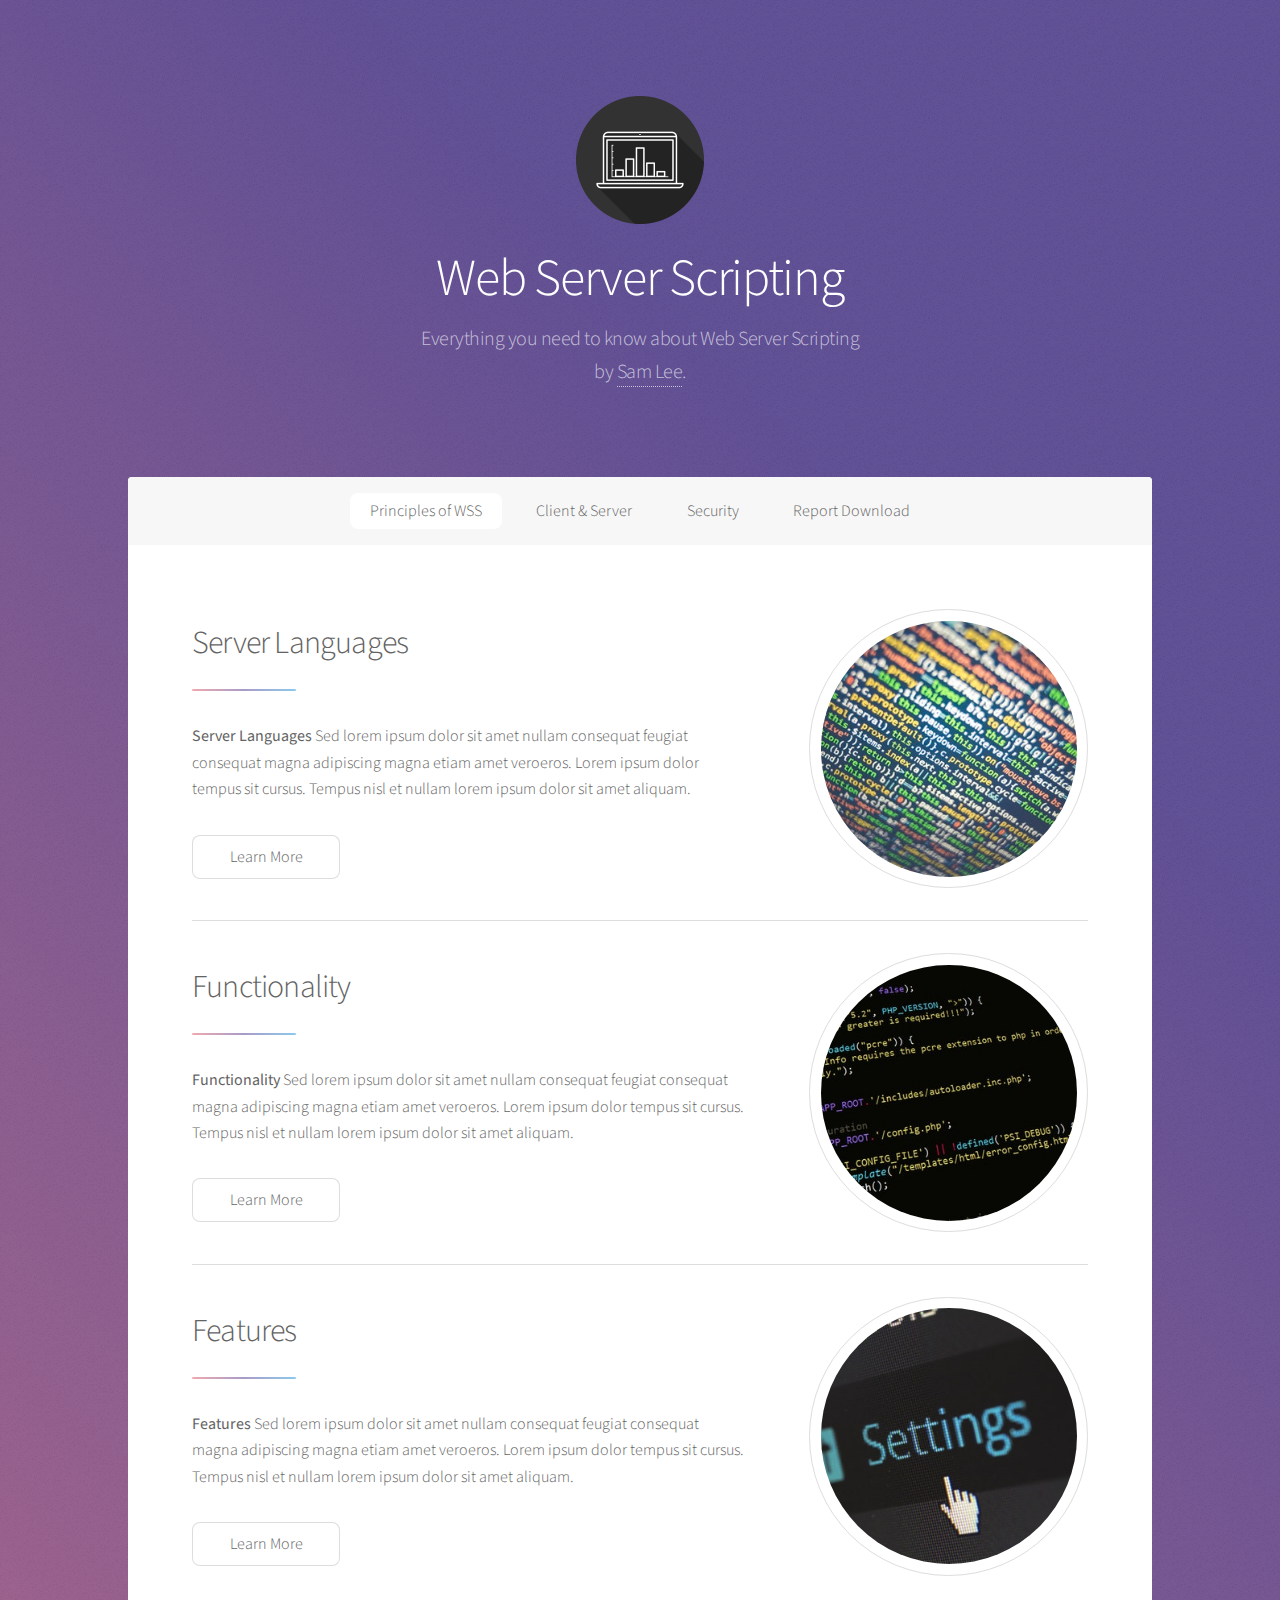
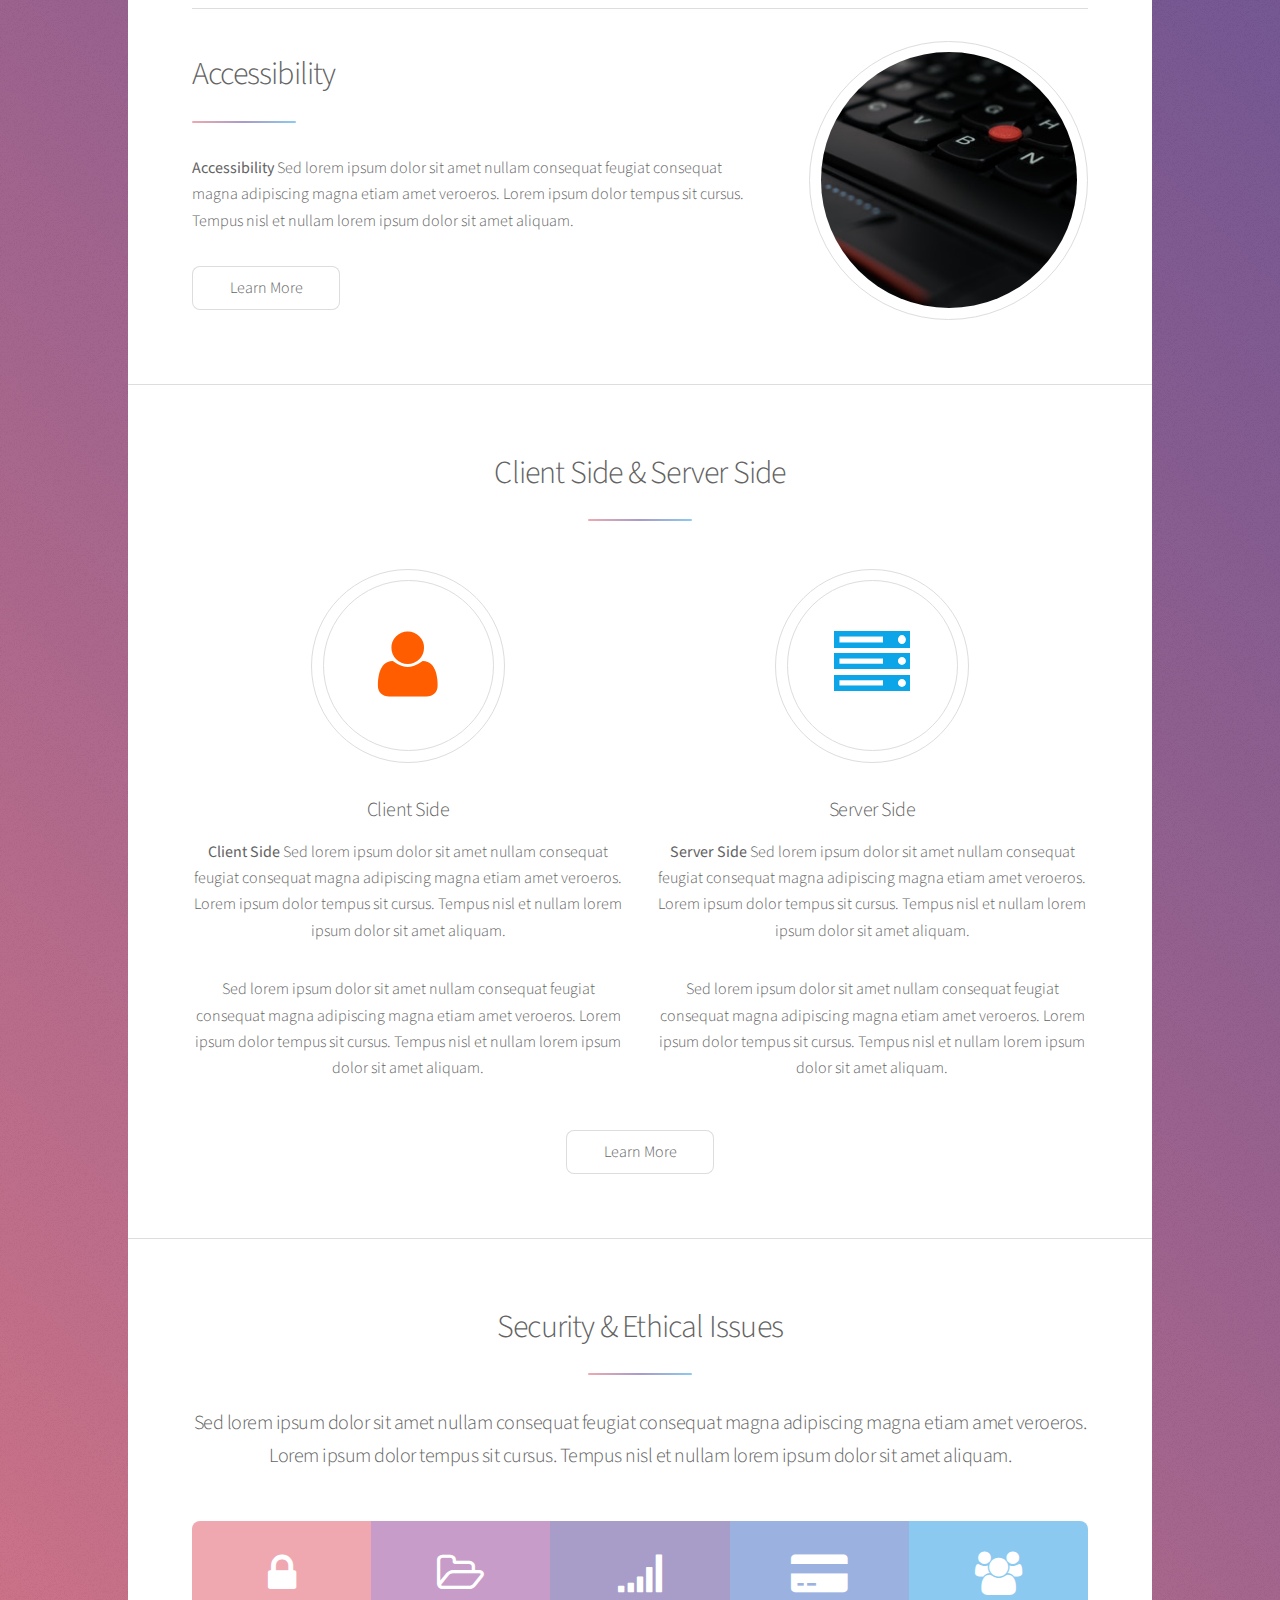
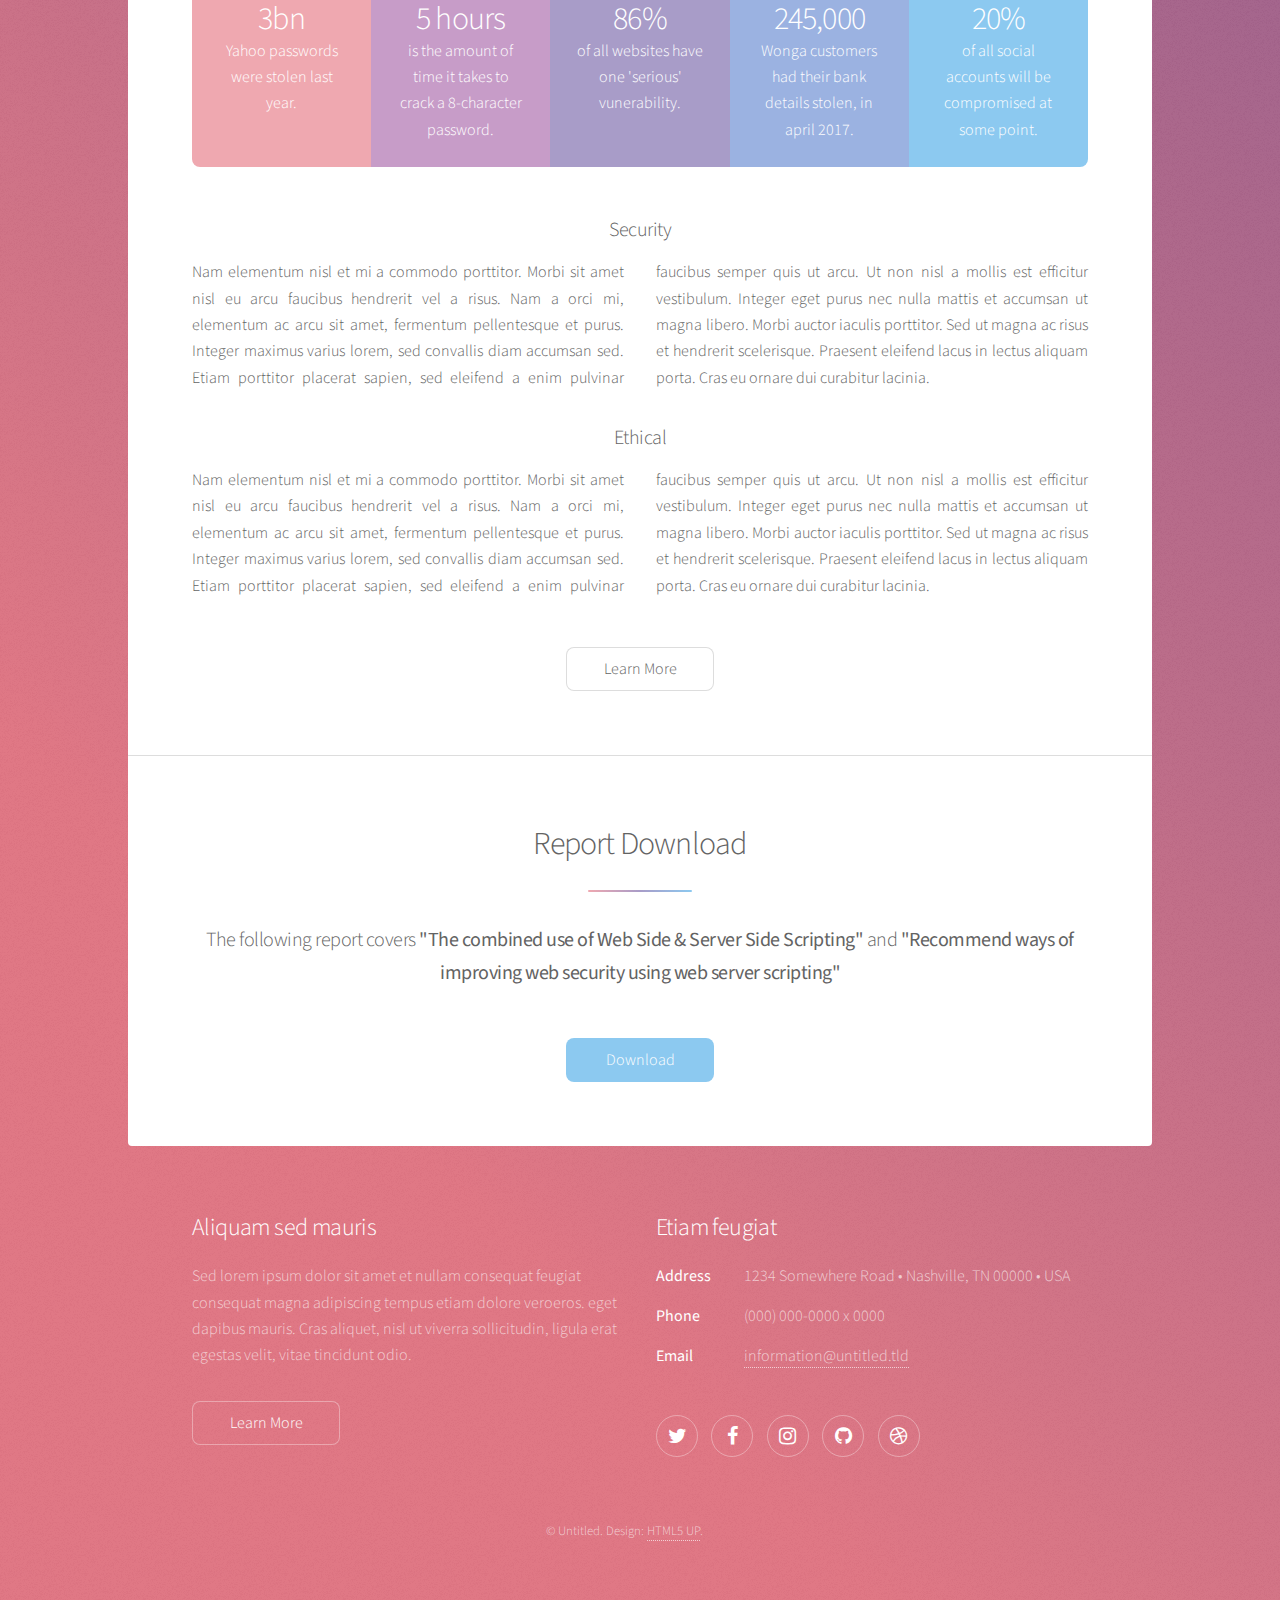
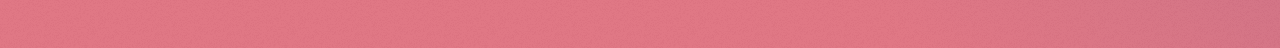
<file: index.html>
<!DOCTYPE HTML>
<!--
	Stellar by HTML5 UP
	html5up.net | @ajlkn
	Free for personal and commercial use under the CCA 3.0 license (html5up.net/license)
-->
<html>
	<head>
		<title>WSS Demo Site</title>
		<meta charset="utf-8" />
		<meta name="viewport" content="width=device-width, initial-scale=1" />
		<!--[if lte IE 8]><script src="assets/js/ie/html5shiv.js"></script><![endif]-->
		<link rel="stylesheet" href="assets/css/main.css" />
		<!--[if lte IE 9]><link rel="stylesheet" href="assets/css/ie9.css" /><![endif]-->
		<!--[if lte IE 8]><link rel="stylesheet" href="assets/css/ie8.css" /><![endif]-->
	</head>
	<body>

		<!-- Wrapper -->
			<div id="wrapper">

				<!-- Header -->
					<header id="header" class="alt">
						<span class="logo"><img src="images/logo.png" alt="" /></span>
						<h1>Web Server Scripting</h1>
						<p>Everything you need to know about Web Server Scripting<br />
						by <a href="https://twitter.com/_LamSee" target="_blank"> Sam Lee</a>.</p>
					</header>

				<!-- Nav -->
					<nav id="nav">
						<ul>
							<li><a href="#intro" class="active">Principles of WSS</a></li>
							<li><a href="#first">Client &amp; Server</a></li>
							<li><a href="#second">Security</a></li>
							<li><a href="#cta">Report Download</a></li>
						</ul>
					</nav>

				<!-- Main -->
					<div id="main">

						<!-- Introduction -->
							<section id="intro" class="main">
								<!-- server languages spotlight -->
								<div class="spotlight">
									<div class="content">
										<header class="major">
											<h2>Server Languages</h2>
										</header>
										<p><b>Server Languages</b> Sed lorem ipsum dolor sit amet nullam consequat feugiat consequat magna
										adipiscing magna etiam amet veroeros. Lorem ipsum dolor tempus sit cursus.
										Tempus nisl et nullam lorem ipsum dolor sit amet aliquam.</p>
										<ul class="actions">
											<li><a href="generic.html" class="button">Learn More</a></li>
										</ul>
									</div>
									<span class="image"><img src="images/pic01.jpeg" alt="" /></span>
								</div>

							<!-- functionality spotlight -->
							<hr>
							<div class="spotlight">
								<div class="content">
									<header class="major">
										<h2>Functionality</h2>
									</header>
									<p><b>Functionality</b> Sed lorem ipsum dolor sit amet nullam consequat feugiat consequat magna
									adipiscing magna etiam amet veroeros. Lorem ipsum dolor tempus sit cursus.
									Tempus nisl et nullam lorem ipsum dolor sit amet aliquam.</p>
									<ul class="actions">
										<li><a href="generic.html" class="button">Learn More</a></li>
									</ul>
								</div>
								<span class="image"><img src="images/pic02.jpeg" alt="" /></span>
							</div>
							<!-- features spotlight -->
							<hr>
							<div class="spotlight">
								<div class="content">
									<header class="major">
										<h2>Features</h2>
									</header>
									<p><b>Features</b> Sed lorem ipsum dolor sit amet nullam consequat feugiat consequat magna
									adipiscing magna etiam amet veroeros. Lorem ipsum dolor tempus sit cursus.
									Tempus nisl et nullam lorem ipsum dolor sit amet aliquam.</p>
									<ul class="actions">
										<li><a href="generic.html" class="button">Learn More</a></li>
									</ul>
								</div>
								<span class="image"><img src="images/pic03.jpeg" alt="" /></span>
							</div>
							<!-- accessibility spotlight -->
							<hr>
							<div class="spotlight">
								<div class="content">
									<header class="major">
										<h2>Accessibility</h2>
									</header>
									<p><b>Accessibility</b> Sed lorem ipsum dolor sit amet nullam consequat feugiat consequat magna
									adipiscing magna etiam amet veroeros. Lorem ipsum dolor tempus sit cursus.
									Tempus nisl et nullam lorem ipsum dolor sit amet aliquam.</p>
									<ul class="actions">
										<li><a href="generic.html" class="button">Learn More</a></li>
									</ul>
								</div>
								<span class="image"><img src="images/pic04.jpeg" alt="" /></span>
							</div>
						</section>

						<!-- First Section -->
							<section id="first" class="main special">
								<header class="major">
									<h2>Client Side &amp; Server Side</h2>
								</header>
								<ul class="features">
									<li>
										<span class="icon major style3 fa-user"></span>
										<h3>Client Side</h3>
										<p><b>Client Side</b> Sed lorem ipsum dolor sit amet nullam consequat feugiat consequat magna
										adipiscing magna etiam amet veroeros. Lorem ipsum dolor tempus sit cursus.
										Tempus nisl et nullam lorem ipsum dolor sit amet aliquam.</p>
										<p> Sed lorem ipsum dolor sit amet nullam consequat feugiat consequat magna
										adipiscing magna etiam amet veroeros. Lorem ipsum dolor tempus sit cursus.
										Tempus nisl et nullam lorem ipsum dolor sit amet aliquam.</p>
									</li>
									<!--<li>
										<span class="icon major style3 fa-copy"></span>
										<h3>Amed sed feugiat</h3>
										<p>Sed lorem amet ipsum dolor et amet nullam consequat a feugiat consequat tempus veroeros sed consequat.</p>
									</li> -->
									<li>
										<span class="icon major style4 fa-server"></span>
										<h3>Server Side</h3>
										<p><b>Server Side</b> Sed lorem ipsum dolor sit amet nullam consequat feugiat consequat magna
										adipiscing magna etiam amet veroeros. Lorem ipsum dolor tempus sit cursus.
										Tempus nisl et nullam lorem ipsum dolor sit amet aliquam.</p>
										<p> Sed lorem ipsum dolor sit amet nullam consequat feugiat consequat magna
										adipiscing magna etiam amet veroeros. Lorem ipsum dolor tempus sit cursus.
										Tempus nisl et nullam lorem ipsum dolor sit amet aliquam.</p>
									</li>
								</ul>
								<footer class="major">
									<ul class="actions">
										<li><a href="generic.html" class="button">Learn More</a></li>
									</ul>
								</footer>
							</section>

						<!-- Second Section -->
							<section id="second" class="main special">
								<header class="major">
									<h2>Security &amp; Ethical Issues</h2>
									<p>Sed lorem ipsum dolor sit amet nullam consequat feugiat consequat magna
									adipiscing magna etiam amet veroeros. Lorem ipsum dolor tempus sit cursus.
									Tempus nisl et nullam lorem ipsum dolor sit amet aliquam.</p>
								</header>
								<ul class="statistics">
									<li class="style1">
										<span class="icon fa-lock"></span>
										<strong>3bn</strong> Yahoo passwords were stolen last year.
									</li>
									<li class="style2">
										<span class="icon fa-folder-open-o"></span>
										<strong>5 hours</strong> is the amount of time it takes to crack a 8-character password.
									</li>
									<li class="style3">
										<span class="icon fa-signal"></span>
										<strong>86%</strong> of all websites have one 'serious' vunerability.
									</li>
									<li class="style4">
										<span class="icon fa-credit-card-alt"></span>
										<strong>245,000</strong> Wonga customers had their bank details stolen, in april 2017.
									</li>
									<li class="style5">
										<span class="icon fa-users"></span>
										<strong>20%</strong> of all social accounts will be compromised at some point.
									</li>
								</ul>
								<h3>Security</h3>
								<p class="content">Nam elementum nisl et mi a commodo porttitor. Morbi sit amet nisl eu arcu faucibus hendrerit vel a risus. Nam a orci mi, elementum ac arcu sit amet, fermentum pellentesque et purus. Integer maximus varius lorem, sed convallis diam accumsan sed. Etiam porttitor placerat sapien, sed eleifend a enim pulvinar faucibus semper quis ut arcu. Ut non nisl a mollis est efficitur vestibulum. Integer eget purus nec nulla mattis et accumsan ut magna libero. Morbi auctor iaculis porttitor. Sed ut magna ac risus et hendrerit scelerisque. Praesent eleifend lacus in lectus aliquam porta. Cras eu ornare dui curabitur lacinia.</p>
								<h3>Ethical</h3>
								<p class="content">Nam elementum nisl et mi a commodo porttitor. Morbi sit amet nisl eu arcu faucibus hendrerit vel a risus. Nam a orci mi, elementum ac arcu sit amet, fermentum pellentesque et purus. Integer maximus varius lorem, sed convallis diam accumsan sed. Etiam porttitor placerat sapien, sed eleifend a enim pulvinar faucibus semper quis ut arcu. Ut non nisl a mollis est efficitur vestibulum. Integer eget purus nec nulla mattis et accumsan ut magna libero. Morbi auctor iaculis porttitor. Sed ut magna ac risus et hendrerit scelerisque. Praesent eleifend lacus in lectus aliquam porta. Cras eu ornare dui curabitur lacinia.</p>
								<footer class="major">
									<ul class="actions">
										<li><a href="generic.html" class="button">Learn More</a></li>
									</ul>
								</footer>
							</section>

						<!-- Get Started -->
							<section id="cta" class="main special">
								<header class="major">
									<h2>Report Download</h2>
									<p>The following report covers <b>"The combined use of Web Side &amp; Server Side Scripting" </b> and <b>"Recommend ways of improving web security using web server scripting"</b></p>
								</header>
								<footer class="major">
									<ul class="actions">
										<li><a href="generic.html" class="button special">Download</a></li>
										<!-- <li><a href="generic.html" class="button">Learn More</a></li> -->
									</ul>
								</footer>
							</section>

					</div>

				<!-- Footer -->
					<footer id="footer">
						<section>
							<h2>Aliquam sed mauris</h2>
							<p>Sed lorem ipsum dolor sit amet et nullam consequat feugiat consequat magna adipiscing tempus etiam dolore veroeros. eget dapibus mauris. Cras aliquet, nisl ut viverra sollicitudin, ligula erat egestas velit, vitae tincidunt odio.</p>
							<ul class="actions">
								<li><a href="generic.html" class="button">Learn More</a></li>
							</ul>
						</section>
						<section>
							<h2>Etiam feugiat</h2>
							<dl class="alt">
								<dt>Address</dt>
								<dd>1234 Somewhere Road &bull; Nashville, TN 00000 &bull; USA</dd>
								<dt>Phone</dt>
								<dd>(000) 000-0000 x 0000</dd>
								<dt>Email</dt>
								<dd><a href="#">information@untitled.tld</a></dd>
							</dl>
							<ul class="icons">
								<li><a href="#" class="icon fa-twitter alt"><span class="label">Twitter</span></a></li>
								<li><a href="#" class="icon fa-facebook alt"><span class="label">Facebook</span></a></li>
								<li><a href="#" class="icon fa-instagram alt"><span class="label">Instagram</span></a></li>
								<li><a href="#" class="icon fa-github alt"><span class="label">GitHub</span></a></li>
								<li><a href="#" class="icon fa-dribbble alt"><span class="label">Dribbble</span></a></li>
							</ul>
						</section>
						<p class="copyright">&copy; Untitled. Design: <a href="https://html5up.net">HTML5 UP</a>.</p>
					</footer>

			</div>

		<!-- Scripts -->
			<script src="assets/js/jquery.min.js"></script>
			<script src="assets/js/jquery.scrollex.min.js"></script>
			<script src="assets/js/jquery.scrolly.min.js"></script>
			<script src="assets/js/skel.min.js"></script>
			<script src="assets/js/util.js"></script>
			<!--[if lte IE 8]><script src="assets/js/ie/respond.min.js"></script><![endif]-->
			<script src="assets/js/main.js"></script>

	</body>
</html>
</file>
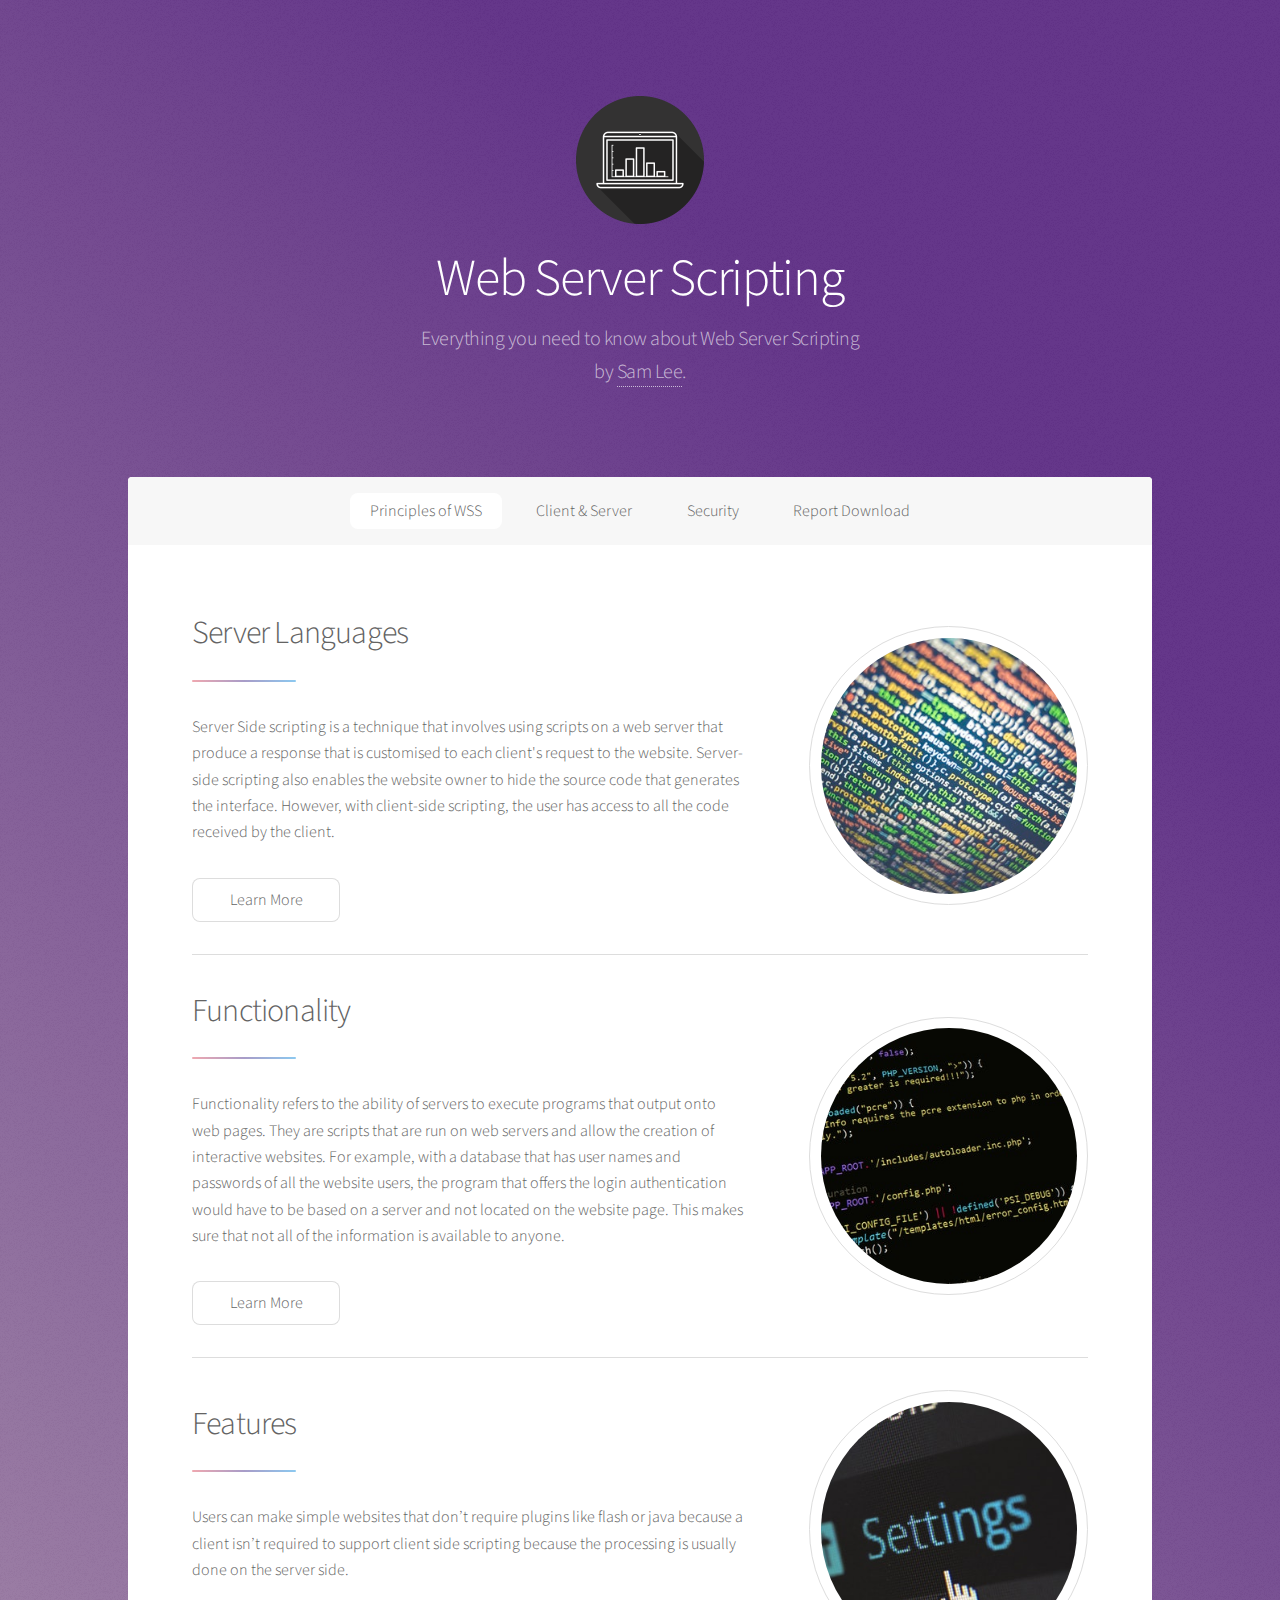
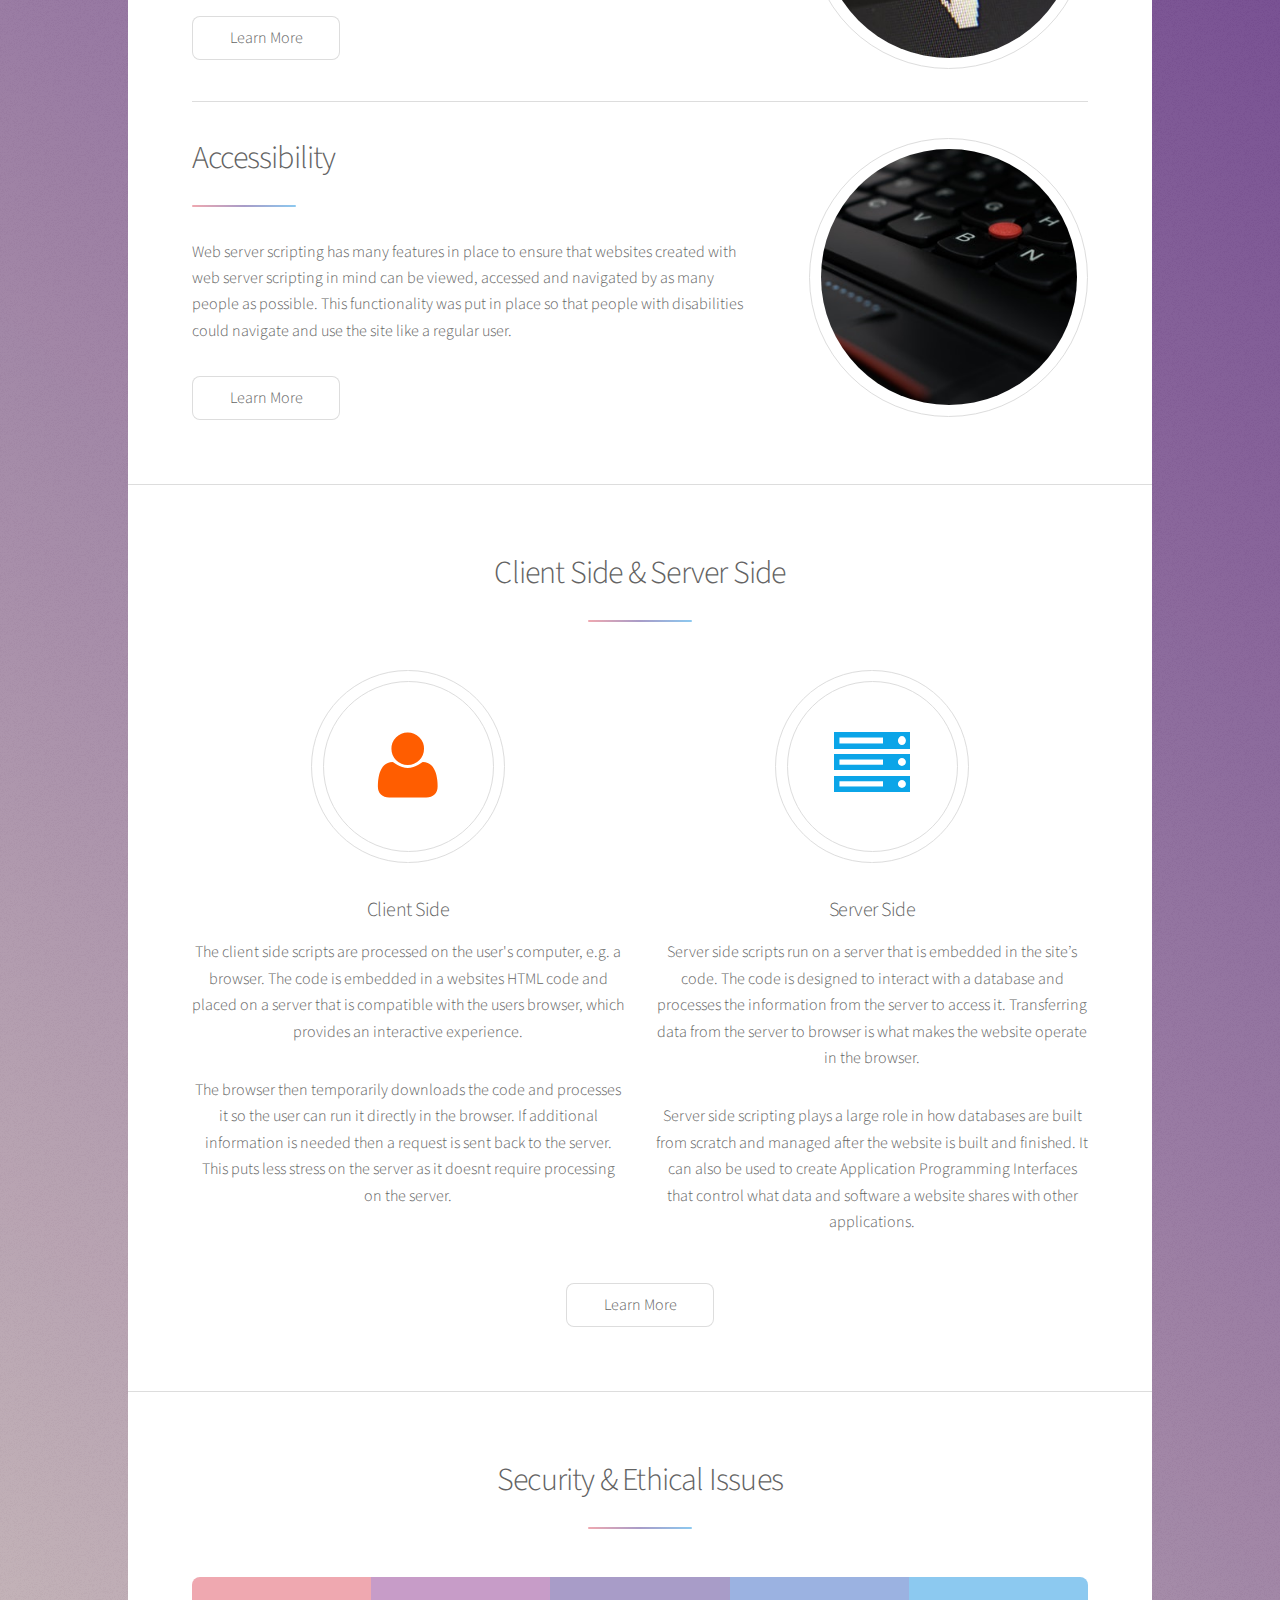
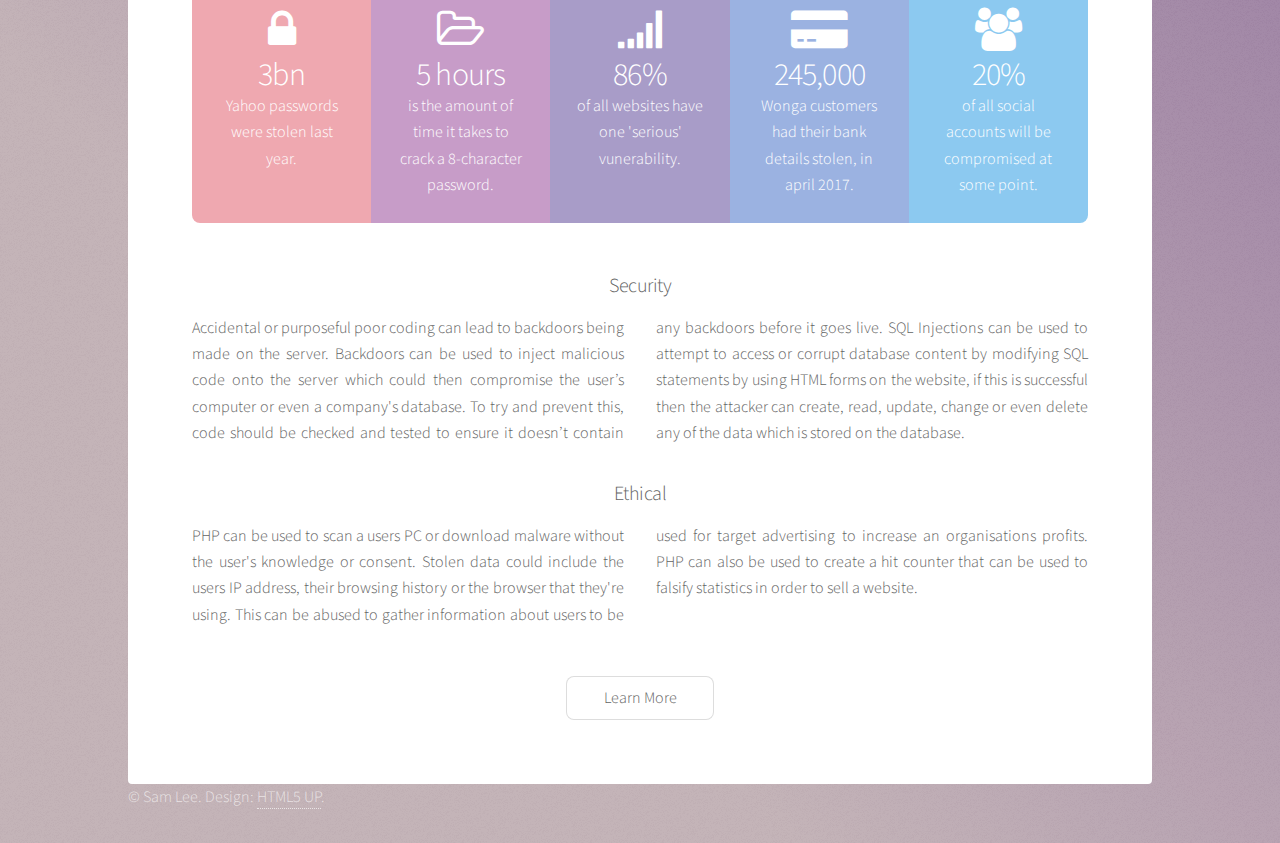
<file: wss-stellar-master/index.html>
<!DOCTYPE HTML>
<!--
	Stellar by HTML5 UP
	html5up.net | @ajlkn
	Free for personal and commercial use under the CCA 3.0 license (html5up.net/license)
-->
<html>
	<head>
		<title>WSS Demo Site</title>
		<meta charset="utf-8" />
		<meta name="viewport" content="width=device-width, initial-scale=1" />
		<!--[if lte IE 8]><script src="assets/js/ie/html5shiv.js"></script><![endif]-->
		<link rel="stylesheet" href="assets/css/main.css" />
		<!--[if lte IE 9]><link rel="stylesheet" href="assets/css/ie9.css" /><![endif]-->
		<!--[if lte IE 8]><link rel="stylesheet" href="assets/css/ie8.css" /><![endif]-->
	</head>
	<body>

		<!-- Wrapper -->
			<div id="wrapper">

				<!-- Header -->
					<header id="header" class="alt">
						<span class="logo"><img src="images/logo.png" alt="" /></span>
						<h1>Web Server Scripting</h1>
						<p>Everything you need to know about Web Server Scripting<br />
						by <a href="https://twitter.com/_LamSee" target="_blank"> Sam Lee</a>.</p>
					</header>

				<!-- Nav -->
					<nav id="nav">
						<ul>
							<li><a href="#intro" class="active">Principles of WSS</a></li>
							<li><a href="#first">Client &amp; Server</a></li>
							<li><a href="#second">Security</a></li>
							<li><a href="#cta">Report Download</a></li>
						</ul>
					</nav>

				<!-- Main -->
					<div id="main">

						<!-- Introduction -->
							<section id="intro" class="main">
								<!-- server languages spotlight -->
								<div class="spotlight">
									<div class="content">
										<header class="major">
											<h2>Server Languages</h2>
										</header>
										<p>Server Side scripting is a technique that involves using scripts on a web server that produce a response that is customised to each client's request to the website. Server-side scripting also enables the website owner to hide the source code that generates the interface. However, with client-side scripting, the user has access to all the code received by the client.</p>
										<ul class="actions">
											<li><a href="https://www.codeschool.com/beginners-guide-to-web-development/server-side-languages" class="button">Learn More</a></li>
										</ul>
									</div>
									<span class="image"><img src="images/pic01.jpeg" alt="" /></span>
								</div>

							<!-- functionality spotlight -->
							<hr>
							<div class="spotlight">
								<div class="content">
									<header class="major">
										<h2>Functionality</h2>
									</header>
									<p>Functionality refers to the ability of servers to execute programs that output onto web pages. They are scripts that are run on web servers and allow the creation of interactive websites. For example, with a database that has user names and passwords of all the website users, the program that offers the login authentication would have to be based on a server and not located on the website page. This makes sure that not all of the information is available to anyone.</p>
									<ul class="actions">
										<li><a href="https://hostblitz.com/2013/07/30/server-side-functionality-web-hosting-resources/" class="button">Learn More</a></li>
									</ul>
								</div>
								<span class="image"><img src="images/pic02.jpeg" alt="" /></span>
							</div>
							<!-- features spotlight -->
							<hr>
							<div class="spotlight">
								<div class="content">
									<header class="major">
										<h2>Features</h2>
									</header>
									<p> Users can make simple websites that don’t require plugins like flash or java because a client isn’t required to support client side scripting because the processing is usually done on the server side. </p>
									<ul class="actions">
										<li><a href="https://dankmemesesc.wordpress.com/topics/features/" class="button">Learn More</a></li>
									</ul>
								</div>
								<span class="image"><img src="images/pic03.jpeg" alt="" /></span>
							</div>
							<!-- accessibility spotlight -->
							<hr>
							<div class="spotlight">
								<div class="content">
									<header class="major">
										<h2>Accessibility</h2>
									</header>
									<p> Web server scripting has many features in place to ensure that websites created with web server scripting in mind can be viewed, accessed and navigated by as many people as possible. This functionality was put in place so that people with disabilities could navigate and use the site like a regular user.</p>
									<ul class="actions">
										<li><a href="http://stellaattoe.blogspot.co.uk/p/functionality-of-web-server-scripting.html" class="button">Learn More</a></li>
									</ul>
								</div>
								<span class="image"><img src="images/pic04.jpeg" alt="" /></span>
							</div>
						</section>

						<!-- First Section -->
							<section id="first" class="main special">
								<header class="major">
									<h2>Client Side &amp; Server Side</h2>
								</header>
								<ul class="features">
									<li>
										<span class="icon major style3 fa-user"></span>
										<h3>Client Side</h3>
										<p> The client side scripts are processed on the user's computer, e.g. a browser. The code is embedded in a websites HTML code and placed on a server that is compatible with the users browser, which provides an interactive experience.</p>
										<p> The browser then temporarily downloads the code and processes it so the user can run it directly in the browser. If additional information is needed then a request is sent back to the server. This puts less stress on the server as it doesnt require processing on the server.</p>
									</li>
									<!--<li>
										<span class="icon major style3 fa-copy"></span>
										<h3>Amed sed feugiat</h3>
										<p>Sed lorem amet ipsum dolor et amet nullam consequat a feugiat consequat tempus veroeros sed consequat.</p>
									</li> -->
									<li>
										<span class="icon major style4 fa-server"></span>
										<h3>Server Side</h3>
										<p> Server side scripts run on a server that is embedded in the site’s code. The code is designed to interact with a database and processes the information from the server to access it. Transferring data from the server to browser is what makes the website operate in the browser.</p>
										<p> Server side scripting plays a large role in how databases are built from scratch and managed after the website is built and finished. It can also be used to create Application Programming Interfaces that control what data and software a website shares with other applications. </p>
									</li>
								</ul>
								<footer class="major">
									<ul class="actions">
										<li><a href="https://www.sqa.org.uk/e-learning/ClientSide01CD/page_18.htm" class="button">Learn More</a></li>
									</ul>
								</footer>
							</section>

						<!-- Second Section -->
							<section id="second" class="main special">
								<header class="major">
									<h2>Security &amp; Ethical Issues</h2>

								</header>
								<ul class="statistics">
									<li class="style1">
										<span class="icon fa-lock"></span>
										<strong>3bn</strong> Yahoo passwords were stolen last year.
									</li>
									<li class="style2">
										<span class="icon fa-folder-open-o"></span>
										<strong>5 hours</strong> is the amount of time it takes to crack a 8-character password.
									</li>
									<li class="style3">
										<span class="icon fa-signal"></span>
										<strong>86%</strong> of all websites have one 'serious' vunerability.
									</li>
									<li class="style4">
										<span class="icon fa-credit-card-alt"></span>
										<strong>245,000</strong> Wonga customers had their bank details stolen, in april 2017.
									</li>
									<li class="style5">
										<span class="icon fa-users"></span>
										<strong>20%</strong> of all social accounts will be compromised at some point.
									</li>
								</ul>
								<h3>Security</h3>
								<p class="content">Accidental or purposeful poor coding can lead to backdoors being made on the server. Backdoors can be used to inject malicious code onto the server which could then compromise the user’s computer or even a company's database. To try and prevent this, code should be checked and tested to ensure it doesn’t contain any backdoors before it goes live. SQL Injections can be used to attempt to access or corrupt database content by modifying SQL statements by using HTML forms on the website, if this is successful then the attacker can create, read, update, change or even delete any of the data which is stored on the database. </p>
								<h3>Ethical</h3>
								<p class="content">  PHP can be used to scan a users PC or download malware without the user's knowledge or consent. Stolen data could include the users IP address, their browsing history or the browser that they're using. This can be abused to gather information about users to be used for target advertising to increase an organisations profits. PHP can also be used to create a hit counter that can be used to falsify statistics in order to sell a website.</p>
								<footer class="major">
									<ul class="actions">
										<li><a href="https://sites.google.com/site/principlesofwebserverscripting/security-and-ethical-issues-that-might-arise-from-the-use-of-web-server-scripting" class="button">Learn More</a></li>
									</ul>
								</footer>
							</section>

						<!-- Get Started
							<section id="cta" class="main special">
								<header class="major">
									<h2>Report Download</h2>
									<p>The following report covers <b>"The combined use of Web Side &amp; Server Side Scripting" </b> and <b>"Recommend ways of improving web security using web server scripting"</b></p>
								</header>
								<footer class="major">
									<ul class="actions">
										<li><a href="generic.html" class="button special">Download</a></li>
										 <li><a href="generic.html" class="button">Learn More</a></li>
									</ul>
								</footer>
							</section> -->

					</div>

				<!-- Footer
					<footer id="footer">
						<section>
							<h2>Aliquam sed mauris</h2>
							<p>Sed lorem ipsum dolor sit amet et nullam consequat feugiat consequat magna adipiscing tempus etiam dolore veroeros. eget dapibus mauris. Cras aliquet, nisl ut viverra sollicitudin, ligula erat egestas velit, vitae tincidunt odio.</p>
							<ul class="actions">
								<li><a href="generic.html" class="button">Learn More</a></li>
							</ul>
						</section>
						<section>
							<h2>Etiam feugiat</h2>
							<dl class="alt">
								<dt>Address</dt>
								<dd>1234 Somewhere Road &bull; Nashville, TN 00000 &bull; USA</dd>
								<dt>Phone</dt>
								<dd>(000) 000-0000 x 0000</dd>
								<dt>Email</dt>
								<dd><a href="#">information@untitled.tld</a></dd>
							</dl>
							<ul class="icons">
								<li><a href="#" class="icon fa-twitter alt"><span class="label">Twitter</span></a></li>
								<li><a href="#" class="icon fa-facebook alt"><span class="label">Facebook</span></a></li>
								<li><a href="#" class="icon fa-instagram alt"><span class="label">Instagram</span></a></li>
								<li><a href="#" class="icon fa-github alt"><span class="label">GitHub</span></a></li>
								<li><a href="#" class="icon fa-dribbble alt"><span class="label">Dribbble</span></a></li>
							</ul>
						</section> -->
						<p class="copyright">&copy; Sam Lee. Design: <a href="https://html5up.net">HTML5 UP</a>.</p>
					</footer>

			</div>

		<!-- Scripts -->
			<script src="assets/js/jquery.min.js"></script>
			<script src="assets/js/jquery.scrollex.min.js"></script>
			<script src="assets/js/jquery.scrolly.min.js"></script>
			<script src="assets/js/skel.min.js"></script>
			<script src="assets/js/util.js"></script>
			<!--[if lte IE 8]><script src="assets/js/ie/respond.min.js"></script><![endif]-->
			<script src="assets/js/main.js"></script>

	</body>
</html>
</file>
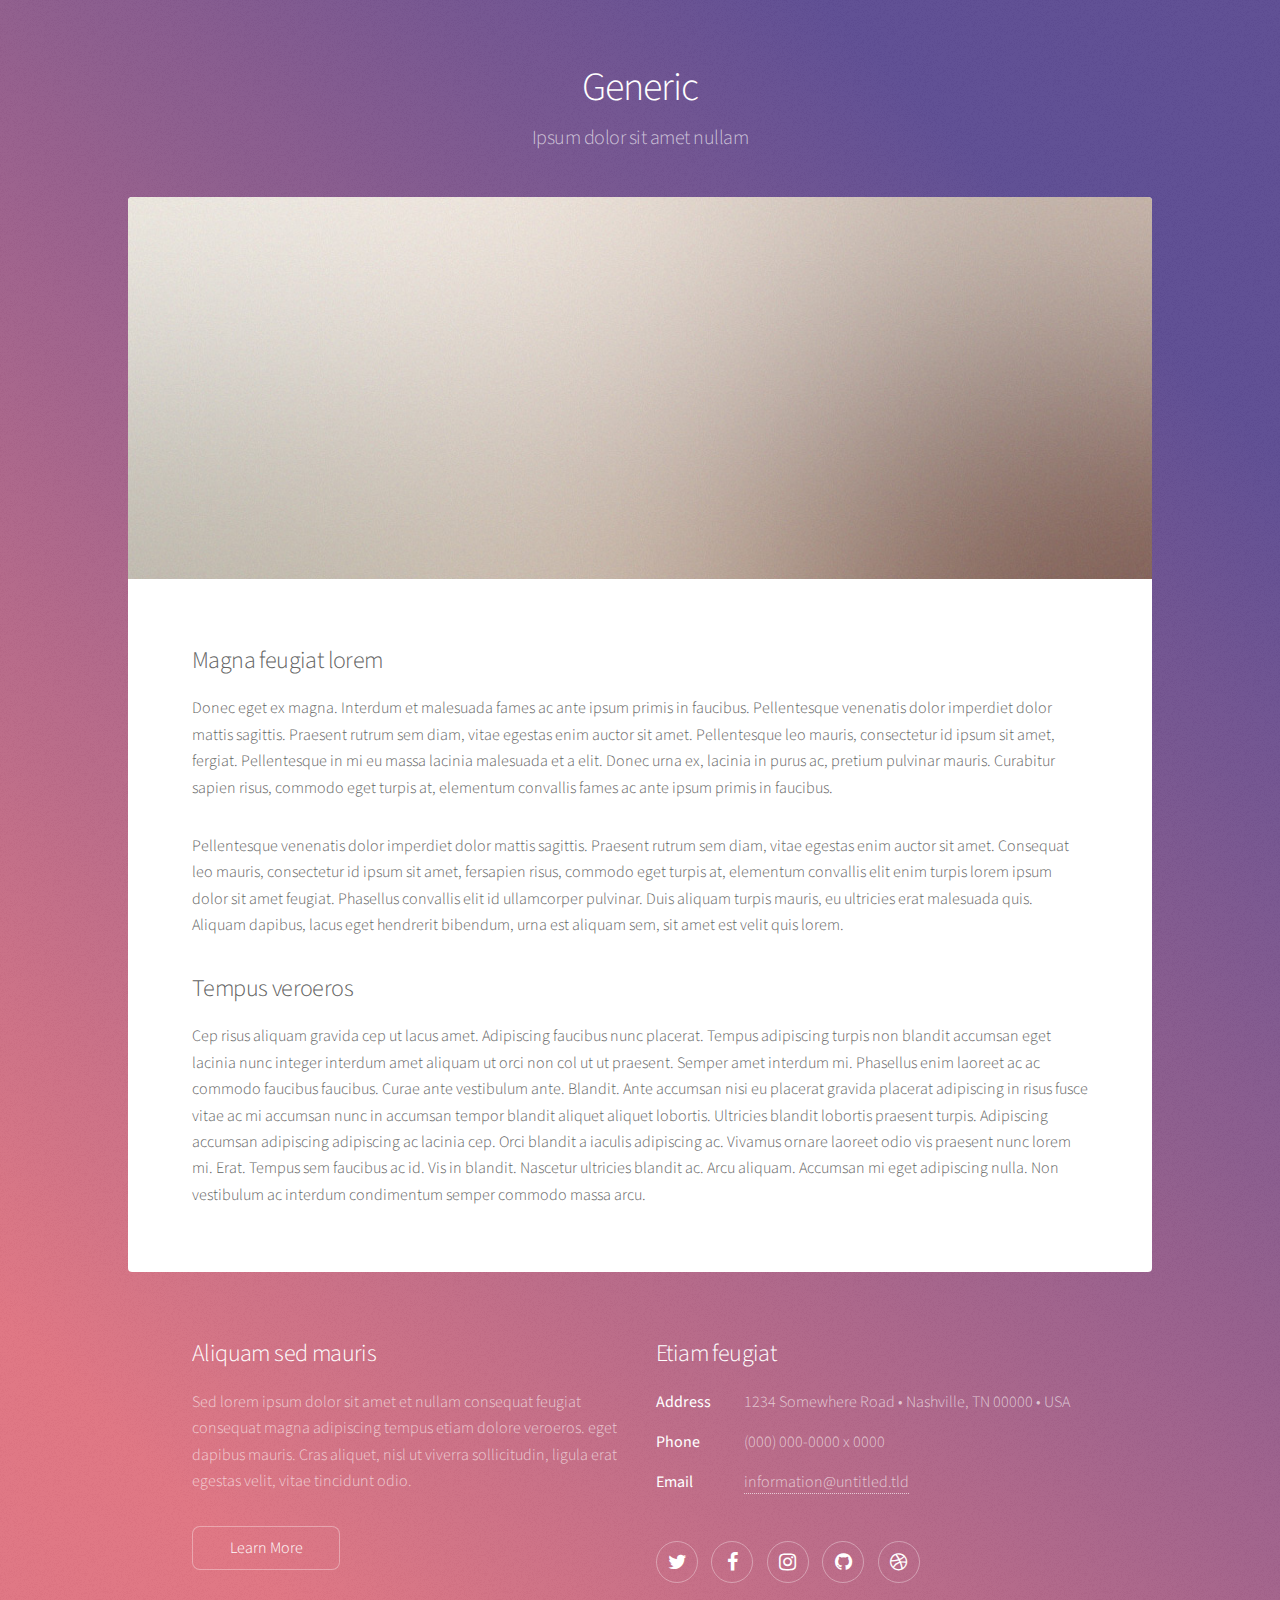
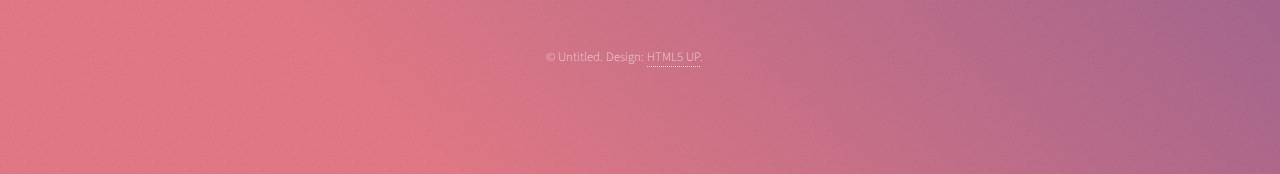
<file: generic.html>
<!DOCTYPE HTML>
<!--
	Stellar by HTML5 UP
	html5up.net | @ajlkn
	Free for personal and commercial use under the CCA 3.0 license (html5up.net/license)
-->
<html>
	<head>
		<title>Generic - Stellar by HTML5 UP</title>
		<meta charset="utf-8" />
		<meta name="viewport" content="width=device-width, initial-scale=1" />
		<!--[if lte IE 8]><script src="assets/js/ie/html5shiv.js"></script><![endif]-->
		<link rel="stylesheet" href="assets/css/main.css" />
		<!--[if lte IE 9]><link rel="stylesheet" href="assets/css/ie9.css" /><![endif]-->
		<!--[if lte IE 8]><link rel="stylesheet" href="assets/css/ie8.css" /><![endif]-->
	</head>
	<body>

		<!-- Wrapper -->
			<div id="wrapper">

				<!-- Header -->
					<header id="header">
						<h1>Generic</h1>
						<p>Ipsum dolor sit amet nullam</p>
					</header>

				<!-- Main -->
					<div id="main">

						<!-- Content -->
							<section id="content" class="main">
								<span class="image main"><img src="images/pic04.jpg" alt="" /></span>
								<h2>Magna feugiat lorem</h2>
								<p>Donec eget ex magna. Interdum et malesuada fames ac ante ipsum primis in faucibus. Pellentesque venenatis dolor imperdiet dolor mattis sagittis. Praesent rutrum sem diam, vitae egestas enim auctor sit amet. Pellentesque leo mauris, consectetur id ipsum sit amet, fergiat. Pellentesque in mi eu massa lacinia malesuada et a elit. Donec urna ex, lacinia in purus ac, pretium pulvinar mauris. Curabitur sapien risus, commodo eget turpis at, elementum convallis fames ac ante ipsum primis in faucibus.</p>
								<p>Pellentesque venenatis dolor imperdiet dolor mattis sagittis. Praesent rutrum sem diam, vitae egestas enim auctor sit amet. Consequat leo mauris, consectetur id ipsum sit amet, fersapien risus, commodo eget turpis at, elementum convallis elit enim turpis lorem ipsum dolor sit amet feugiat. Phasellus convallis elit id ullamcorper pulvinar. Duis aliquam turpis mauris, eu ultricies erat malesuada quis. Aliquam dapibus, lacus eget hendrerit bibendum, urna est aliquam sem, sit amet est velit quis lorem.</p>
								<h2>Tempus veroeros</h2>
								<p>Cep risus aliquam gravida cep ut lacus amet. Adipiscing faucibus nunc placerat. Tempus adipiscing turpis non blandit accumsan eget lacinia nunc integer interdum amet aliquam ut orci non col ut ut praesent. Semper amet interdum mi. Phasellus enim laoreet ac ac commodo faucibus faucibus. Curae ante vestibulum ante. Blandit. Ante accumsan nisi eu placerat gravida placerat adipiscing in risus fusce vitae ac mi accumsan nunc in accumsan tempor blandit aliquet aliquet lobortis. Ultricies blandit lobortis praesent turpis. Adipiscing accumsan adipiscing adipiscing ac lacinia cep. Orci blandit a iaculis adipiscing ac. Vivamus ornare laoreet odio vis praesent nunc lorem mi. Erat. Tempus sem faucibus ac id. Vis in blandit. Nascetur ultricies blandit ac. Arcu aliquam. Accumsan mi eget adipiscing nulla. Non vestibulum ac interdum condimentum semper commodo massa arcu.</p>
							</section>

					</div>

				<!-- Footer -->
					<footer id="footer">
						<section>
							<h2>Aliquam sed mauris</h2>
							<p>Sed lorem ipsum dolor sit amet et nullam consequat feugiat consequat magna adipiscing tempus etiam dolore veroeros. eget dapibus mauris. Cras aliquet, nisl ut viverra sollicitudin, ligula erat egestas velit, vitae tincidunt odio.</p>
							<ul class="actions">
								<li><a href="#" class="button">Learn More</a></li>
							</ul>
						</section>
						<section>
							<h2>Etiam feugiat</h2>
							<dl class="alt">
								<dt>Address</dt>
								<dd>1234 Somewhere Road &bull; Nashville, TN 00000 &bull; USA</dd>
								<dt>Phone</dt>
								<dd>(000) 000-0000 x 0000</dd>
								<dt>Email</dt>
								<dd><a href="#">information@untitled.tld</a></dd>
							</dl>
							<ul class="icons">
								<li><a href="#" class="icon fa-twitter alt"><span class="label">Twitter</span></a></li>
								<li><a href="#" class="icon fa-facebook alt"><span class="label">Facebook</span></a></li>
								<li><a href="#" class="icon fa-instagram alt"><span class="label">Instagram</span></a></li>
								<li><a href="#" class="icon fa-github alt"><span class="label">GitHub</span></a></li>
								<li><a href="#" class="icon fa-dribbble alt"><span class="label">Dribbble</span></a></li>
							</ul>
						</section>
						<p class="copyright">&copy; Untitled. Design: <a href="https://html5up.net">HTML5 UP</a>.</p>
					</footer>

			</div>

		<!-- Scripts -->
			<script src="assets/js/jquery.min.js"></script>
			<script src="assets/js/jquery.scrollex.min.js"></script>
			<script src="assets/js/jquery.scrolly.min.js"></script>
			<script src="assets/js/skel.min.js"></script>
			<script src="assets/js/util.js"></script>
			<!--[if lte IE 8]><script src="assets/js/ie/respond.min.js"></script><![endif]-->
			<script src="assets/js/main.js"></script>

	</body>
</html>
</file>
<file: assets/css/ie9.css>
/*
	Stellar by HTML5 UP
	html5up.net | @ajlkn
	Free for personal and commercial use under the CCA 3.0 license (html5up.net/license)
*/

/* Spotlight */

	.spotlight:after {
		content: '';
		display: block;
		clear: both;
	}

	.spotlight .content {
		float: left;
		width: 60%;
	}

	.spotlight .image {
		float: left;
	}

/* Features */

	.features:after {
		content: '';
		display: block;
		clear: both;
	}

	.features li {
		float: left;
	}

/* Statistics */

	.statistics {
		display: inline-block;
		width: auto;
	}

		.statistics:after {
			content: '';
			display: block;
			clear: both;
		}

		.statistics li {
			float: left;
			padding: 1.5em 2.5em;
		}

/* Footer */

	#footer > * {
		float: left;
	}

	#footer .copyright {
		clear: both;
	}
</file>
<file: assets/css/ie8.css>
/*
	Stellar by HTML5 UP
	html5up.net | @ajlkn
	Free for personal and commercial use under the CCA 3.0 license (html5up.net/license)
*/

/* Type */

	body {
		color: #ffffff;
	}

/* Button */

	.button {
		position: relative;
		border: solid 1px !important;
	}

		.button.special {
			border: none !important;
		}

/* Icon */

	.icon.major {
		-ms-behavior: url("assets/js/ie/PIE.htc");
	}

		.icon.major:before {
			font-size: 4em;
			border: 0;
		}

/* Spotlight */

	.spotlight .image {
		position: relative;
		-ms-behavior: url("assets/js/ie/PIE.htc");
	}

		.spotlight .image img {
			position: relative;
			-ms-behavior: url("assets/js/ie/PIE.htc");
		}

/* Features */

	.features li {
		width: 29%;
	}

/* Footer */

	#footer > * {
		width: 50%;
		margin-left: 0;
	}

/* Main */

	#main > .main > .image.main:first-child {
		margin-top: 0;
		margin-left: 0;
		width: 100%;
	}
</file>
<file: wss-stellar-master/assets/css/ie9.css>
/*
	Stellar by HTML5 UP
	html5up.net | @ajlkn
	Free for personal and commercial use under the CCA 3.0 license (html5up.net/license)
*/

/* Spotlight */

	.spotlight:after {
		content: '';
		display: block;
		clear: both;
	}

	.spotlight .content {
		float: left;
		width: 60%;
	}

	.spotlight .image {
		float: left;
	}

/* Features */

	.features:after {
		content: '';
		display: block;
		clear: both;
	}

	.features li {
		float: left;
	}

/* Statistics */

	.statistics {
		display: inline-block;
		width: auto;
	}

		.statistics:after {
			content: '';
			display: block;
			clear: both;
		}

		.statistics li {
			float: left;
			padding: 1.5em 2.5em;
		}

/* Footer */

	#footer > * {
		float: left;
	}

	#footer .copyright {
		clear: both;
	}
</file>
<file: wss-stellar-master/assets/css/ie8.css>
/*
	Stellar by HTML5 UP
	html5up.net | @ajlkn
	Free for personal and commercial use under the CCA 3.0 license (html5up.net/license)
*/

/* Type */

	body {
		color: #ffffff;
	}

/* Button */

	.button {
		position: relative;
		border: solid 1px !important;
	}

		.button.special {
			border: none !important;
		}

/* Icon */

	.icon.major {
		-ms-behavior: url("assets/js/ie/PIE.htc");
	}

		.icon.major:before {
			font-size: 4em;
			border: 0;
		}

/* Spotlight */

	.spotlight .image {
		position: relative;
		-ms-behavior: url("assets/js/ie/PIE.htc");
	}

		.spotlight .image img {
			position: relative;
			-ms-behavior: url("assets/js/ie/PIE.htc");
		}

/* Features */

	.features li {
		width: 29%;
	}

/* Footer */

	#footer > * {
		width: 50%;
		margin-left: 0;
	}

/* Main */

	#main > .main > .image.main:first-child {
		margin-top: 0;
		margin-left: 0;
		width: 100%;
	}
</file>
<file: assets/css/main.css>
@import url(font-awesome.min.css);
@import "https://fonts.googleapis.com/css?family=Source+Sans+Pro:300,400";

/*
	Stellar by HTML5 UP
	html5up.net | @ajlkn
	Free for personal and commercial use under the CCA 3.0 license (html5up.net/license)
*/

/* Reset */

	html, body, div, span, applet, object, iframe, h1, h2, h3, h4, h5, h6, p, blockquote, pre, a, abbr, acronym, address, big, cite, code, del, dfn, em, img, ins, kbd, q, s, samp, small, strike, strong, sub, sup, tt, var, b, u, i, center, dl, dt, dd, ol, ul, li, fieldset, form, label, legend, table, caption, tbody, tfoot, thead, tr, th, td, article, aside, canvas, details, embed, figure, figcaption, footer, header, hgroup, menu, nav, output, ruby, section, summary, time, mark, audio, video {
		margin: 0;
		padding: 0;
		border: 0;
		font-size: 100%;
		font: inherit;
		vertical-align: baseline;
	}

	article, aside, details, figcaption, figure, footer, header, hgroup, menu, nav, section {
		display: block;
	}

	body {
		line-height: 1;
	}

	ol, ul {
		list-style: none;
	}

	blockquote, q {
		quotes: none;
	}

	blockquote:before, blockquote:after, q:before, q:after {
		content: '';
		content: none;
	}

	table {
		border-collapse: collapse;
		border-spacing: 0;
	}

	body {
		-webkit-text-size-adjust: none;
	}

/* Box Model */

	*, *:before, *:after {
		-moz-box-sizing: border-box;
		-webkit-box-sizing: border-box;
		box-sizing: border-box;
	}

/* Grid */

	.row {
		border-bottom: solid 1px transparent;
		-moz-box-sizing: border-box;
		-webkit-box-sizing: border-box;
		box-sizing: border-box;
	}

	.row > * {
		float: left;
		-moz-box-sizing: border-box;
		-webkit-box-sizing: border-box;
		box-sizing: border-box;
	}

	.row:after, .row:before {
		content: '';
		display: block;
		clear: both;
		height: 0;
	}

	.row.uniform > * > :first-child {
		margin-top: 0;
	}

	.row.uniform > * > :last-child {
		margin-bottom: 0;
	}

	.row.\30 \25 > * {
		padding: 0 0 0 0em;
	}

	.row.\30 \25 {
		margin: 0 0 -1px 0em;
	}

	.row.uniform.\30 \25 > * {
		padding: 0em 0 0 0em;
	}

	.row.uniform.\30 \25 {
		margin: 0em 0 -1px 0em;
	}

	.row > * {
		padding: 0 0 0 1.5em;
	}

	.row {
		margin: 0 0 -1px -1.5em;
	}

	.row.uniform > * {
		padding: 1.5em 0 0 1.5em;
	}

	.row.uniform {
		margin: -1.5em 0 -1px -1.5em;
	}

	.row.\32 00\25 > * {
		padding: 0 0 0 3em;
	}

	.row.\32 00\25 {
		margin: 0 0 -1px -3em;
	}

	.row.uniform.\32 00\25 > * {
		padding: 3em 0 0 3em;
	}

	.row.uniform.\32 00\25 {
		margin: -3em 0 -1px -3em;
	}

	.row.\31 50\25 > * {
		padding: 0 0 0 2.25em;
	}

	.row.\31 50\25 {
		margin: 0 0 -1px -2.25em;
	}

	.row.uniform.\31 50\25 > * {
		padding: 2.25em 0 0 2.25em;
	}

	.row.uniform.\31 50\25 {
		margin: -2.25em 0 -1px -2.25em;
	}

	.row.\35 0\25 > * {
		padding: 0 0 0 0.75em;
	}

	.row.\35 0\25 {
		margin: 0 0 -1px -0.75em;
	}

	.row.uniform.\35 0\25 > * {
		padding: 0.75em 0 0 0.75em;
	}

	.row.uniform.\35 0\25 {
		margin: -0.75em 0 -1px -0.75em;
	}

	.row.\32 5\25 > * {
		padding: 0 0 0 0.375em;
	}

	.row.\32 5\25 {
		margin: 0 0 -1px -0.375em;
	}

	.row.uniform.\32 5\25 > * {
		padding: 0.375em 0 0 0.375em;
	}

	.row.uniform.\32 5\25 {
		margin: -0.375em 0 -1px -0.375em;
	}

	.\31 2u, .\31 2u\24 {
		width: 100%;
		clear: none;
		margin-left: 0;
	}

	.\31 1u, .\31 1u\24 {
		width: 91.6666666667%;
		clear: none;
		margin-left: 0;
	}

	.\31 0u, .\31 0u\24 {
		width: 83.3333333333%;
		clear: none;
		margin-left: 0;
	}

	.\39 u, .\39 u\24 {
		width: 75%;
		clear: none;
		margin-left: 0;
	}

	.\38 u, .\38 u\24 {
		width: 66.6666666667%;
		clear: none;
		margin-left: 0;
	}

	.\37 u, .\37 u\24 {
		width: 58.3333333333%;
		clear: none;
		margin-left: 0;
	}

	.\36 u, .\36 u\24 {
		width: 50%;
		clear: none;
		margin-left: 0;
	}

	.\35 u, .\35 u\24 {
		width: 41.6666666667%;
		clear: none;
		margin-left: 0;
	}

	.\34 u, .\34 u\24 {
		width: 33.3333333333%;
		clear: none;
		margin-left: 0;
	}

	.\33 u, .\33 u\24 {
		width: 25%;
		clear: none;
		margin-left: 0;
	}

	.\32 u, .\32 u\24 {
		width: 16.6666666667%;
		clear: none;
		margin-left: 0;
	}

	.\31 u, .\31 u\24 {
		width: 8.3333333333%;
		clear: none;
		margin-left: 0;
	}

	.\31 2u\24 + *,
	.\31 1u\24 + *,
	.\31 0u\24 + *,
	.\39 u\24 + *,
	.\38 u\24 + *,
	.\37 u\24 + *,
	.\36 u\24 + *,
	.\35 u\24 + *,
	.\34 u\24 + *,
	.\33 u\24 + *,
	.\32 u\24 + *,
	.\31 u\24 + * {
		clear: left;
	}

	.\-11u {
		margin-left: 91.66667%;
	}

	.\-10u {
		margin-left: 83.33333%;
	}

	.\-9u {
		margin-left: 75%;
	}

	.\-8u {
		margin-left: 66.66667%;
	}

	.\-7u {
		margin-left: 58.33333%;
	}

	.\-6u {
		margin-left: 50%;
	}

	.\-5u {
		margin-left: 41.66667%;
	}

	.\-4u {
		margin-left: 33.33333%;
	}

	.\-3u {
		margin-left: 25%;
	}

	.\-2u {
		margin-left: 16.66667%;
	}

	.\-1u {
		margin-left: 8.33333%;
	}

	@media screen and (max-width: 1680px) {

		.row > * {
			padding: 0 0 0 1.5em;
		}

		.row {
			margin: 0 0 -1px -1.5em;
		}

		.row.uniform > * {
			padding: 1.5em 0 0 1.5em;
		}

		.row.uniform {
			margin: -1.5em 0 -1px -1.5em;
		}

		.row.\32 00\25 > * {
			padding: 0 0 0 3em;
		}

		.row.\32 00\25 {
			margin: 0 0 -1px -3em;
		}

		.row.uniform.\32 00\25 > * {
			padding: 3em 0 0 3em;
		}

		.row.uniform.\32 00\25 {
			margin: -3em 0 -1px -3em;
		}

		.row.\31 50\25 > * {
			padding: 0 0 0 2.25em;
		}

		.row.\31 50\25 {
			margin: 0 0 -1px -2.25em;
		}

		.row.uniform.\31 50\25 > * {
			padding: 2.25em 0 0 2.25em;
		}

		.row.uniform.\31 50\25 {
			margin: -2.25em 0 -1px -2.25em;
		}

		.row.\35 0\25 > * {
			padding: 0 0 0 0.75em;
		}

		.row.\35 0\25 {
			margin: 0 0 -1px -0.75em;
		}

		.row.uniform.\35 0\25 > * {
			padding: 0.75em 0 0 0.75em;
		}

		.row.uniform.\35 0\25 {
			margin: -0.75em 0 -1px -0.75em;
		}

		.row.\32 5\25 > * {
			padding: 0 0 0 0.375em;
		}

		.row.\32 5\25 {
			margin: 0 0 -1px -0.375em;
		}

		.row.uniform.\32 5\25 > * {
			padding: 0.375em 0 0 0.375em;
		}

		.row.uniform.\32 5\25 {
			margin: -0.375em 0 -1px -0.375em;
		}

		.\31 2u\28xlarge\29, .\31 2u\24\28xlarge\29 {
			width: 100%;
			clear: none;
			margin-left: 0;
		}

		.\31 1u\28xlarge\29, .\31 1u\24\28xlarge\29 {
			width: 91.6666666667%;
			clear: none;
			margin-left: 0;
		}

		.\31 0u\28xlarge\29, .\31 0u\24\28xlarge\29 {
			width: 83.3333333333%;
			clear: none;
			margin-left: 0;
		}

		.\39 u\28xlarge\29, .\39 u\24\28xlarge\29 {
			width: 75%;
			clear: none;
			margin-left: 0;
		}

		.\38 u\28xlarge\29, .\38 u\24\28xlarge\29 {
			width: 66.6666666667%;
			clear: none;
			margin-left: 0;
		}

		.\37 u\28xlarge\29, .\37 u\24\28xlarge\29 {
			width: 58.3333333333%;
			clear: none;
			margin-left: 0;
		}

		.\36 u\28xlarge\29, .\36 u\24\28xlarge\29 {
			width: 50%;
			clear: none;
			margin-left: 0;
		}

		.\35 u\28xlarge\29, .\35 u\24\28xlarge\29 {
			width: 41.6666666667%;
			clear: none;
			margin-left: 0;
		}

		.\34 u\28xlarge\29, .\34 u\24\28xlarge\29 {
			width: 33.3333333333%;
			clear: none;
			margin-left: 0;
		}

		.\33 u\28xlarge\29, .\33 u\24\28xlarge\29 {
			width: 25%;
			clear: none;
			margin-left: 0;
		}

		.\32 u\28xlarge\29, .\32 u\24\28xlarge\29 {
			width: 16.6666666667%;
			clear: none;
			margin-left: 0;
		}

		.\31 u\28xlarge\29, .\31 u\24\28xlarge\29 {
			width: 8.3333333333%;
			clear: none;
			margin-left: 0;
		}

		.\31 2u\24\28xlarge\29 + *,
		.\31 1u\24\28xlarge\29 + *,
		.\31 0u\24\28xlarge\29 + *,
		.\39 u\24\28xlarge\29 + *,
		.\38 u\24\28xlarge\29 + *,
		.\37 u\24\28xlarge\29 + *,
		.\36 u\24\28xlarge\29 + *,
		.\35 u\24\28xlarge\29 + *,
		.\34 u\24\28xlarge\29 + *,
		.\33 u\24\28xlarge\29 + *,
		.\32 u\24\28xlarge\29 + *,
		.\31 u\24\28xlarge\29 + * {
			clear: left;
		}

		.\-11u\28xlarge\29 {
			margin-left: 91.66667%;
		}

		.\-10u\28xlarge\29 {
			margin-left: 83.33333%;
		}

		.\-9u\28xlarge\29 {
			margin-left: 75%;
		}

		.\-8u\28xlarge\29 {
			margin-left: 66.66667%;
		}

		.\-7u\28xlarge\29 {
			margin-left: 58.33333%;
		}

		.\-6u\28xlarge\29 {
			margin-left: 50%;
		}

		.\-5u\28xlarge\29 {
			margin-left: 41.66667%;
		}

		.\-4u\28xlarge\29 {
			margin-left: 33.33333%;
		}

		.\-3u\28xlarge\29 {
			margin-left: 25%;
		}

		.\-2u\28xlarge\29 {
			margin-left: 16.66667%;
		}

		.\-1u\28xlarge\29 {
			margin-left: 8.33333%;
		}

	}

	@media screen and (max-width: 1280px) {

		.row > * {
			padding: 0 0 0 1.5em;
		}

		.row {
			margin: 0 0 -1px -1.5em;
		}

		.row.uniform > * {
			padding: 1.5em 0 0 1.5em;
		}

		.row.uniform {
			margin: -1.5em 0 -1px -1.5em;
		}

		.row.\32 00\25 > * {
			padding: 0 0 0 3em;
		}

		.row.\32 00\25 {
			margin: 0 0 -1px -3em;
		}

		.row.uniform.\32 00\25 > * {
			padding: 3em 0 0 3em;
		}

		.row.uniform.\32 00\25 {
			margin: -3em 0 -1px -3em;
		}

		.row.\31 50\25 > * {
			padding: 0 0 0 2.25em;
		}

		.row.\31 50\25 {
			margin: 0 0 -1px -2.25em;
		}

		.row.uniform.\31 50\25 > * {
			padding: 2.25em 0 0 2.25em;
		}

		.row.uniform.\31 50\25 {
			margin: -2.25em 0 -1px -2.25em;
		}

		.row.\35 0\25 > * {
			padding: 0 0 0 0.75em;
		}

		.row.\35 0\25 {
			margin: 0 0 -1px -0.75em;
		}

		.row.uniform.\35 0\25 > * {
			padding: 0.75em 0 0 0.75em;
		}

		.row.uniform.\35 0\25 {
			margin: -0.75em 0 -1px -0.75em;
		}

		.row.\32 5\25 > * {
			padding: 0 0 0 0.375em;
		}

		.row.\32 5\25 {
			margin: 0 0 -1px -0.375em;
		}

		.row.uniform.\32 5\25 > * {
			padding: 0.375em 0 0 0.375em;
		}

		.row.uniform.\32 5\25 {
			margin: -0.375em 0 -1px -0.375em;
		}

		.\31 2u\28large\29, .\31 2u\24\28large\29 {
			width: 100%;
			clear: none;
			margin-left: 0;
		}

		.\31 1u\28large\29, .\31 1u\24\28large\29 {
			width: 91.6666666667%;
			clear: none;
			margin-left: 0;
		}

		.\31 0u\28large\29, .\31 0u\24\28large\29 {
			width: 83.3333333333%;
			clear: none;
			margin-left: 0;
		}

		.\39 u\28large\29, .\39 u\24\28large\29 {
			width: 75%;
			clear: none;
			margin-left: 0;
		}

		.\38 u\28large\29, .\38 u\24\28large\29 {
			width: 66.6666666667%;
			clear: none;
			margin-left: 0;
		}

		.\37 u\28large\29, .\37 u\24\28large\29 {
			width: 58.3333333333%;
			clear: none;
			margin-left: 0;
		}

		.\36 u\28large\29, .\36 u\24\28large\29 {
			width: 50%;
			clear: none;
			margin-left: 0;
		}

		.\35 u\28large\29, .\35 u\24\28large\29 {
			width: 41.6666666667%;
			clear: none;
			margin-left: 0;
		}

		.\34 u\28large\29, .\34 u\24\28large\29 {
			width: 33.3333333333%;
			clear: none;
			margin-left: 0;
		}

		.\33 u\28large\29, .\33 u\24\28large\29 {
			width: 25%;
			clear: none;
			margin-left: 0;
		}

		.\32 u\28large\29, .\32 u\24\28large\29 {
			width: 16.6666666667%;
			clear: none;
			margin-left: 0;
		}

		.\31 u\28large\29, .\31 u\24\28large\29 {
			width: 8.3333333333%;
			clear: none;
			margin-left: 0;
		}

		.\31 2u\24\28large\29 + *,
		.\31 1u\24\28large\29 + *,
		.\31 0u\24\28large\29 + *,
		.\39 u\24\28large\29 + *,
		.\38 u\24\28large\29 + *,
		.\37 u\24\28large\29 + *,
		.\36 u\24\28large\29 + *,
		.\35 u\24\28large\29 + *,
		.\34 u\24\28large\29 + *,
		.\33 u\24\28large\29 + *,
		.\32 u\24\28large\29 + *,
		.\31 u\24\28large\29 + * {
			clear: left;
		}

		.\-11u\28large\29 {
			margin-left: 91.66667%;
		}

		.\-10u\28large\29 {
			margin-left: 83.33333%;
		}

		.\-9u\28large\29 {
			margin-left: 75%;
		}

		.\-8u\28large\29 {
			margin-left: 66.66667%;
		}

		.\-7u\28large\29 {
			margin-left: 58.33333%;
		}

		.\-6u\28large\29 {
			margin-left: 50%;
		}

		.\-5u\28large\29 {
			margin-left: 41.66667%;
		}

		.\-4u\28large\29 {
			margin-left: 33.33333%;
		}

		.\-3u\28large\29 {
			margin-left: 25%;
		}

		.\-2u\28large\29 {
			margin-left: 16.66667%;
		}

		.\-1u\28large\29 {
			margin-left: 8.33333%;
		}

	}

	@media screen and (max-width: 980px) {

		.row > * {
			padding: 0 0 0 1.5em;
		}

		.row {
			margin: 0 0 -1px -1.5em;
		}

		.row.uniform > * {
			padding: 1.5em 0 0 1.5em;
		}

		.row.uniform {
			margin: -1.5em 0 -1px -1.5em;
		}

		.row.\32 00\25 > * {
			padding: 0 0 0 3em;
		}

		.row.\32 00\25 {
			margin: 0 0 -1px -3em;
		}

		.row.uniform.\32 00\25 > * {
			padding: 3em 0 0 3em;
		}

		.row.uniform.\32 00\25 {
			margin: -3em 0 -1px -3em;
		}

		.row.\31 50\25 > * {
			padding: 0 0 0 2.25em;
		}

		.row.\31 50\25 {
			margin: 0 0 -1px -2.25em;
		}

		.row.uniform.\31 50\25 > * {
			padding: 2.25em 0 0 2.25em;
		}

		.row.uniform.\31 50\25 {
			margin: -2.25em 0 -1px -2.25em;
		}

		.row.\35 0\25 > * {
			padding: 0 0 0 0.75em;
		}

		.row.\35 0\25 {
			margin: 0 0 -1px -0.75em;
		}

		.row.uniform.\35 0\25 > * {
			padding: 0.75em 0 0 0.75em;
		}

		.row.uniform.\35 0\25 {
			margin: -0.75em 0 -1px -0.75em;
		}

		.row.\32 5\25 > * {
			padding: 0 0 0 0.375em;
		}

		.row.\32 5\25 {
			margin: 0 0 -1px -0.375em;
		}

		.row.uniform.\32 5\25 > * {
			padding: 0.375em 0 0 0.375em;
		}

		.row.uniform.\32 5\25 {
			margin: -0.375em 0 -1px -0.375em;
		}

		.\31 2u\28medium\29, .\31 2u\24\28medium\29 {
			width: 100%;
			clear: none;
			margin-left: 0;
		}

		.\31 1u\28medium\29, .\31 1u\24\28medium\29 {
			width: 91.6666666667%;
			clear: none;
			margin-left: 0;
		}

		.\31 0u\28medium\29, .\31 0u\24\28medium\29 {
			width: 83.3333333333%;
			clear: none;
			margin-left: 0;
		}

		.\39 u\28medium\29, .\39 u\24\28medium\29 {
			width: 75%;
			clear: none;
			margin-left: 0;
		}

		.\38 u\28medium\29, .\38 u\24\28medium\29 {
			width: 66.6666666667%;
			clear: none;
			margin-left: 0;
		}

		.\37 u\28medium\29, .\37 u\24\28medium\29 {
			width: 58.3333333333%;
			clear: none;
			margin-left: 0;
		}

		.\36 u\28medium\29, .\36 u\24\28medium\29 {
			width: 50%;
			clear: none;
			margin-left: 0;
		}

		.\35 u\28medium\29, .\35 u\24\28medium\29 {
			width: 41.6666666667%;
			clear: none;
			margin-left: 0;
		}

		.\34 u\28medium\29, .\34 u\24\28medium\29 {
			width: 33.3333333333%;
			clear: none;
			margin-left: 0;
		}

		.\33 u\28medium\29, .\33 u\24\28medium\29 {
			width: 25%;
			clear: none;
			margin-left: 0;
		}

		.\32 u\28medium\29, .\32 u\24\28medium\29 {
			width: 16.6666666667%;
			clear: none;
			margin-left: 0;
		}

		.\31 u\28medium\29, .\31 u\24\28medium\29 {
			width: 8.3333333333%;
			clear: none;
			margin-left: 0;
		}

		.\31 2u\24\28medium\29 + *,
		.\31 1u\24\28medium\29 + *,
		.\31 0u\24\28medium\29 + *,
		.\39 u\24\28medium\29 + *,
		.\38 u\24\28medium\29 + *,
		.\37 u\24\28medium\29 + *,
		.\36 u\24\28medium\29 + *,
		.\35 u\24\28medium\29 + *,
		.\34 u\24\28medium\29 + *,
		.\33 u\24\28medium\29 + *,
		.\32 u\24\28medium\29 + *,
		.\31 u\24\28medium\29 + * {
			clear: left;
		}

		.\-11u\28medium\29 {
			margin-left: 91.66667%;
		}

		.\-10u\28medium\29 {
			margin-left: 83.33333%;
		}

		.\-9u\28medium\29 {
			margin-left: 75%;
		}

		.\-8u\28medium\29 {
			margin-left: 66.66667%;
		}

		.\-7u\28medium\29 {
			margin-left: 58.33333%;
		}

		.\-6u\28medium\29 {
			margin-left: 50%;
		}

		.\-5u\28medium\29 {
			margin-left: 41.66667%;
		}

		.\-4u\28medium\29 {
			margin-left: 33.33333%;
		}

		.\-3u\28medium\29 {
			margin-left: 25%;
		}

		.\-2u\28medium\29 {
			margin-left: 16.66667%;
		}

		.\-1u\28medium\29 {
			margin-left: 8.33333%;
		}

	}

	@media screen and (max-width: 736px) {

		.row > * {
			padding: 0 0 0 1em;
		}

		.row {
			margin: 0 0 -1px -1em;
		}

		.row.uniform > * {
			padding: 1em 0 0 1em;
		}

		.row.uniform {
			margin: -1em 0 -1px -1em;
		}

		.row.\32 00\25 > * {
			padding: 0 0 0 2em;
		}

		.row.\32 00\25 {
			margin: 0 0 -1px -2em;
		}

		.row.uniform.\32 00\25 > * {
			padding: 2em 0 0 2em;
		}

		.row.uniform.\32 00\25 {
			margin: -2em 0 -1px -2em;
		}

		.row.\31 50\25 > * {
			padding: 0 0 0 1.5em;
		}

		.row.\31 50\25 {
			margin: 0 0 -1px -1.5em;
		}

		.row.uniform.\31 50\25 > * {
			padding: 1.5em 0 0 1.5em;
		}

		.row.uniform.\31 50\25 {
			margin: -1.5em 0 -1px -1.5em;
		}

		.row.\35 0\25 > * {
			padding: 0 0 0 0.5em;
		}

		.row.\35 0\25 {
			margin: 0 0 -1px -0.5em;
		}

		.row.uniform.\35 0\25 > * {
			padding: 0.5em 0 0 0.5em;
		}

		.row.uniform.\35 0\25 {
			margin: -0.5em 0 -1px -0.5em;
		}

		.row.\32 5\25 > * {
			padding: 0 0 0 0.25em;
		}

		.row.\32 5\25 {
			margin: 0 0 -1px -0.25em;
		}

		.row.uniform.\32 5\25 > * {
			padding: 0.25em 0 0 0.25em;
		}

		.row.uniform.\32 5\25 {
			margin: -0.25em 0 -1px -0.25em;
		}

		.\31 2u\28small\29, .\31 2u\24\28small\29 {
			width: 100%;
			clear: none;
			margin-left: 0;
		}

		.\31 1u\28small\29, .\31 1u\24\28small\29 {
			width: 91.6666666667%;
			clear: none;
			margin-left: 0;
		}

		.\31 0u\28small\29, .\31 0u\24\28small\29 {
			width: 83.3333333333%;
			clear: none;
			margin-left: 0;
		}

		.\39 u\28small\29, .\39 u\24\28small\29 {
			width: 75%;
			clear: none;
			margin-left: 0;
		}

		.\38 u\28small\29, .\38 u\24\28small\29 {
			width: 66.6666666667%;
			clear: none;
			margin-left: 0;
		}

		.\37 u\28small\29, .\37 u\24\28small\29 {
			width: 58.3333333333%;
			clear: none;
			margin-left: 0;
		}

		.\36 u\28small\29, .\36 u\24\28small\29 {
			width: 50%;
			clear: none;
			margin-left: 0;
		}

		.\35 u\28small\29, .\35 u\24\28small\29 {
			width: 41.6666666667%;
			clear: none;
			margin-left: 0;
		}

		.\34 u\28small\29, .\34 u\24\28small\29 {
			width: 33.3333333333%;
			clear: none;
			margin-left: 0;
		}

		.\33 u\28small\29, .\33 u\24\28small\29 {
			width: 25%;
			clear: none;
			margin-left: 0;
		}

		.\32 u\28small\29, .\32 u\24\28small\29 {
			width: 16.6666666667%;
			clear: none;
			margin-left: 0;
		}

		.\31 u\28small\29, .\31 u\24\28small\29 {
			width: 8.3333333333%;
			clear: none;
			margin-left: 0;
		}

		.\31 2u\24\28small\29 + *,
		.\31 1u\24\28small\29 + *,
		.\31 0u\24\28small\29 + *,
		.\39 u\24\28small\29 + *,
		.\38 u\24\28small\29 + *,
		.\37 u\24\28small\29 + *,
		.\36 u\24\28small\29 + *,
		.\35 u\24\28small\29 + *,
		.\34 u\24\28small\29 + *,
		.\33 u\24\28small\29 + *,
		.\32 u\24\28small\29 + *,
		.\31 u\24\28small\29 + * {
			clear: left;
		}

		.\-11u\28small\29 {
			margin-left: 91.66667%;
		}

		.\-10u\28small\29 {
			margin-left: 83.33333%;
		}

		.\-9u\28small\29 {
			margin-left: 75%;
		}

		.\-8u\28small\29 {
			margin-left: 66.66667%;
		}

		.\-7u\28small\29 {
			margin-left: 58.33333%;
		}

		.\-6u\28small\29 {
			margin-left: 50%;
		}

		.\-5u\28small\29 {
			margin-left: 41.66667%;
		}

		.\-4u\28small\29 {
			margin-left: 33.33333%;
		}

		.\-3u\28small\29 {
			margin-left: 25%;
		}

		.\-2u\28small\29 {
			margin-left: 16.66667%;
		}

		.\-1u\28small\29 {
			margin-left: 8.33333%;
		}

	}

	@media screen and (max-width: 480px) {

		.row > * {
			padding: 0 0 0 1em;
		}

		.row {
			margin: 0 0 -1px -1em;
		}

		.row.uniform > * {
			padding: 1em 0 0 1em;
		}

		.row.uniform {
			margin: -1em 0 -1px -1em;
		}

		.row.\32 00\25 > * {
			padding: 0 0 0 2em;
		}

		.row.\32 00\25 {
			margin: 0 0 -1px -2em;
		}

		.row.uniform.\32 00\25 > * {
			padding: 2em 0 0 2em;
		}

		.row.uniform.\32 00\25 {
			margin: -2em 0 -1px -2em;
		}

		.row.\31 50\25 > * {
			padding: 0 0 0 1.5em;
		}

		.row.\31 50\25 {
			margin: 0 0 -1px -1.5em;
		}

		.row.uniform.\31 50\25 > * {
			padding: 1.5em 0 0 1.5em;
		}

		.row.uniform.\31 50\25 {
			margin: -1.5em 0 -1px -1.5em;
		}

		.row.\35 0\25 > * {
			padding: 0 0 0 0.5em;
		}

		.row.\35 0\25 {
			margin: 0 0 -1px -0.5em;
		}

		.row.uniform.\35 0\25 > * {
			padding: 0.5em 0 0 0.5em;
		}

		.row.uniform.\35 0\25 {
			margin: -0.5em 0 -1px -0.5em;
		}

		.row.\32 5\25 > * {
			padding: 0 0 0 0.25em;
		}

		.row.\32 5\25 {
			margin: 0 0 -1px -0.25em;
		}

		.row.uniform.\32 5\25 > * {
			padding: 0.25em 0 0 0.25em;
		}

		.row.uniform.\32 5\25 {
			margin: -0.25em 0 -1px -0.25em;
		}

		.\31 2u\28xsmall\29, .\31 2u\24\28xsmall\29 {
			width: 100%;
			clear: none;
			margin-left: 0;
		}

		.\31 1u\28xsmall\29, .\31 1u\24\28xsmall\29 {
			width: 91.6666666667%;
			clear: none;
			margin-left: 0;
		}

		.\31 0u\28xsmall\29, .\31 0u\24\28xsmall\29 {
			width: 83.3333333333%;
			clear: none;
			margin-left: 0;
		}

		.\39 u\28xsmall\29, .\39 u\24\28xsmall\29 {
			width: 75%;
			clear: none;
			margin-left: 0;
		}

		.\38 u\28xsmall\29, .\38 u\24\28xsmall\29 {
			width: 66.6666666667%;
			clear: none;
			margin-left: 0;
		}

		.\37 u\28xsmall\29, .\37 u\24\28xsmall\29 {
			width: 58.3333333333%;
			clear: none;
			margin-left: 0;
		}

		.\36 u\28xsmall\29, .\36 u\24\28xsmall\29 {
			width: 50%;
			clear: none;
			margin-left: 0;
		}

		.\35 u\28xsmall\29, .\35 u\24\28xsmall\29 {
			width: 41.6666666667%;
			clear: none;
			margin-left: 0;
		}

		.\34 u\28xsmall\29, .\34 u\24\28xsmall\29 {
			width: 33.3333333333%;
			clear: none;
			margin-left: 0;
		}

		.\33 u\28xsmall\29, .\33 u\24\28xsmall\29 {
			width: 25%;
			clear: none;
			margin-left: 0;
		}

		.\32 u\28xsmall\29, .\32 u\24\28xsmall\29 {
			width: 16.6666666667%;
			clear: none;
			margin-left: 0;
		}

		.\31 u\28xsmall\29, .\31 u\24\28xsmall\29 {
			width: 8.3333333333%;
			clear: none;
			margin-left: 0;
		}

		.\31 2u\24\28xsmall\29 + *,
		.\31 1u\24\28xsmall\29 + *,
		.\31 0u\24\28xsmall\29 + *,
		.\39 u\24\28xsmall\29 + *,
		.\38 u\24\28xsmall\29 + *,
		.\37 u\24\28xsmall\29 + *,
		.\36 u\24\28xsmall\29 + *,
		.\35 u\24\28xsmall\29 + *,
		.\34 u\24\28xsmall\29 + *,
		.\33 u\24\28xsmall\29 + *,
		.\32 u\24\28xsmall\29 + *,
		.\31 u\24\28xsmall\29 + * {
			clear: left;
		}

		.\-11u\28xsmall\29 {
			margin-left: 91.66667%;
		}

		.\-10u\28xsmall\29 {
			margin-left: 83.33333%;
		}

		.\-9u\28xsmall\29 {
			margin-left: 75%;
		}

		.\-8u\28xsmall\29 {
			margin-left: 66.66667%;
		}

		.\-7u\28xsmall\29 {
			margin-left: 58.33333%;
		}

		.\-6u\28xsmall\29 {
			margin-left: 50%;
		}

		.\-5u\28xsmall\29 {
			margin-left: 41.66667%;
		}

		.\-4u\28xsmall\29 {
			margin-left: 33.33333%;
		}

		.\-3u\28xsmall\29 {
			margin-left: 25%;
		}

		.\-2u\28xsmall\29 {
			margin-left: 16.66667%;
		}

		.\-1u\28xsmall\29 {
			margin-left: 8.33333%;
		}

	}

	@media screen and (max-width: 360px) {

		.row > * {
			padding: 0 0 0 1em;
		}

		.row {
			margin: 0 0 -1px -1em;
		}

		.row.uniform > * {
			padding: 1em 0 0 1em;
		}

		.row.uniform {
			margin: -1em 0 -1px -1em;
		}

		.row.\32 00\25 > * {
			padding: 0 0 0 2em;
		}

		.row.\32 00\25 {
			margin: 0 0 -1px -2em;
		}

		.row.uniform.\32 00\25 > * {
			padding: 2em 0 0 2em;
		}

		.row.uniform.\32 00\25 {
			margin: -2em 0 -1px -2em;
		}

		.row.\31 50\25 > * {
			padding: 0 0 0 1.5em;
		}

		.row.\31 50\25 {
			margin: 0 0 -1px -1.5em;
		}

		.row.uniform.\31 50\25 > * {
			padding: 1.5em 0 0 1.5em;
		}

		.row.uniform.\31 50\25 {
			margin: -1.5em 0 -1px -1.5em;
		}

		.row.\35 0\25 > * {
			padding: 0 0 0 0.5em;
		}

		.row.\35 0\25 {
			margin: 0 0 -1px -0.5em;
		}

		.row.uniform.\35 0\25 > * {
			padding: 0.5em 0 0 0.5em;
		}

		.row.uniform.\35 0\25 {
			margin: -0.5em 0 -1px -0.5em;
		}

		.row.\32 5\25 > * {
			padding: 0 0 0 0.25em;
		}

		.row.\32 5\25 {
			margin: 0 0 -1px -0.25em;
		}

		.row.uniform.\32 5\25 > * {
			padding: 0.25em 0 0 0.25em;
		}

		.row.uniform.\32 5\25 {
			margin: -0.25em 0 -1px -0.25em;
		}

		.\31 2u\28xxsmall\29, .\31 2u\24\28xxsmall\29 {
			width: 100%;
			clear: none;
			margin-left: 0;
		}

		.\31 1u\28xxsmall\29, .\31 1u\24\28xxsmall\29 {
			width: 91.6666666667%;
			clear: none;
			margin-left: 0;
		}

		.\31 0u\28xxsmall\29, .\31 0u\24\28xxsmall\29 {
			width: 83.3333333333%;
			clear: none;
			margin-left: 0;
		}

		.\39 u\28xxsmall\29, .\39 u\24\28xxsmall\29 {
			width: 75%;
			clear: none;
			margin-left: 0;
		}

		.\38 u\28xxsmall\29, .\38 u\24\28xxsmall\29 {
			width: 66.6666666667%;
			clear: none;
			margin-left: 0;
		}

		.\37 u\28xxsmall\29, .\37 u\24\28xxsmall\29 {
			width: 58.3333333333%;
			clear: none;
			margin-left: 0;
		}

		.\36 u\28xxsmall\29, .\36 u\24\28xxsmall\29 {
			width: 50%;
			clear: none;
			margin-left: 0;
		}

		.\35 u\28xxsmall\29, .\35 u\24\28xxsmall\29 {
			width: 41.6666666667%;
			clear: none;
			margin-left: 0;
		}

		.\34 u\28xxsmall\29, .\34 u\24\28xxsmall\29 {
			width: 33.3333333333%;
			clear: none;
			margin-left: 0;
		}

		.\33 u\28xxsmall\29, .\33 u\24\28xxsmall\29 {
			width: 25%;
			clear: none;
			margin-left: 0;
		}

		.\32 u\28xxsmall\29, .\32 u\24\28xxsmall\29 {
			width: 16.6666666667%;
			clear: none;
			margin-left: 0;
		}

		.\31 u\28xxsmall\29, .\31 u\24\28xxsmall\29 {
			width: 8.3333333333%;
			clear: none;
			margin-left: 0;
		}

		.\31 2u\24\28xxsmall\29 + *,
		.\31 1u\24\28xxsmall\29 + *,
		.\31 0u\24\28xxsmall\29 + *,
		.\39 u\24\28xxsmall\29 + *,
		.\38 u\24\28xxsmall\29 + *,
		.\37 u\24\28xxsmall\29 + *,
		.\36 u\24\28xxsmall\29 + *,
		.\35 u\24\28xxsmall\29 + *,
		.\34 u\24\28xxsmall\29 + *,
		.\33 u\24\28xxsmall\29 + *,
		.\32 u\24\28xxsmall\29 + *,
		.\31 u\24\28xxsmall\29 + * {
			clear: left;
		}

		.\-11u\28xxsmall\29 {
			margin-left: 91.66667%;
		}

		.\-10u\28xxsmall\29 {
			margin-left: 83.33333%;
		}

		.\-9u\28xxsmall\29 {
			margin-left: 75%;
		}

		.\-8u\28xxsmall\29 {
			margin-left: 66.66667%;
		}

		.\-7u\28xxsmall\29 {
			margin-left: 58.33333%;
		}

		.\-6u\28xxsmall\29 {
			margin-left: 50%;
		}

		.\-5u\28xxsmall\29 {
			margin-left: 41.66667%;
		}

		.\-4u\28xxsmall\29 {
			margin-left: 33.33333%;
		}

		.\-3u\28xxsmall\29 {
			margin-left: 25%;
		}

		.\-2u\28xxsmall\29 {
			margin-left: 16.66667%;
		}

		.\-1u\28xxsmall\29 {
			margin-left: 8.33333%;
		}

	}

/* Basic */

	@-ms-viewport {
		width: device-width;
	}

	body {
		-ms-overflow-style: scrollbar;
	}

	@media screen and (max-width: 480px) {

		html, body {
			min-width: 320px;
		}

	}

	body {
		background-color: #935d8c;
		background-image: url("images/overlay.png"), -moz-linear-gradient(45deg, #e37682 15%, #5f4d93 85%);
		background-image: url("images/overlay.png"), -webkit-linear-gradient(45deg, #e37682 15%, #5f4d93 85%);
		background-image: url("images/overlay.png"), -ms-linear-gradient(45deg, #e37682 15%, #5f4d93 85%);
		background-image: url("images/overlay.png"), linear-gradient(45deg, #e37682 15%, #5f4d93 85%);
	}

		body.is-loading *, body.is-loading *:before, body.is-loading *:after {
			-moz-animation: none !important;
			-webkit-animation: none !important;
			-ms-animation: none !important;
			animation: none !important;
			-moz-transition: none !important;
			-webkit-transition: none !important;
			-ms-transition: none !important;
			transition: none !important;
		}

/* Type */

	body {
		background-color: #935d8c;
		color: rgba(255, 255, 255, 0.65);
	}

	body, input, select, textarea {
		font-family: "Source Sans Pro", Helvetica, sans-serif;
		font-size: 17pt;
		font-weight: 300;
		line-height: 1.65;
	}

		@media screen and (max-width: 1680px) {

			body, input, select, textarea {
				font-size: 14pt;
			}

		}

		@media screen and (max-width: 1280px) {

			body, input, select, textarea {
				font-size: 12pt;
			}

		}

		@media screen and (max-width: 360px) {

			body, input, select, textarea {
				font-size: 11pt;
			}

		}

	a {
		-moz-transition: color 0.2s ease, border-bottom 0.2s ease;
		-webkit-transition: color 0.2s ease, border-bottom 0.2s ease;
		-ms-transition: color 0.2s ease, border-bottom 0.2s ease;
		transition: color 0.2s ease, border-bottom 0.2s ease;
		text-decoration: none;
		border-bottom: dotted 1px;
		color: inherit;
	}

		a:hover {
			border-bottom-color: transparent;
		}

	strong, b {
		font-weight: 400;
	}

	em, i {
		font-style: italic;
	}

	p {
		margin: 0 0 2em 0;
	}

		p.content {
			-moz-columns: 20em 2;
			-webkit-columns: 20em 2;
			-ms-columns: 20em 2;
			columns: 20em 2;
			-moz-column-gap: 2em;
			-webkit-column-gap: 2em;
			-ms-column-gap: 2em;
			column-gap: 2em;
			text-align: justify;
		}

	h1, h2, h3, h4, h5, h6 {
		font-weight: 300;
		line-height: 1.5;
		margin: 0 0 0.7em 0;
		letter-spacing: -0.025em;
	}

		h1 a, h2 a, h3 a, h4 a, h5 a, h6 a {
			color: inherit;
			text-decoration: none;
		}

	h1 {
		font-size: 2.5em;
		line-height: 1.2;
	}

	h2 {
		font-size: 1.5em;
	}

	h3 {
		font-size: 1.25em;
	}

	h4 {
		font-size: 1.1em;
	}

	h5 {
		font-size: 0.9em;
	}

	h6 {
		font-size: 0.7em;
	}

	@media screen and (max-width: 736px) {

		h1 {
			font-size: 2em;
		}

	}

	sub {
		font-size: 0.8em;
		position: relative;
		top: 0.5em;
	}

	sup {
		font-size: 0.8em;
		position: relative;
		top: -0.5em;
	}

	blockquote {
		border-left: solid 4px;
		font-style: italic;
		margin: 0 0 2em 0;
		padding: 0.5em 0 0.5em 2em;
	}

	code {
		border-radius: 8px;
		border: solid 1px;
		font-family: "Courier New", monospace;
		font-size: 0.9em;
		margin: 0 0.25em;
		padding: 0.25em 0.65em;
	}

	pre {
		-webkit-overflow-scrolling: touch;
		font-family: "Courier New", monospace;
		font-size: 0.9em;
		margin: 0 0 2em 0;
	}

		pre code {
			display: block;
			line-height: 1.75;
			padding: 1em 1.5em;
			overflow-x: auto;
		}

	hr {
		border: 0;
		border-bottom: solid 1px;
		margin: 2em 0;
	}

		hr.major {
			margin: 3em 0;
		}

	.align-left {
		text-align: left;
	}

	.align-center {
		text-align: center;
	}

	.align-right {
		text-align: right;
	}

	input, select, textarea {
		color: #ffffff;
	}

	a:hover {
		color: #ffffff;
	}

	strong, b {
		color: #ffffff;
	}

	h1, h2, h3, h4, h5, h6 {
		color: #ffffff;
	}

	blockquote {
		border-left-color: rgba(255, 255, 255, 0.35);
	}

	code {
		background: rgba(255, 255, 255, 0.075);
		border-color: rgba(255, 255, 255, 0.35);
	}

	hr {
		border-bottom-color: rgba(255, 255, 255, 0.35);
	}

/* Box */

	.box {
		border-radius: 8px;
		border: solid;
		margin-bottom: 2em;
		padding: 1.5em;
	}

		.box > :last-child,
		.box > :last-child > :last-child,
		.box > :last-child > :last-child > :last-child {
			margin-bottom: 0;
		}

		.box.alt {
			border: 0;
			border-radius: 0;
			padding: 0;
		}

	.box {
		border-color: rgba(255, 255, 255, 0.35);
	}

/* Button */

	input[type="submit"],
	input[type="reset"],
	input[type="button"],
	button,
	.button {
		-moz-appearance: none;
		-webkit-appearance: none;
		-ms-appearance: none;
		appearance: none;
		-moz-transition: background-color 0.2s ease-in-out, color 0.2s ease-in-out;
		-webkit-transition: background-color 0.2s ease-in-out, color 0.2s ease-in-out;
		-ms-transition: background-color 0.2s ease-in-out, color 0.2s ease-in-out;
		transition: background-color 0.2s ease-in-out, color 0.2s ease-in-out;
		border-radius: 8px;
		border: 0;
		cursor: pointer;
		display: inline-block;
		font-weight: 300;
		height: 2.75em;
		line-height: 2.75em;
		min-width: 9.25em;
		padding: 0 1.5em;
		text-align: center;
		text-decoration: none;
		white-space: nowrap;
	}

		input[type="submit"].icon,
		input[type="reset"].icon,
		input[type="button"].icon,
		button.icon,
		.button.icon {
			padding-left: 1.35em;
		}

			input[type="submit"].icon:before,
			input[type="reset"].icon:before,
			input[type="button"].icon:before,
			button.icon:before,
			.button.icon:before {
				margin-right: 0.5em;
			}

		input[type="submit"].fit,
		input[type="reset"].fit,
		input[type="button"].fit,
		button.fit,
		.button.fit {
			display: block;
			margin: 0 0 1em 0;
			width: 100%;
		}

		input[type="submit"].small,
		input[type="reset"].small,
		input[type="button"].small,
		button.small,
		.button.small {
			font-size: 0.8em;
		}

		input[type="submit"].big,
		input[type="reset"].big,
		input[type="button"].big,
		button.big,
		.button.big {
			font-size: 1.35em;
		}

		input[type="submit"].disabled, input[type="submit"]:disabled,
		input[type="reset"].disabled,
		input[type="reset"]:disabled,
		input[type="button"].disabled,
		input[type="button"]:disabled,
		button.disabled,
		button:disabled,
		.button.disabled,
		.button:disabled {
			-moz-pointer-events: none;
			-webkit-pointer-events: none;
			-ms-pointer-events: none;
			pointer-events: none;
			opacity: 0.25;
		}

		@media screen and (max-width: 736px) {

			input[type="submit"],
			input[type="reset"],
			input[type="button"],
			button,
			.button {
				min-width: 0;
			}

		}

	input[type="submit"],
	input[type="reset"],
	input[type="button"],
	button,
	.button {
		background-color: transparent;
		box-shadow: inset 0 0 0 1px rgba(255, 255, 255, 0.35);
		color: #ffffff !important;
	}

		input[type="submit"]:hover,
		input[type="reset"]:hover,
		input[type="button"]:hover,
		button:hover,
		.button:hover {
			background-color: rgba(255, 255, 255, 0.075);
		}

		input[type="submit"]:active,
		input[type="reset"]:active,
		input[type="button"]:active,
		button:active,
		.button:active {
			background-color: rgba(255, 255, 255, 0.2);
		}

		input[type="submit"].icon:before,
		input[type="reset"].icon:before,
		input[type="button"].icon:before,
		button.icon:before,
		.button.icon:before {
			color: rgba(255, 255, 255, 0.5);
		}

		input[type="submit"].special,
		input[type="reset"].special,
		input[type="button"].special,
		button.special,
		.button.special {
			background-color: #8cc9f0;
			color: #ffffff !important;
			box-shadow: none;
		}

			input[type="submit"].special:hover,
			input[type="reset"].special:hover,
			input[type="button"].special:hover,
			button.special:hover,
			.button.special:hover {
				background-color: #9acff2;
			}

			input[type="submit"].special:active,
			input[type="reset"].special:active,
			input[type="button"].special:active,
			button.special:active,
			.button.special:active {
				background-color: #7ec3ee;
			}

			input[type="submit"].special.icon:before,
			input[type="reset"].special.icon:before,
			input[type="button"].special.icon:before,
			button.special.icon:before,
			.button.special.icon:before {
				color: #ffffff !important;
			}

/* Form */

	form {
		margin: 0 0 2em 0;
	}

	label {
		display: block;
		font-size: 0.9em;
		font-weight: 400;
		margin: 0 0 1em 0;
	}

	input[type="text"],
	input[type="password"],
	input[type="email"],
	select,
	textarea {
		-moz-appearance: none;
		-webkit-appearance: none;
		-ms-appearance: none;
		appearance: none;
		border-radius: 8px;
		border: solid 1px;
		color: inherit;
		display: block;
		outline: 0;
		padding: 0 1em;
		text-decoration: none;
		width: 100%;
	}

		input[type="text"]:invalid,
		input[type="password"]:invalid,
		input[type="email"]:invalid,
		select:invalid,
		textarea:invalid {
			box-shadow: none;
		}

	.select-wrapper {
		text-decoration: none;
		display: block;
		position: relative;
	}

		.select-wrapper:before {
			-moz-osx-font-smoothing: grayscale;
			-webkit-font-smoothing: antialiased;
			font-family: FontAwesome;
			font-style: normal;
			font-weight: normal;
			text-transform: none !important;
		}

		.select-wrapper:before {
			content: '\f078';
			display: block;
			height: 2.75em;
			line-height: 2.75em;
			pointer-events: none;
			position: absolute;
			right: 0;
			text-align: center;
			top: 0;
			width: 2.75em;
		}

		.select-wrapper select::-ms-expand {
			display: none;
		}

	input[type="text"],
	input[type="password"],
	input[type="email"],
	select {
		height: 2.75em;
	}

	textarea {
		padding: 0.75em 1em;
	}

	input[type="checkbox"],
	input[type="radio"] {
		-moz-appearance: none;
		-webkit-appearance: none;
		-ms-appearance: none;
		appearance: none;
		display: block;
		float: left;
		margin-right: -2em;
		opacity: 0;
		width: 1em;
		z-index: -1;
	}

		input[type="checkbox"] + label,
		input[type="radio"] + label {
			text-decoration: none;
			cursor: pointer;
			display: inline-block;
			font-size: 1em;
			font-weight: 300;
			padding-left: 2.4em;
			padding-right: 0.75em;
			position: relative;
		}

			input[type="checkbox"] + label:before,
			input[type="radio"] + label:before {
				-moz-osx-font-smoothing: grayscale;
				-webkit-font-smoothing: antialiased;
				font-family: FontAwesome;
				font-style: normal;
				font-weight: normal;
				text-transform: none !important;
			}

			input[type="checkbox"] + label:before,
			input[type="radio"] + label:before {
				border-radius: 8px;
				border: solid 1px;
				content: '';
				display: inline-block;
				height: 1.65em;
				left: 0;
				line-height: 1.58125em;
				position: absolute;
				text-align: center;
				top: 0;
				width: 1.65em;
			}

		input[type="checkbox"]:checked + label:before,
		input[type="radio"]:checked + label:before {
			content: '\f00c';
		}

	input[type="checkbox"] + label:before {
		border-radius: 8px;
	}

	input[type="radio"] + label:before {
		border-radius: 100%;
	}

	::-webkit-input-placeholder {
		opacity: 1.0;
	}

	:-moz-placeholder {
		opacity: 1.0;
	}

	::-moz-placeholder {
		opacity: 1.0;
	}

	:-ms-input-placeholder {
		opacity: 1.0;
	}

	.formerize-placeholder {
		opacity: 1.0;
	}

	label {
		color: #ffffff;
	}

	input[type="text"],
	input[type="password"],
	input[type="email"],
	select,
	textarea {
		background: rgba(255, 255, 255, 0.075);
		border-color: rgba(255, 255, 255, 0.35);
	}

		input[type="text"]:focus,
		input[type="password"]:focus,
		input[type="email"]:focus,
		select:focus,
		textarea:focus {
			border-color: #8cc9f0;
			box-shadow: 0 0 0 1px #8cc9f0;
		}

	.select-wrapper:before {
		color: rgba(255, 255, 255, 0.35);
	}

	input[type="checkbox"] + label,
	input[type="radio"] + label {
		color: rgba(255, 255, 255, 0.65);
	}

		input[type="checkbox"] + label:before,
		input[type="radio"] + label:before {
			background: rgba(255, 255, 255, 0.075);
			border-color: rgba(255, 255, 255, 0.35);
		}

	input[type="checkbox"]:checked + label:before,
	input[type="radio"]:checked + label:before {
		background-color: #ffffff;
		border-color: #ffffff;
		color: #935d8c;
	}

	input[type="checkbox"]:focus + label:before,
	input[type="radio"]:focus + label:before {
		border-color: #8cc9f0;
		box-shadow: 0 0 0 1px #8cc9f0;
	}

	::-webkit-input-placeholder {
		color: rgba(255, 255, 255, 0.5) !important;
	}

	:-moz-placeholder {
		color: rgba(255, 255, 255, 0.5) !important;
	}

	::-moz-placeholder {
		color: rgba(255, 255, 255, 0.5) !important;
	}

	:-ms-input-placeholder {
		color: rgba(255, 255, 255, 0.5) !important;
	}

	.formerize-placeholder {
		color: rgba(255, 255, 255, 0.5) !important;
	}

/* Icon */

	.icon {
		text-decoration: none;
		-moz-transition: background-color 0.2s ease-in-out, color 0.2s ease-in-out;
		-webkit-transition: background-color 0.2s ease-in-out, color 0.2s ease-in-out;
		-ms-transition: background-color 0.2s ease-in-out, color 0.2s ease-in-out;
		transition: background-color 0.2s ease-in-out, color 0.2s ease-in-out;
		border-bottom: none;
		position: relative;
	}

		.icon:before {
			-moz-osx-font-smoothing: grayscale;
			-webkit-font-smoothing: antialiased;
			font-family: FontAwesome;
			font-style: normal;
			font-weight: normal;
			text-transform: none !important;
		}

		.icon > .label {
			display: none;
		}

		.icon.major {
			border: solid 1px;
			display: inline-block;
			border-radius: 100%;
			padding: 0.65em;
			margin: 0 0 2em 0;
			cursor: default;
		}

			.icon.major:before {
				display: inline-block;
				font-size: 6.25rem;
				width: 2.25em;
				height: 2.25em;
				line-height: 2.2em;
				border-radius: 100%;
				border: solid 1px;
				text-align: center;
			}

		.icon.alt {
			display: inline-block;
			border: solid 1px;
			border-radius: 100%;
		}

			.icon.alt:before {
				display: block;
				font-size: 1.25em;
				width: 2em;
				height: 2em;
				text-align: center;
				line-height: 2em;
			}

		.icon.style1 {
			color: #efa8b0;
		}

		.icon.style2 {
			color: #c79cc8;
		}

		.icon.style3 {
			color: #ff5d00;
		}

		.icon.style4 {
			color: #0ba5e8;
		}

		.icon.style5 {
			color: #8cc9f0;
		}

		@media screen and (max-width: 1680px) {

			.icon.major:before {
				font-size: 5.5rem;
			}

		}

		@media screen and (max-width: 1280px) {

			.icon.major:before {
				font-size: 4.75rem;
			}

		}

		@media screen and (max-width: 736px) {

			.icon.major {
				margin: 0 0 1.5em 0;
				padding: 0.35em;
			}

				.icon.major:before {
					font-size: 3.5rem;
				}

		}

	.icon.major {
		border-color: rgba(255, 255, 255, 0.35);
	}

		.icon.major:before {
			border-color: rgba(255, 255, 255, 0.35);
		}

	.icon.alt {
		border-color: rgba(255, 255, 255, 0.35);
		color: #ffffff;
	}

		.icon.alt:hover {
			background-color: rgba(255, 255, 255, 0.075);
		}

		.icon.alt:active {
			background-color: rgba(255, 255, 255, 0.2);
		}

/* Image */

	.image {
		border-radius: 8px;
		border: 0;
		display: inline-block;
		position: relative;
	}

		.image img {
			border-radius: 8px;
			display: block;
		}

		.image.left, .image.right {
			max-width: 40%;
		}

			.image.left img, .image.right img {
				width: 100%;
			}

		.image.left {
			float: left;
			margin: 0 1.5em 1em 0;
			top: 0.25em;
		}

		.image.right {
			float: right;
			margin: 0 0 1em 1.5em;
			top: 0.25em;
		}

		.image.fit {
			display: block;
			margin: 0 0 2em 0;
			width: 100%;
		}

			.image.fit img {
				width: 100%;
			}

		.image.main {
			display: block;
			margin: 0 0 3em 0;
			width: 100%;
		}

			.image.main img {
				width: 100%;
			}

/* List */

	ol {
		list-style: decimal;
		margin: 0 0 2em 0;
		padding-left: 1.25em;
	}

		ol li {
			padding-left: 0.25em;
		}

	ul {
		list-style: disc;
		margin: 0 0 2em 0;
		padding-left: 1em;
	}

		ul li {
			padding-left: 0.5em;
		}

		ul.alt {
			list-style: none;
			padding-left: 0;
		}

			ul.alt li {
				border-top: solid 1px;
				padding: 0.5em 0;
			}

				ul.alt li:first-child {
					border-top: 0;
					padding-top: 0;
				}

		ul.icons {
			cursor: default;
			list-style: none;
			padding-left: 0;
		}

			ul.icons li {
				display: inline-block;
				padding: 0 0.65em 0 0;
			}

				ul.icons li:last-child {
					padding-right: 0 !important;
				}

		ul.actions {
			cursor: default;
			list-style: none;
			padding-left: 0;
		}

			ul.actions li {
				display: inline-block;
				padding: 0 1em 0 0;
				vertical-align: middle;
			}

				ul.actions li:last-child {
					padding-right: 0;
				}

			ul.actions.small li {
				padding: 0 0.5em 0 0;
			}

			ul.actions.vertical li {
				display: block;
				padding: 1em 0 0 0;
			}

				ul.actions.vertical li:first-child {
					padding-top: 0;
				}

				ul.actions.vertical li > * {
					margin-bottom: 0;
				}

			ul.actions.vertical.small li {
				padding: 0.5em 0 0 0;
			}

				ul.actions.vertical.small li:first-child {
					padding-top: 0;
				}

			ul.actions.fit {
				display: table;
				margin-left: -1em;
				padding: 0;
				table-layout: fixed;
				width: calc(100% + 1em);
			}

				ul.actions.fit li {
					display: table-cell;
					padding: 0 0 0 1em;
				}

					ul.actions.fit li > * {
						margin-bottom: 0;
					}

				ul.actions.fit.small {
					margin-left: -0.5em;
					width: calc(100% + 0.5em);
				}

					ul.actions.fit.small li {
						padding: 0 0 0 0.5em;
					}

			@media screen and (max-width: 480px) {

				ul.actions {
					margin: 0 0 2em 0;
				}

					ul.actions li {
						padding: 1em 0 0 0;
						display: block;
						text-align: center;
						width: 100%;
					}

						ul.actions li:first-child {
							padding-top: 0;
						}

						ul.actions li > * {
							width: 100%;
							margin: 0 !important;
						}

					ul.actions.small li {
						padding: 0.5em 0 0 0;
					}

						ul.actions.small li:first-child {
							padding-top: 0;
						}

			}

	dl {
		margin: 0 0 2em 0;
	}

		dl dt {
			display: block;
			font-weight: 400;
			margin: 0 0 1em 0;
		}

		dl dd {
			margin-left: 2em;
		}

		dl.alt dt {
			display: block;
			width: 3em;
			margin: 0;
			clear: left;
			float: left;
		}

		dl.alt dd {
			margin: 0 0 0.85em 5.5em;
		}

		dl.alt:after {
			content: '';
			display: block;
			clear: both;
		}

	ul.alt li {
		border-top-color: rgba(255, 255, 255, 0.35);
	}

	dl dt {
		color: #ffffff;
	}

/* Section/Article */

	section.special, article.special {
		text-align: center;
	}

	header.major {
		margin-bottom: 3em;
	}

		header.major h2 {
			font-size: 2em;
		}

			header.major h2:after {
				display: block;
				content: '';
				width: 3.25em;
				height: 2px;
				margin: 0.7em 0 1em 0;
				border-radius: 2px;
			}

				section.special header.major h2:after, article.special header.major h2:after {
					margin-left: auto;
					margin-right: auto;
				}

		header.major p {
			font-size: 1.25em;
			letter-spacing: -0.025em;
		}

		header.major.special {
			text-align: center;
		}

			header.major.special h2:after {
				margin-left: auto;
				margin-right: auto;
			}

	footer.major {
		margin-top: 3em;
	}

	@media screen and (max-width: 736px) {

		header.major {
			margin-bottom: 0;
		}

			header.major h2 {
				font-size: 1.5em;
			}

			header.major p {
				font-size: 1em;
				letter-spacing: 0;
			}

				header.major p br {
					display: none;
				}

		footer.major {
			margin-top: 0;
		}

	}

	header.major h2:after {
		background-color: rgba(255, 255, 255, 0.35);
	}

/* Table */

	.table-wrapper {
		-webkit-overflow-scrolling: touch;
		overflow-x: auto;
	}

	table {
		margin: 0 0 2em 0;
		width: 100%;
	}

		table tbody tr {
			border: solid 1px;
			border-left: 0;
			border-right: 0;
		}

		table td {
			padding: 0.75em 0.75em;
		}

		table th {
			font-size: 0.9em;
			font-weight: 400;
			padding: 0 0.75em 0.75em 0.75em;
			text-align: left;
		}

		table thead {
			border-bottom: solid 2px;
		}

		table tfoot {
			border-top: solid 2px;
		}

		table.alt {
			border-collapse: separate;
		}

			table.alt tbody tr td {
				border: solid 1px;
				border-left-width: 0;
				border-top-width: 0;
			}

				table.alt tbody tr td:first-child {
					border-left-width: 1px;
				}

			table.alt tbody tr:first-child td {
				border-top-width: 1px;
			}

			table.alt thead {
				border-bottom: 0;
			}

			table.alt tfoot {
				border-top: 0;
			}

	table tbody tr {
		border-color: rgba(255, 255, 255, 0.35);
	}

		table tbody tr:nth-child(2n + 1) {
			background-color: rgba(255, 255, 255, 0.075);
		}

	table th {
		color: #ffffff;
	}

	table thead {
		border-bottom-color: rgba(255, 255, 255, 0.35);
	}

	table tfoot {
		border-top-color: rgba(255, 255, 255, 0.35);
	}

	table.alt tbody tr td {
		border-color: rgba(255, 255, 255, 0.35);
	}

/* Features */

	.features {
		display: -moz-flex;
		display: -webkit-flex;
		display: -ms-flex;
		display: flex;
		-moz-flex-wrap: wrap;
		-webkit-flex-wrap: wrap;
		-ms-flex-wrap: wrap;
		flex-wrap: wrap;
		-moz-justify-content: center;
		-webkit-justify-content: center;
		-ms-justify-content: center;
		justify-content: center;
		width: calc(100% + 2em);
		margin: 0 0 3em -2em;
		padding: 0;
		list-style: none;
	}

		.features li {
			width: calc(50% - 2em);
			margin-left: 2em;
			margin-top: 3em;
			padding: 0;
		}

			.features li:nth-child(1), .features li:nth-child(2), .features li:nth-child(3) {
				margin-top: 0;
			}

			.features li > :last-child {
				margin-bottom: 0;
			}

		@media screen and (max-width: 980px) {

			.features li {
				width: calc(50% - 2em);
			}

				.features li:nth-child(3) {
					margin-top: 3em;
				}

		}

		@media screen and (max-width: 736px) {

			.features {
				width: 100%;
				margin: 0 0 2em 0;
			}

				.features li {
					width: 100%;
					margin-left: 0;
					margin-top: 2em;
				}

					.features li:nth-child(2), .features li:nth-child(3) {
						margin-top: 2em;
					}

		}

/* Statistics */

	.statistics {
		display: -moz-flex;
		display: -webkit-flex;
		display: -ms-flex;
		display: flex;
		width: 100%;
		margin: 0 0 3em 0;
		padding: 0;
		list-style: none;
		cursor: default;
	}

		.statistics li {
			-moz-flex: 1;
			-webkit-flex: 1;
			-ms-flex: 1;
			flex: 1;
			padding: 1.5em;
			color: #ffffff;
			text-align: center;
		}

			.statistics li.style1 {
				background-color: #efa8b0;
			}

			.statistics li.style2 {
				background-color: #c79cc8;
			}

			.statistics li.style3 {
				background-color: #a89cc8;
			}

			.statistics li.style4 {
				background-color: #9bb2e1;
			}

			.statistics li.style5 {
				background-color: #8cc9f0;
			}

			.statistics li strong, .statistics li b {
				display: block;
				font-size: 2em;
				line-height: 1.1;
				color: inherit !important;
				font-weight: 300;
				letter-spacing: -0.025em;
			}

			.statistics li:first-child {
				border-top-left-radius: 8px;
				border-bottom-left-radius: 8px;
			}

			.statistics li:last-child {
				border-top-right-radius: 8px;
				border-bottom-right-radius: 8px;
			}

			.statistics li .icon {
				display: inline-block;
			}

				.statistics li .icon:before {
					font-size: 2.75rem;
					line-height: 1.3;
				}

		@media screen and (max-width: 980px) {

			.statistics li strong, .statistics li b {
				font-size: 1.5em;
			}

		}

		@media screen and (max-width: 736px) {

			.statistics {
				display: block;
				width: 20em;
				max-width: 100%;
				margin: 0 auto 2em auto;
			}

				.statistics li:first-child {
					border-bottom-left-radius: 0;
					border-top-right-radius: 8px;
				}

				.statistics li:last-child {
					border-top-right-radius: 0;
					border-bottom-left-radius: 8px;
				}

				.statistics li .icon:before {
					font-size: 3.75rem;
				}

				.statistics li strong, .statistics li b {
					font-size: 2.5em;
				}

		}

/* Spotlight */

	.spotlight {
		display: -moz-flex;
		display: -webkit-flex;
		display: -ms-flex;
		display: flex;
		-moz-align-items: center;
		-webkit-align-items: center;
		-ms-align-items: center;
		align-items: center;
		margin: 0 0 2em 0;
	}

		.spotlight .content {
			-moz-flex: 1;
			-webkit-flex: 1;
			-ms-flex: 1;
			flex: 1;
		}

			.spotlight .content > :last-child {
				margin-bottom: 0;
			}

			.spotlight .content header.major {
				margin: 0 0 2em 0;
			}

		.spotlight .image {
			display: inline-block;
			margin-left: 4em;
			padding: 0.65em;
			border-radius: 100%;
			border: solid 1px;
		}

			.spotlight .image img {
				display: block;
				border-radius: 100%;
				width: 16em;
			}

		@media screen and (max-width: 980px) {

			.spotlight {
				-moz-flex-direction: column-reverse;
				-webkit-flex-direction: column-reverse;
				-ms-flex-direction: column-reverse;
				flex-direction: column-reverse;
				text-align: center;
			}

				.spotlight .content {
					-moz-flex: 0 1 auto;
					-webkit-flex: 0 1 auto;
					-ms-flex: 0 1 auto;
					flex: 0 1 auto;
					width: 100%;
				}

					.spotlight .content header.major h2:after {
						margin-left: auto;
						margin-right: auto;
					}

				.spotlight .image {
					-moz-flex: 0 1 auto;
					-webkit-flex: 0 1 auto;
					-ms-flex: 0 1 auto;
					flex: 0 1 auto;
					margin-left: 0;
					margin-bottom: 2em;
				}

		}

		@media screen and (max-width: 736px) {

			.spotlight .image {
				padding: 0.35em;
			}

				.spotlight .image img {
					width: 12em;
				}

		}

	.spotlight .image {
		border-color: rgba(255, 255, 255, 0.35);
	}

/* Header */

	#header {
		padding: 5em 5em 1em 5em ;
		text-align: center;
	}

		#header h1 {
			margin: 0 0 0.25em 0;
		}

		#header p {
			font-size: 1.25em;
			letter-spacing: -0.025em;
		}

		#header.alt {
			padding: 7em 5em 4em 5em ;
		}

			#header.alt h1 {
				font-size: 3.25em;
			}

			#header.alt > * {
				-moz-transition: opacity 3s ease;
				-webkit-transition: opacity 3s ease;
				-ms-transition: opacity 3s ease;
				transition: opacity 3s ease;
				-moz-transition-delay: 0.5s;
				-webkit-transition-delay: 0.5s;
				-ms-transition-delay: 0.5s;
				transition-delay: 0.5s;
				opacity: 1;
			}

			#header.alt .logo {
				-moz-transition: opacity 1.25s ease, -moz-transform 0.5s ease;
				-webkit-transition: opacity 1.25s ease, -webkit-transform 0.5s ease;
				-ms-transition: opacity 1.25s ease, -ms-transform 0.5s ease;
				transition: opacity 1.25s ease, transform 0.5s ease;
				-moz-transition-delay: 0s;
				-webkit-transition-delay: 0s;
				-ms-transition-delay: 0s;
				transition-delay: 0s;
				display: block;
				margin: 0 0 1.5em 0;
			}

				#header.alt .logo img {
					display: block;
					margin: 0 auto;
					max-width: 75%;
				}

		@media screen and (max-width: 1280px) {

			#header {
				padding: 4em 4em 0.1em 4em ;
			}

				#header.alt {
					padding: 6em 4em 3em 4em ;
				}

		}

		@media screen and (max-width: 980px) {

			#header {
				padding: 4em 3em 0.1em 3em ;
			}

				#header.alt {
					padding: 5em 3em 2em 3em ;
				}

		}

		@media screen and (max-width: 736px) {

			#header {
				padding: 3em 2em 0.1em 2em ;
			}

				#header p {
					font-size: 1em;
					letter-spacing: 0;
				}

					#header p br {
						display: none;
					}

				#header.alt {
					padding: 4em 2em 1em 2em ;
				}

					#header.alt h1 {
						font-size: 2.5em;
					}

		}

		@media screen and (max-width: 480px) {

			#header {
				padding: 3em 1.5em 0.1em 1.5em ;
			}

				#header.alt {
					padding: 4em 1.5em 1em 1.5em ;
				}

		}

		@media screen and (max-width: 360px) {

			#header {
				padding: 2.5em 1em 0.1em 1em ;
			}

				#header.alt {
					padding: 3.5em 1em 0.5em 1em ;
				}

		}

		body.is-loading #header.alt > * {
			opacity: 0;
		}

		body.is-loading #header.alt .logo {
			-moz-transform: scale(0.8) rotate(-30deg);
			-webkit-transform: scale(0.8) rotate(-30deg);
			-ms-transform: scale(0.8) rotate(-30deg);
			transform: scale(0.8) rotate(-30deg);
		}

/* Nav */

	#nav {
		-moz-transition: background-color 0.2s ease, border-top-left-radius 0.2s ease, border-top-right-radius 0.2s ease, padding 0.2s ease;
		-webkit-transition: background-color 0.2s ease, border-top-left-radius 0.2s ease, border-top-right-radius 0.2s ease, padding 0.2s ease;
		-ms-transition: background-color 0.2s ease, border-top-left-radius 0.2s ease, border-top-right-radius 0.2s ease, padding 0.2s ease;
		transition: background-color 0.2s ease, border-top-left-radius 0.2s ease, border-top-right-radius 0.2s ease, padding 0.2s ease;
		background-color: #ffffff;
		color: #636363;
		position: absolute;
		width: 64em;
		max-width: calc(100% - 4em);
		padding: 1em;
		background-color: #f7f7f7;
		border-top-left-radius: 0.25em;
		border-top-right-radius: 0.25em;
		cursor: default;
		text-align: center;
	}

		#nav input, #nav select, #nav textarea {
			color: #636363;
		}

		#nav a:hover {
			color: #636363;
		}

		#nav strong, #nav b {
			color: #636363;
		}

		#nav h1, #nav h2, #nav h3, #nav h4, #nav h5, #nav h6 {
			color: #636363;
		}

		#nav blockquote {
			border-left-color: #dddddd;
		}

		#nav code {
			background: rgba(222, 222, 222, 0.25);
			border-color: #dddddd;
		}

		#nav hr {
			border-bottom-color: #dddddd;
		}

		#nav + #main {
			padding-top: 4.25em;
		}

		#nav ul {
			margin: 0;
			padding: 0;
			list-style: none;
		}

			#nav ul li {
				-moz-transition: margin 0.2s ease;
				-webkit-transition: margin 0.2s ease;
				-ms-transition: margin 0.2s ease;
				transition: margin 0.2s ease;
				display: inline-block;
				margin: 0 0.35em;
				padding: 0;
				vertical-align: middle;
			}

				#nav ul li a {
					-moz-transition: font-size 0.2s ease;
					-webkit-transition: font-size 0.2s ease;
					-ms-transition: font-size 0.2s ease;
					transition: font-size 0.2s ease;
					display: inline-block;
					height: 2.25em;
					line-height: 2.25em;
					padding: 0 1.25em;
					border: 0;
					border-radius: 8px;
					box-shadow: inset 0 0 0 1px transparent;
				}

					#nav ul li a:hover {
						background-color: rgba(222, 222, 222, 0.25);
					}

					#nav ul li a.active {
						background-color: #ffffff;
						box-shadow: none;
					}

		#nav.alt {
			position: fixed;
			top: 0;
			padding: 0.5em 1em;
			background-color: rgba(247, 247, 247, 0.95);
			border-top-left-radius: 0;
			border-top-right-radius: 0;
			z-index: 10000;
		}

			#nav.alt ul li {
				margin: 0 0.175em;
			}

				#nav.alt ul li a {
					font-size: 0.9em;
				}

		@media screen and (max-width: 736px) {

			#nav {
				display: none;
			}

				#nav + #main {
					padding-top: 0;
				}

		}

/* Main */

	#main {
		background-color: #ffffff;
		color: #636363;
		border-radius: 0.25em;
	}

		#main input, #main select, #main textarea {
			color: #636363;
		}

		#main a:hover {
			color: #636363;
		}

		#main strong, #main b {
			color: #636363;
		}

		#main h1, #main h2, #main h3, #main h4, #main h5, #main h6 {
			color: #636363;
		}

		#main blockquote {
			border-left-color: #dddddd;
		}

		#main code {
			background: rgba(222, 222, 222, 0.25);
			border-color: #dddddd;
		}

		#main hr {
			border-bottom-color: #dddddd;
		}

		#main .box {
			border-color: #dddddd;
		}

		#main input[type="submit"],
		#main input[type="reset"],
		#main input[type="button"],
		#main button,
		#main .button {
			background-color: transparent;
			box-shadow: inset 0 0 0 1px #dddddd;
			color: #636363 !important;
		}

			#main input[type="submit"]:hover,
			#main input[type="reset"]:hover,
			#main input[type="button"]:hover,
			#main button:hover,
			#main .button:hover {
				background-color: rgba(222, 222, 222, 0.25);
			}

			#main input[type="submit"]:active,
			#main input[type="reset"]:active,
			#main input[type="button"]:active,
			#main button:active,
			#main .button:active {
				background-color: rgba(222, 222, 222, 0.5);
			}

			#main input[type="submit"].icon:before,
			#main input[type="reset"].icon:before,
			#main input[type="button"].icon:before,
			#main button.icon:before,
			#main .button.icon:before {
				color: rgba(99, 99, 99, 0.25);
			}

			#main input[type="submit"].special,
			#main input[type="reset"].special,
			#main input[type="button"].special,
			#main button.special,
			#main .button.special {
				background-color: #8cc9f0;
				color: #ffffff !important;
				box-shadow: none;
			}

				#main input[type="submit"].special:hover,
				#main input[type="reset"].special:hover,
				#main input[type="button"].special:hover,
				#main button.special:hover,
				#main .button.special:hover {
					background-color: #9acff2;
				}

				#main input[type="submit"].special:active,
				#main input[type="reset"].special:active,
				#main input[type="button"].special:active,
				#main button.special:active,
				#main .button.special:active {
					background-color: #7ec3ee;
				}

				#main input[type="submit"].special.icon:before,
				#main input[type="reset"].special.icon:before,
				#main input[type="button"].special.icon:before,
				#main button.special.icon:before,
				#main .button.special.icon:before {
					color: #ffffff !important;
				}

		#main label {
			color: #636363;
		}

		#main input[type="text"],
		#main input[type="password"],
		#main input[type="email"],
		#main select,
		#main textarea {
			background: rgba(222, 222, 222, 0.25);
			border-color: #dddddd;
		}

			#main input[type="text"]:focus,
			#main input[type="password"]:focus,
			#main input[type="email"]:focus,
			#main select:focus,
			#main textarea:focus {
				border-color: #8cc9f0;
				box-shadow: 0 0 0 1px #8cc9f0;
			}

		#main .select-wrapper:before {
			color: #dddddd;
		}

		#main input[type="checkbox"] + label,
		#main input[type="radio"] + label {
			color: #636363;
		}

			#main input[type="checkbox"] + label:before,
			#main input[type="radio"] + label:before {
				background: rgba(222, 222, 222, 0.25);
				border-color: #dddddd;
			}

		#main input[type="checkbox"]:checked + label:before,
		#main input[type="radio"]:checked + label:before {
			background-color: #636363;
			border-color: #636363;
			color: #ffffff;
		}

		#main input[type="checkbox"]:focus + label:before,
		#main input[type="radio"]:focus + label:before {
			border-color: #8cc9f0;
			box-shadow: 0 0 0 1px #8cc9f0;
		}

		#main ::-webkit-input-placeholder {
			color: rgba(99, 99, 99, 0.25) !important;
		}

		#main :-moz-placeholder {
			color: rgba(99, 99, 99, 0.25) !important;
		}

		#main ::-moz-placeholder {
			color: rgba(99, 99, 99, 0.25) !important;
		}

		#main :-ms-input-placeholder {
			color: rgba(99, 99, 99, 0.25) !important;
		}

		#main .formerize-placeholder {
			color: rgba(99, 99, 99, 0.25) !important;
		}

		#main .icon.major {
			border-color: #dddddd;
		}

			#main .icon.major:before {
				border-color: #dddddd;
			}

		#main .icon.alt {
			border-color: #dddddd;
			color: #636363;
		}

			#main .icon.alt:hover {
				background-color: rgba(222, 222, 222, 0.25);
			}

			#main .icon.alt:active {
				background-color: rgba(222, 222, 222, 0.5);
			}

		#main ul.alt li {
			border-top-color: #dddddd;
		}

		#main dl dt {
			color: #636363;
		}

		#main header.major h2:after {
			background-color: #dddddd;
			background-image: -moz-linear-gradient(90deg, #efa8b0, #a89cc8, #8cc9f0);
			background-image: -webkit-linear-gradient(90deg, #efa8b0, #a89cc8, #8cc9f0);
			background-image: -ms-linear-gradient(90deg, #efa8b0, #a89cc8, #8cc9f0);
			background-image: linear-gradient(90deg, #efa8b0, #a89cc8, #8cc9f0);
		}

		#main table tbody tr {
			border-color: #dddddd;
		}

			#main table tbody tr:nth-child(2n + 1) {
				background-color: rgba(222, 222, 222, 0.25);
			}

		#main table th {
			color: #636363;
		}

		#main table thead {
			border-bottom-color: #dddddd;
		}

		#main table tfoot {
			border-top-color: #dddddd;
		}

		#main table.alt tbody tr td {
			border-color: #dddddd;
		}

		#main .spotlight .image {
			border-color: #dddddd;
		}

		#main > .main {
			padding: 5em 5em 3em 5em ;
			border-top: solid 1px #dddddd;
		}

			#main > .main:first-child {
				border-top: 0;
			}

			#main > .main > .image.main:first-child {
				margin: -5em 0 5em -5em;
				width: calc(100% + 10em);
				border-top-right-radius: 0.25em;
				border-top-left-radius: 0.25em;
				border-bottom-right-radius: 0;
				border-bottom-left-radius: 0;
			}

				#main > .main > .image.main:first-child img {
					border-top-right-radius: 0.25em;
					border-top-left-radius: 0.25em;
					border-bottom-right-radius: 0;
					border-bottom-left-radius: 0;
				}

		@media screen and (max-width: 1280px) {

			#main > .main {
				padding: 4em 4em 2em 4em ;
			}

				#main > .main > .image.main:first-child {
					margin: -4em 0 4em -4em;
					width: calc(100% + 8em);
				}

		}

		@media screen and (max-width: 980px) {

			#main > .main {
				padding: 4em 3em 2em 3em ;
			}

				#main > .main > .image.main:first-child {
					margin: -4em 0 4em -3em;
					width: calc(100% + 6em);
				}

		}

		@media screen and (max-width: 736px) {

			#main > .main {
				padding: 3em 2em 1em 2em ;
			}

				#main > .main > .image.main:first-child {
					margin: -3em 0 2em -2em;
					width: calc(100% + 4em);
				}

		}

		@media screen and (max-width: 480px) {

			#main > .main {
				padding: 3em 1.5em 1em 1.5em ;
			}

				#main > .main > .image.main:first-child {
					margin: -3em 0 1.5em -1.5em;
					width: calc(100% + 3em);
				}

		}

		@media screen and (max-width: 360px) {

			#main {
				border-radius: 0;
			}

				#main > .main {
					padding: 2.5em 1em 0.5em 1em ;
				}

					#main > .main > .image.main:first-child {
						margin: -2.5em 0 1.5em -1em;
						width: calc(100% + 2em);
						border-radius: 0;
					}

						#main > .main > .image.main:first-child img {
							border-radius: 0;
						}

		}

/* Footer */

	#footer {
		display: -moz-flex;
		display: -webkit-flex;
		display: -ms-flex;
		display: flex;
		-moz-flex-wrap: wrap;
		-webkit-flex-wrap: wrap;
		-ms-flex-wrap: wrap;
		flex-wrap: wrap;
		padding: 5em 5em 3em 5em ;
		width: calc(100% + 2em);
		margin: 0 0 3em -2em;
	}

		#footer > * {
			width: calc(50% - 2em);
			margin-left: 2em;
		}

		#footer .copyright {
			width: 100%;
			margin: 2.5em 0 2em 0;
			font-size: 0.8em;
			text-align: center;
		}

		@media screen and (max-width: 1280px) {

			#footer {
				padding: 4em 4em 2em 4em ;
			}

		}

		@media screen and (max-width: 980px) {

			#footer {
				padding: 4em 3em 2em 3em ;
				display: block;
				margin: 0 0 3em 0;
				width: 100%;
			}

				#footer > * {
					width: 100%;
					margin-left: 0;
					margin-bottom: 3em;
				}

				#footer .copyright {
					text-align: left;
				}

		}

		@media screen and (max-width: 736px) {

			#footer {
				padding: 3em 2em 1em 2em ;
			}

		}

		@media screen and (max-width: 480px) {

			#footer {
				padding: 3em 1.5em 1em 1.5em ;
			}

		}

		@media screen and (max-width: 480px) {

			#footer {
				padding: 2.5em 1em 0.5em 1em ;
			}

		}

/* Wrapper */

	#wrapper {
		width: 64em;
		max-width: calc(100% - 4em);
		margin: 0 auto;
	}

		@media screen and (max-width: 480px) {

			#wrapper {
				max-width: calc(100% - 2em);
			}

		}

		@media screen and (max-width: 360px) {

			#wrapper {
				max-width: 100%;
			}

		}
</file>
<file: wss-stellar-master/assets/css/main.css>
@import url(font-awesome.min.css);
@import "https://fonts.googleapis.com/css?family=Source+Sans+Pro:300,400";

/*
	Stellar by HTML5 UP
	html5up.net | @ajlkn
	Free for personal and commercial use under the CCA 3.0 license (html5up.net/license)
*/

/* Reset */

	html, body, div, span, applet, object, iframe, h1, h2, h3, h4, h5, h6, p, blockquote, pre, a, abbr, acronym, address, big, cite, code, del, dfn, em, img, ins, kbd, q, s, samp, small, strike, strong, sub, sup, tt, var, b, u, i, center, dl, dt, dd, ol, ul, li, fieldset, form, label, legend, table, caption, tbody, tfoot, thead, tr, th, td, article, aside, canvas, details, embed, figure, figcaption, footer, header, hgroup, menu, nav, output, ruby, section, summary, time, mark, audio, video {
		margin: 0;
		padding: 0;
		border: 0;
		font-size: 100%;
		font: inherit;
		vertical-align: baseline;
	}

	article, aside, details, figcaption, figure, footer, header, hgroup, menu, nav, section {
		display: block;
	}

	body {
		line-height: 1;
	}

	ol, ul {
		list-style: none;
	}

	blockquote, q {
		quotes: none;
	}

	blockquote:before, blockquote:after, q:before, q:after {
		content: '';
		content: none;
	}

	table {
		border-collapse: collapse;
		border-spacing: 0;
	}

	body {
		-webkit-text-size-adjust: none;
	}

/* Box Model */

	*, *:before, *:after {
		-moz-box-sizing: border-box;
		-webkit-box-sizing: border-box;
		box-sizing: border-box;
	}

/* Grid */

	.row {
		border-bottom: solid 1px transparent;
		-moz-box-sizing: border-box;
		-webkit-box-sizing: border-box;
		box-sizing: border-box;
	}

	.row > * {
		float: left;
		-moz-box-sizing: border-box;
		-webkit-box-sizing: border-box;
		box-sizing: border-box;
	}

	.row:after, .row:before {
		content: '';
		display: block;
		clear: both;
		height: 0;
	}

	.row.uniform > * > :first-child {
		margin-top: 0;
	}

	.row.uniform > * > :last-child {
		margin-bottom: 0;
	}

	.row.\30 \25 > * {
		padding: 0 0 0 0em;
	}

	.row.\30 \25 {
		margin: 0 0 -1px 0em;
	}

	.row.uniform.\30 \25 > * {
		padding: 0em 0 0 0em;
	}

	.row.uniform.\30 \25 {
		margin: 0em 0 -1px 0em;
	}

	.row > * {
		padding: 0 0 0 1.5em;
	}

	.row {
		margin: 0 0 -1px -1.5em;
	}

	.row.uniform > * {
		padding: 1.5em 0 0 1.5em;
	}

	.row.uniform {
		margin: -1.5em 0 -1px -1.5em;
	}

	.row.\32 00\25 > * {
		padding: 0 0 0 3em;
	}

	.row.\32 00\25 {
		margin: 0 0 -1px -3em;
	}

	.row.uniform.\32 00\25 > * {
		padding: 3em 0 0 3em;
	}

	.row.uniform.\32 00\25 {
		margin: -3em 0 -1px -3em;
	}

	.row.\31 50\25 > * {
		padding: 0 0 0 2.25em;
	}

	.row.\31 50\25 {
		margin: 0 0 -1px -2.25em;
	}

	.row.uniform.\31 50\25 > * {
		padding: 2.25em 0 0 2.25em;
	}

	.row.uniform.\31 50\25 {
		margin: -2.25em 0 -1px -2.25em;
	}

	.row.\35 0\25 > * {
		padding: 0 0 0 0.75em;
	}

	.row.\35 0\25 {
		margin: 0 0 -1px -0.75em;
	}

	.row.uniform.\35 0\25 > * {
		padding: 0.75em 0 0 0.75em;
	}

	.row.uniform.\35 0\25 {
		margin: -0.75em 0 -1px -0.75em;
	}

	.row.\32 5\25 > * {
		padding: 0 0 0 0.375em;
	}

	.row.\32 5\25 {
		margin: 0 0 -1px -0.375em;
	}

	.row.uniform.\32 5\25 > * {
		padding: 0.375em 0 0 0.375em;
	}

	.row.uniform.\32 5\25 {
		margin: -0.375em 0 -1px -0.375em;
	}

	.\31 2u, .\31 2u\24 {
		width: 100%;
		clear: none;
		margin-left: 0;
	}

	.\31 1u, .\31 1u\24 {
		width: 91.6666666667%;
		clear: none;
		margin-left: 0;
	}

	.\31 0u, .\31 0u\24 {
		width: 83.3333333333%;
		clear: none;
		margin-left: 0;
	}

	.\39 u, .\39 u\24 {
		width: 75%;
		clear: none;
		margin-left: 0;
	}

	.\38 u, .\38 u\24 {
		width: 66.6666666667%;
		clear: none;
		margin-left: 0;
	}

	.\37 u, .\37 u\24 {
		width: 58.3333333333%;
		clear: none;
		margin-left: 0;
	}

	.\36 u, .\36 u\24 {
		width: 50%;
		clear: none;
		margin-left: 0;
	}

	.\35 u, .\35 u\24 {
		width: 41.6666666667%;
		clear: none;
		margin-left: 0;
	}

	.\34 u, .\34 u\24 {
		width: 33.3333333333%;
		clear: none;
		margin-left: 0;
	}

	.\33 u, .\33 u\24 {
		width: 25%;
		clear: none;
		margin-left: 0;
	}

	.\32 u, .\32 u\24 {
		width: 16.6666666667%;
		clear: none;
		margin-left: 0;
	}

	.\31 u, .\31 u\24 {
		width: 8.3333333333%;
		clear: none;
		margin-left: 0;
	}

	.\31 2u\24 + *,
	.\31 1u\24 + *,
	.\31 0u\24 + *,
	.\39 u\24 + *,
	.\38 u\24 + *,
	.\37 u\24 + *,
	.\36 u\24 + *,
	.\35 u\24 + *,
	.\34 u\24 + *,
	.\33 u\24 + *,
	.\32 u\24 + *,
	.\31 u\24 + * {
		clear: left;
	}

	.\-11u {
		margin-left: 91.66667%;
	}

	.\-10u {
		margin-left: 83.33333%;
	}

	.\-9u {
		margin-left: 75%;
	}

	.\-8u {
		margin-left: 66.66667%;
	}

	.\-7u {
		margin-left: 58.33333%;
	}

	.\-6u {
		margin-left: 50%;
	}

	.\-5u {
		margin-left: 41.66667%;
	}

	.\-4u {
		margin-left: 33.33333%;
	}

	.\-3u {
		margin-left: 25%;
	}

	.\-2u {
		margin-left: 16.66667%;
	}

	.\-1u {
		margin-left: 8.33333%;
	}

	@media screen and (max-width: 1680px) {

		.row > * {
			padding: 0 0 0 1.5em;
		}

		.row {
			margin: 0 0 -1px -1.5em;
		}

		.row.uniform > * {
			padding: 1.5em 0 0 1.5em;
		}

		.row.uniform {
			margin: -1.5em 0 -1px -1.5em;
		}

		.row.\32 00\25 > * {
			padding: 0 0 0 3em;
		}

		.row.\32 00\25 {
			margin: 0 0 -1px -3em;
		}

		.row.uniform.\32 00\25 > * {
			padding: 3em 0 0 3em;
		}

		.row.uniform.\32 00\25 {
			margin: -3em 0 -1px -3em;
		}

		.row.\31 50\25 > * {
			padding: 0 0 0 2.25em;
		}

		.row.\31 50\25 {
			margin: 0 0 -1px -2.25em;
		}

		.row.uniform.\31 50\25 > * {
			padding: 2.25em 0 0 2.25em;
		}

		.row.uniform.\31 50\25 {
			margin: -2.25em 0 -1px -2.25em;
		}

		.row.\35 0\25 > * {
			padding: 0 0 0 0.75em;
		}

		.row.\35 0\25 {
			margin: 0 0 -1px -0.75em;
		}

		.row.uniform.\35 0\25 > * {
			padding: 0.75em 0 0 0.75em;
		}

		.row.uniform.\35 0\25 {
			margin: -0.75em 0 -1px -0.75em;
		}

		.row.\32 5\25 > * {
			padding: 0 0 0 0.375em;
		}

		.row.\32 5\25 {
			margin: 0 0 -1px -0.375em;
		}

		.row.uniform.\32 5\25 > * {
			padding: 0.375em 0 0 0.375em;
		}

		.row.uniform.\32 5\25 {
			margin: -0.375em 0 -1px -0.375em;
		}

		.\31 2u\28xlarge\29, .\31 2u\24\28xlarge\29 {
			width: 100%;
			clear: none;
			margin-left: 0;
		}

		.\31 1u\28xlarge\29, .\31 1u\24\28xlarge\29 {
			width: 91.6666666667%;
			clear: none;
			margin-left: 0;
		}

		.\31 0u\28xlarge\29, .\31 0u\24\28xlarge\29 {
			width: 83.3333333333%;
			clear: none;
			margin-left: 0;
		}

		.\39 u\28xlarge\29, .\39 u\24\28xlarge\29 {
			width: 75%;
			clear: none;
			margin-left: 0;
		}

		.\38 u\28xlarge\29, .\38 u\24\28xlarge\29 {
			width: 66.6666666667%;
			clear: none;
			margin-left: 0;
		}

		.\37 u\28xlarge\29, .\37 u\24\28xlarge\29 {
			width: 58.3333333333%;
			clear: none;
			margin-left: 0;
		}

		.\36 u\28xlarge\29, .\36 u\24\28xlarge\29 {
			width: 50%;
			clear: none;
			margin-left: 0;
		}

		.\35 u\28xlarge\29, .\35 u\24\28xlarge\29 {
			width: 41.6666666667%;
			clear: none;
			margin-left: 0;
		}

		.\34 u\28xlarge\29, .\34 u\24\28xlarge\29 {
			width: 33.3333333333%;
			clear: none;
			margin-left: 0;
		}

		.\33 u\28xlarge\29, .\33 u\24\28xlarge\29 {
			width: 25%;
			clear: none;
			margin-left: 0;
		}

		.\32 u\28xlarge\29, .\32 u\24\28xlarge\29 {
			width: 16.6666666667%;
			clear: none;
			margin-left: 0;
		}

		.\31 u\28xlarge\29, .\31 u\24\28xlarge\29 {
			width: 8.3333333333%;
			clear: none;
			margin-left: 0;
		}

		.\31 2u\24\28xlarge\29 + *,
		.\31 1u\24\28xlarge\29 + *,
		.\31 0u\24\28xlarge\29 + *,
		.\39 u\24\28xlarge\29 + *,
		.\38 u\24\28xlarge\29 + *,
		.\37 u\24\28xlarge\29 + *,
		.\36 u\24\28xlarge\29 + *,
		.\35 u\24\28xlarge\29 + *,
		.\34 u\24\28xlarge\29 + *,
		.\33 u\24\28xlarge\29 + *,
		.\32 u\24\28xlarge\29 + *,
		.\31 u\24\28xlarge\29 + * {
			clear: left;
		}

		.\-11u\28xlarge\29 {
			margin-left: 91.66667%;
		}

		.\-10u\28xlarge\29 {
			margin-left: 83.33333%;
		}

		.\-9u\28xlarge\29 {
			margin-left: 75%;
		}

		.\-8u\28xlarge\29 {
			margin-left: 66.66667%;
		}

		.\-7u\28xlarge\29 {
			margin-left: 58.33333%;
		}

		.\-6u\28xlarge\29 {
			margin-left: 50%;
		}

		.\-5u\28xlarge\29 {
			margin-left: 41.66667%;
		}

		.\-4u\28xlarge\29 {
			margin-left: 33.33333%;
		}

		.\-3u\28xlarge\29 {
			margin-left: 25%;
		}

		.\-2u\28xlarge\29 {
			margin-left: 16.66667%;
		}

		.\-1u\28xlarge\29 {
			margin-left: 8.33333%;
		}

	}

	@media screen and (max-width: 1280px) {

		.row > * {
			padding: 0 0 0 1.5em;
		}

		.row {
			margin: 0 0 -1px -1.5em;
		}

		.row.uniform > * {
			padding: 1.5em 0 0 1.5em;
		}

		.row.uniform {
			margin: -1.5em 0 -1px -1.5em;
		}

		.row.\32 00\25 > * {
			padding: 0 0 0 3em;
		}

		.row.\32 00\25 {
			margin: 0 0 -1px -3em;
		}

		.row.uniform.\32 00\25 > * {
			padding: 3em 0 0 3em;
		}

		.row.uniform.\32 00\25 {
			margin: -3em 0 -1px -3em;
		}

		.row.\31 50\25 > * {
			padding: 0 0 0 2.25em;
		}

		.row.\31 50\25 {
			margin: 0 0 -1px -2.25em;
		}

		.row.uniform.\31 50\25 > * {
			padding: 2.25em 0 0 2.25em;
		}

		.row.uniform.\31 50\25 {
			margin: -2.25em 0 -1px -2.25em;
		}

		.row.\35 0\25 > * {
			padding: 0 0 0 0.75em;
		}

		.row.\35 0\25 {
			margin: 0 0 -1px -0.75em;
		}

		.row.uniform.\35 0\25 > * {
			padding: 0.75em 0 0 0.75em;
		}

		.row.uniform.\35 0\25 {
			margin: -0.75em 0 -1px -0.75em;
		}

		.row.\32 5\25 > * {
			padding: 0 0 0 0.375em;
		}

		.row.\32 5\25 {
			margin: 0 0 -1px -0.375em;
		}

		.row.uniform.\32 5\25 > * {
			padding: 0.375em 0 0 0.375em;
		}

		.row.uniform.\32 5\25 {
			margin: -0.375em 0 -1px -0.375em;
		}

		.\31 2u\28large\29, .\31 2u\24\28large\29 {
			width: 100%;
			clear: none;
			margin-left: 0;
		}

		.\31 1u\28large\29, .\31 1u\24\28large\29 {
			width: 91.6666666667%;
			clear: none;
			margin-left: 0;
		}

		.\31 0u\28large\29, .\31 0u\24\28large\29 {
			width: 83.3333333333%;
			clear: none;
			margin-left: 0;
		}

		.\39 u\28large\29, .\39 u\24\28large\29 {
			width: 75%;
			clear: none;
			margin-left: 0;
		}

		.\38 u\28large\29, .\38 u\24\28large\29 {
			width: 66.6666666667%;
			clear: none;
			margin-left: 0;
		}

		.\37 u\28large\29, .\37 u\24\28large\29 {
			width: 58.3333333333%;
			clear: none;
			margin-left: 0;
		}

		.\36 u\28large\29, .\36 u\24\28large\29 {
			width: 50%;
			clear: none;
			margin-left: 0;
		}

		.\35 u\28large\29, .\35 u\24\28large\29 {
			width: 41.6666666667%;
			clear: none;
			margin-left: 0;
		}

		.\34 u\28large\29, .\34 u\24\28large\29 {
			width: 33.3333333333%;
			clear: none;
			margin-left: 0;
		}

		.\33 u\28large\29, .\33 u\24\28large\29 {
			width: 25%;
			clear: none;
			margin-left: 0;
		}

		.\32 u\28large\29, .\32 u\24\28large\29 {
			width: 16.6666666667%;
			clear: none;
			margin-left: 0;
		}

		.\31 u\28large\29, .\31 u\24\28large\29 {
			width: 8.3333333333%;
			clear: none;
			margin-left: 0;
		}

		.\31 2u\24\28large\29 + *,
		.\31 1u\24\28large\29 + *,
		.\31 0u\24\28large\29 + *,
		.\39 u\24\28large\29 + *,
		.\38 u\24\28large\29 + *,
		.\37 u\24\28large\29 + *,
		.\36 u\24\28large\29 + *,
		.\35 u\24\28large\29 + *,
		.\34 u\24\28large\29 + *,
		.\33 u\24\28large\29 + *,
		.\32 u\24\28large\29 + *,
		.\31 u\24\28large\29 + * {
			clear: left;
		}

		.\-11u\28large\29 {
			margin-left: 91.66667%;
		}

		.\-10u\28large\29 {
			margin-left: 83.33333%;
		}

		.\-9u\28large\29 {
			margin-left: 75%;
		}

		.\-8u\28large\29 {
			margin-left: 66.66667%;
		}

		.\-7u\28large\29 {
			margin-left: 58.33333%;
		}

		.\-6u\28large\29 {
			margin-left: 50%;
		}

		.\-5u\28large\29 {
			margin-left: 41.66667%;
		}

		.\-4u\28large\29 {
			margin-left: 33.33333%;
		}

		.\-3u\28large\29 {
			margin-left: 25%;
		}

		.\-2u\28large\29 {
			margin-left: 16.66667%;
		}

		.\-1u\28large\29 {
			margin-left: 8.33333%;
		}

	}

	@media screen and (max-width: 980px) {

		.row > * {
			padding: 0 0 0 1.5em;
		}

		.row {
			margin: 0 0 -1px -1.5em;
		}

		.row.uniform > * {
			padding: 1.5em 0 0 1.5em;
		}

		.row.uniform {
			margin: -1.5em 0 -1px -1.5em;
		}

		.row.\32 00\25 > * {
			padding: 0 0 0 3em;
		}

		.row.\32 00\25 {
			margin: 0 0 -1px -3em;
		}

		.row.uniform.\32 00\25 > * {
			padding: 3em 0 0 3em;
		}

		.row.uniform.\32 00\25 {
			margin: -3em 0 -1px -3em;
		}

		.row.\31 50\25 > * {
			padding: 0 0 0 2.25em;
		}

		.row.\31 50\25 {
			margin: 0 0 -1px -2.25em;
		}

		.row.uniform.\31 50\25 > * {
			padding: 2.25em 0 0 2.25em;
		}

		.row.uniform.\31 50\25 {
			margin: -2.25em 0 -1px -2.25em;
		}

		.row.\35 0\25 > * {
			padding: 0 0 0 0.75em;
		}

		.row.\35 0\25 {
			margin: 0 0 -1px -0.75em;
		}

		.row.uniform.\35 0\25 > * {
			padding: 0.75em 0 0 0.75em;
		}

		.row.uniform.\35 0\25 {
			margin: -0.75em 0 -1px -0.75em;
		}

		.row.\32 5\25 > * {
			padding: 0 0 0 0.375em;
		}

		.row.\32 5\25 {
			margin: 0 0 -1px -0.375em;
		}

		.row.uniform.\32 5\25 > * {
			padding: 0.375em 0 0 0.375em;
		}

		.row.uniform.\32 5\25 {
			margin: -0.375em 0 -1px -0.375em;
		}

		.\31 2u\28medium\29, .\31 2u\24\28medium\29 {
			width: 100%;
			clear: none;
			margin-left: 0;
		}

		.\31 1u\28medium\29, .\31 1u\24\28medium\29 {
			width: 91.6666666667%;
			clear: none;
			margin-left: 0;
		}

		.\31 0u\28medium\29, .\31 0u\24\28medium\29 {
			width: 83.3333333333%;
			clear: none;
			margin-left: 0;
		}

		.\39 u\28medium\29, .\39 u\24\28medium\29 {
			width: 75%;
			clear: none;
			margin-left: 0;
		}

		.\38 u\28medium\29, .\38 u\24\28medium\29 {
			width: 66.6666666667%;
			clear: none;
			margin-left: 0;
		}

		.\37 u\28medium\29, .\37 u\24\28medium\29 {
			width: 58.3333333333%;
			clear: none;
			margin-left: 0;
		}

		.\36 u\28medium\29, .\36 u\24\28medium\29 {
			width: 50%;
			clear: none;
			margin-left: 0;
		}

		.\35 u\28medium\29, .\35 u\24\28medium\29 {
			width: 41.6666666667%;
			clear: none;
			margin-left: 0;
		}

		.\34 u\28medium\29, .\34 u\24\28medium\29 {
			width: 33.3333333333%;
			clear: none;
			margin-left: 0;
		}

		.\33 u\28medium\29, .\33 u\24\28medium\29 {
			width: 25%;
			clear: none;
			margin-left: 0;
		}

		.\32 u\28medium\29, .\32 u\24\28medium\29 {
			width: 16.6666666667%;
			clear: none;
			margin-left: 0;
		}

		.\31 u\28medium\29, .\31 u\24\28medium\29 {
			width: 8.3333333333%;
			clear: none;
			margin-left: 0;
		}

		.\31 2u\24\28medium\29 + *,
		.\31 1u\24\28medium\29 + *,
		.\31 0u\24\28medium\29 + *,
		.\39 u\24\28medium\29 + *,
		.\38 u\24\28medium\29 + *,
		.\37 u\24\28medium\29 + *,
		.\36 u\24\28medium\29 + *,
		.\35 u\24\28medium\29 + *,
		.\34 u\24\28medium\29 + *,
		.\33 u\24\28medium\29 + *,
		.\32 u\24\28medium\29 + *,
		.\31 u\24\28medium\29 + * {
			clear: left;
		}

		.\-11u\28medium\29 {
			margin-left: 91.66667%;
		}

		.\-10u\28medium\29 {
			margin-left: 83.33333%;
		}

		.\-9u\28medium\29 {
			margin-left: 75%;
		}

		.\-8u\28medium\29 {
			margin-left: 66.66667%;
		}

		.\-7u\28medium\29 {
			margin-left: 58.33333%;
		}

		.\-6u\28medium\29 {
			margin-left: 50%;
		}

		.\-5u\28medium\29 {
			margin-left: 41.66667%;
		}

		.\-4u\28medium\29 {
			margin-left: 33.33333%;
		}

		.\-3u\28medium\29 {
			margin-left: 25%;
		}

		.\-2u\28medium\29 {
			margin-left: 16.66667%;
		}

		.\-1u\28medium\29 {
			margin-left: 8.33333%;
		}

	}

	@media screen and (max-width: 736px) {

		.row > * {
			padding: 0 0 0 1em;
		}

		.row {
			margin: 0 0 -1px -1em;
		}

		.row.uniform > * {
			padding: 1em 0 0 1em;
		}

		.row.uniform {
			margin: -1em 0 -1px -1em;
		}

		.row.\32 00\25 > * {
			padding: 0 0 0 2em;
		}

		.row.\32 00\25 {
			margin: 0 0 -1px -2em;
		}

		.row.uniform.\32 00\25 > * {
			padding: 2em 0 0 2em;
		}

		.row.uniform.\32 00\25 {
			margin: -2em 0 -1px -2em;
		}

		.row.\31 50\25 > * {
			padding: 0 0 0 1.5em;
		}

		.row.\31 50\25 {
			margin: 0 0 -1px -1.5em;
		}

		.row.uniform.\31 50\25 > * {
			padding: 1.5em 0 0 1.5em;
		}

		.row.uniform.\31 50\25 {
			margin: -1.5em 0 -1px -1.5em;
		}

		.row.\35 0\25 > * {
			padding: 0 0 0 0.5em;
		}

		.row.\35 0\25 {
			margin: 0 0 -1px -0.5em;
		}

		.row.uniform.\35 0\25 > * {
			padding: 0.5em 0 0 0.5em;
		}

		.row.uniform.\35 0\25 {
			margin: -0.5em 0 -1px -0.5em;
		}

		.row.\32 5\25 > * {
			padding: 0 0 0 0.25em;
		}

		.row.\32 5\25 {
			margin: 0 0 -1px -0.25em;
		}

		.row.uniform.\32 5\25 > * {
			padding: 0.25em 0 0 0.25em;
		}

		.row.uniform.\32 5\25 {
			margin: -0.25em 0 -1px -0.25em;
		}

		.\31 2u\28small\29, .\31 2u\24\28small\29 {
			width: 100%;
			clear: none;
			margin-left: 0;
		}

		.\31 1u\28small\29, .\31 1u\24\28small\29 {
			width: 91.6666666667%;
			clear: none;
			margin-left: 0;
		}

		.\31 0u\28small\29, .\31 0u\24\28small\29 {
			width: 83.3333333333%;
			clear: none;
			margin-left: 0;
		}

		.\39 u\28small\29, .\39 u\24\28small\29 {
			width: 75%;
			clear: none;
			margin-left: 0;
		}

		.\38 u\28small\29, .\38 u\24\28small\29 {
			width: 66.6666666667%;
			clear: none;
			margin-left: 0;
		}

		.\37 u\28small\29, .\37 u\24\28small\29 {
			width: 58.3333333333%;
			clear: none;
			margin-left: 0;
		}

		.\36 u\28small\29, .\36 u\24\28small\29 {
			width: 50%;
			clear: none;
			margin-left: 0;
		}

		.\35 u\28small\29, .\35 u\24\28small\29 {
			width: 41.6666666667%;
			clear: none;
			margin-left: 0;
		}

		.\34 u\28small\29, .\34 u\24\28small\29 {
			width: 33.3333333333%;
			clear: none;
			margin-left: 0;
		}

		.\33 u\28small\29, .\33 u\24\28small\29 {
			width: 25%;
			clear: none;
			margin-left: 0;
		}

		.\32 u\28small\29, .\32 u\24\28small\29 {
			width: 16.6666666667%;
			clear: none;
			margin-left: 0;
		}

		.\31 u\28small\29, .\31 u\24\28small\29 {
			width: 8.3333333333%;
			clear: none;
			margin-left: 0;
		}

		.\31 2u\24\28small\29 + *,
		.\31 1u\24\28small\29 + *,
		.\31 0u\24\28small\29 + *,
		.\39 u\24\28small\29 + *,
		.\38 u\24\28small\29 + *,
		.\37 u\24\28small\29 + *,
		.\36 u\24\28small\29 + *,
		.\35 u\24\28small\29 + *,
		.\34 u\24\28small\29 + *,
		.\33 u\24\28small\29 + *,
		.\32 u\24\28small\29 + *,
		.\31 u\24\28small\29 + * {
			clear: left;
		}

		.\-11u\28small\29 {
			margin-left: 91.66667%;
		}

		.\-10u\28small\29 {
			margin-left: 83.33333%;
		}

		.\-9u\28small\29 {
			margin-left: 75%;
		}

		.\-8u\28small\29 {
			margin-left: 66.66667%;
		}

		.\-7u\28small\29 {
			margin-left: 58.33333%;
		}

		.\-6u\28small\29 {
			margin-left: 50%;
		}

		.\-5u\28small\29 {
			margin-left: 41.66667%;
		}

		.\-4u\28small\29 {
			margin-left: 33.33333%;
		}

		.\-3u\28small\29 {
			margin-left: 25%;
		}

		.\-2u\28small\29 {
			margin-left: 16.66667%;
		}

		.\-1u\28small\29 {
			margin-left: 8.33333%;
		}

	}

	@media screen and (max-width: 480px) {

		.row > * {
			padding: 0 0 0 1em;
		}

		.row {
			margin: 0 0 -1px -1em;
		}

		.row.uniform > * {
			padding: 1em 0 0 1em;
		}

		.row.uniform {
			margin: -1em 0 -1px -1em;
		}

		.row.\32 00\25 > * {
			padding: 0 0 0 2em;
		}

		.row.\32 00\25 {
			margin: 0 0 -1px -2em;
		}

		.row.uniform.\32 00\25 > * {
			padding: 2em 0 0 2em;
		}

		.row.uniform.\32 00\25 {
			margin: -2em 0 -1px -2em;
		}

		.row.\31 50\25 > * {
			padding: 0 0 0 1.5em;
		}

		.row.\31 50\25 {
			margin: 0 0 -1px -1.5em;
		}

		.row.uniform.\31 50\25 > * {
			padding: 1.5em 0 0 1.5em;
		}

		.row.uniform.\31 50\25 {
			margin: -1.5em 0 -1px -1.5em;
		}

		.row.\35 0\25 > * {
			padding: 0 0 0 0.5em;
		}

		.row.\35 0\25 {
			margin: 0 0 -1px -0.5em;
		}

		.row.uniform.\35 0\25 > * {
			padding: 0.5em 0 0 0.5em;
		}

		.row.uniform.\35 0\25 {
			margin: -0.5em 0 -1px -0.5em;
		}

		.row.\32 5\25 > * {
			padding: 0 0 0 0.25em;
		}

		.row.\32 5\25 {
			margin: 0 0 -1px -0.25em;
		}

		.row.uniform.\32 5\25 > * {
			padding: 0.25em 0 0 0.25em;
		}

		.row.uniform.\32 5\25 {
			margin: -0.25em 0 -1px -0.25em;
		}

		.\31 2u\28xsmall\29, .\31 2u\24\28xsmall\29 {
			width: 100%;
			clear: none;
			margin-left: 0;
		}

		.\31 1u\28xsmall\29, .\31 1u\24\28xsmall\29 {
			width: 91.6666666667%;
			clear: none;
			margin-left: 0;
		}

		.\31 0u\28xsmall\29, .\31 0u\24\28xsmall\29 {
			width: 83.3333333333%;
			clear: none;
			margin-left: 0;
		}

		.\39 u\28xsmall\29, .\39 u\24\28xsmall\29 {
			width: 75%;
			clear: none;
			margin-left: 0;
		}

		.\38 u\28xsmall\29, .\38 u\24\28xsmall\29 {
			width: 66.6666666667%;
			clear: none;
			margin-left: 0;
		}

		.\37 u\28xsmall\29, .\37 u\24\28xsmall\29 {
			width: 58.3333333333%;
			clear: none;
			margin-left: 0;
		}

		.\36 u\28xsmall\29, .\36 u\24\28xsmall\29 {
			width: 50%;
			clear: none;
			margin-left: 0;
		}

		.\35 u\28xsmall\29, .\35 u\24\28xsmall\29 {
			width: 41.6666666667%;
			clear: none;
			margin-left: 0;
		}

		.\34 u\28xsmall\29, .\34 u\24\28xsmall\29 {
			width: 33.3333333333%;
			clear: none;
			margin-left: 0;
		}

		.\33 u\28xsmall\29, .\33 u\24\28xsmall\29 {
			width: 25%;
			clear: none;
			margin-left: 0;
		}

		.\32 u\28xsmall\29, .\32 u\24\28xsmall\29 {
			width: 16.6666666667%;
			clear: none;
			margin-left: 0;
		}

		.\31 u\28xsmall\29, .\31 u\24\28xsmall\29 {
			width: 8.3333333333%;
			clear: none;
			margin-left: 0;
		}

		.\31 2u\24\28xsmall\29 + *,
		.\31 1u\24\28xsmall\29 + *,
		.\31 0u\24\28xsmall\29 + *,
		.\39 u\24\28xsmall\29 + *,
		.\38 u\24\28xsmall\29 + *,
		.\37 u\24\28xsmall\29 + *,
		.\36 u\24\28xsmall\29 + *,
		.\35 u\24\28xsmall\29 + *,
		.\34 u\24\28xsmall\29 + *,
		.\33 u\24\28xsmall\29 + *,
		.\32 u\24\28xsmall\29 + *,
		.\31 u\24\28xsmall\29 + * {
			clear: left;
		}

		.\-11u\28xsmall\29 {
			margin-left: 91.66667%;
		}

		.\-10u\28xsmall\29 {
			margin-left: 83.33333%;
		}

		.\-9u\28xsmall\29 {
			margin-left: 75%;
		}

		.\-8u\28xsmall\29 {
			margin-left: 66.66667%;
		}

		.\-7u\28xsmall\29 {
			margin-left: 58.33333%;
		}

		.\-6u\28xsmall\29 {
			margin-left: 50%;
		}

		.\-5u\28xsmall\29 {
			margin-left: 41.66667%;
		}

		.\-4u\28xsmall\29 {
			margin-left: 33.33333%;
		}

		.\-3u\28xsmall\29 {
			margin-left: 25%;
		}

		.\-2u\28xsmall\29 {
			margin-left: 16.66667%;
		}

		.\-1u\28xsmall\29 {
			margin-left: 8.33333%;
		}

	}

	@media screen and (max-width: 360px) {

		.row > * {
			padding: 0 0 0 1em;
		}

		.row {
			margin: 0 0 -1px -1em;
		}

		.row.uniform > * {
			padding: 1em 0 0 1em;
		}

		.row.uniform {
			margin: -1em 0 -1px -1em;
		}

		.row.\32 00\25 > * {
			padding: 0 0 0 2em;
		}

		.row.\32 00\25 {
			margin: 0 0 -1px -2em;
		}

		.row.uniform.\32 00\25 > * {
			padding: 2em 0 0 2em;
		}

		.row.uniform.\32 00\25 {
			margin: -2em 0 -1px -2em;
		}

		.row.\31 50\25 > * {
			padding: 0 0 0 1.5em;
		}

		.row.\31 50\25 {
			margin: 0 0 -1px -1.5em;
		}

		.row.uniform.\31 50\25 > * {
			padding: 1.5em 0 0 1.5em;
		}

		.row.uniform.\31 50\25 {
			margin: -1.5em 0 -1px -1.5em;
		}

		.row.\35 0\25 > * {
			padding: 0 0 0 0.5em;
		}

		.row.\35 0\25 {
			margin: 0 0 -1px -0.5em;
		}

		.row.uniform.\35 0\25 > * {
			padding: 0.5em 0 0 0.5em;
		}

		.row.uniform.\35 0\25 {
			margin: -0.5em 0 -1px -0.5em;
		}

		.row.\32 5\25 > * {
			padding: 0 0 0 0.25em;
		}

		.row.\32 5\25 {
			margin: 0 0 -1px -0.25em;
		}

		.row.uniform.\32 5\25 > * {
			padding: 0.25em 0 0 0.25em;
		}

		.row.uniform.\32 5\25 {
			margin: -0.25em 0 -1px -0.25em;
		}

		.\31 2u\28xxsmall\29, .\31 2u\24\28xxsmall\29 {
			width: 100%;
			clear: none;
			margin-left: 0;
		}

		.\31 1u\28xxsmall\29, .\31 1u\24\28xxsmall\29 {
			width: 91.6666666667%;
			clear: none;
			margin-left: 0;
		}

		.\31 0u\28xxsmall\29, .\31 0u\24\28xxsmall\29 {
			width: 83.3333333333%;
			clear: none;
			margin-left: 0;
		}

		.\39 u\28xxsmall\29, .\39 u\24\28xxsmall\29 {
			width: 75%;
			clear: none;
			margin-left: 0;
		}

		.\38 u\28xxsmall\29, .\38 u\24\28xxsmall\29 {
			width: 66.6666666667%;
			clear: none;
			margin-left: 0;
		}

		.\37 u\28xxsmall\29, .\37 u\24\28xxsmall\29 {
			width: 58.3333333333%;
			clear: none;
			margin-left: 0;
		}

		.\36 u\28xxsmall\29, .\36 u\24\28xxsmall\29 {
			width: 50%;
			clear: none;
			margin-left: 0;
		}

		.\35 u\28xxsmall\29, .\35 u\24\28xxsmall\29 {
			width: 41.6666666667%;
			clear: none;
			margin-left: 0;
		}

		.\34 u\28xxsmall\29, .\34 u\24\28xxsmall\29 {
			width: 33.3333333333%;
			clear: none;
			margin-left: 0;
		}

		.\33 u\28xxsmall\29, .\33 u\24\28xxsmall\29 {
			width: 25%;
			clear: none;
			margin-left: 0;
		}

		.\32 u\28xxsmall\29, .\32 u\24\28xxsmall\29 {
			width: 16.6666666667%;
			clear: none;
			margin-left: 0;
		}

		.\31 u\28xxsmall\29, .\31 u\24\28xxsmall\29 {
			width: 8.3333333333%;
			clear: none;
			margin-left: 0;
		}

		.\31 2u\24\28xxsmall\29 + *,
		.\31 1u\24\28xxsmall\29 + *,
		.\31 0u\24\28xxsmall\29 + *,
		.\39 u\24\28xxsmall\29 + *,
		.\38 u\24\28xxsmall\29 + *,
		.\37 u\24\28xxsmall\29 + *,
		.\36 u\24\28xxsmall\29 + *,
		.\35 u\24\28xxsmall\29 + *,
		.\34 u\24\28xxsmall\29 + *,
		.\33 u\24\28xxsmall\29 + *,
		.\32 u\24\28xxsmall\29 + *,
		.\31 u\24\28xxsmall\29 + * {
			clear: left;
		}

		.\-11u\28xxsmall\29 {
			margin-left: 91.66667%;
		}

		.\-10u\28xxsmall\29 {
			margin-left: 83.33333%;
		}

		.\-9u\28xxsmall\29 {
			margin-left: 75%;
		}

		.\-8u\28xxsmall\29 {
			margin-left: 66.66667%;
		}

		.\-7u\28xxsmall\29 {
			margin-left: 58.33333%;
		}

		.\-6u\28xxsmall\29 {
			margin-left: 50%;
		}

		.\-5u\28xxsmall\29 {
			margin-left: 41.66667%;
		}

		.\-4u\28xxsmall\29 {
			margin-left: 33.33333%;
		}

		.\-3u\28xxsmall\29 {
			margin-left: 25%;
		}

		.\-2u\28xxsmall\29 {
			margin-left: 16.66667%;
		}

		.\-1u\28xxsmall\29 {
			margin-left: 8.33333%;
		}

	}

/* Basic */

	@-ms-viewport {
		width: device-width;
	}

	body {
		-ms-overflow-style: scrollbar;
	}

	@media screen and (max-width: 480px) {

		html, body {
			min-width: 320px;
		}

	}

	body {
		background-color: #935d8c;
		background-image: url("images/overlay.png"), -moz-linear-gradient(45deg, #c6b4b7 15%, #633287 85%);
		background-image: url("images/overlay.png"), -webkit-linear-gradient(45deg, #c6b4b7 15%, #633287 85%);
		background-image: url("images/overlay.png"), -ms-linear-gradient(45deg, #c6b4b7 15%, #633287 85%);
		background-image: url("images/overlay.png"), linear-gradient(45deg, #c6b4b7 15%, #633287 85%);
	}

		body.is-loading *, body.is-loading *:before, body.is-loading *:after {
			-moz-animation: none !important;
			-webkit-animation: none !important;
			-ms-animation: none !important;
			animation: none !important;
			-moz-transition: none !important;
			-webkit-transition: none !important;
			-ms-transition: none !important;
			transition: none !important;
		}

/* Type */

	body {
		background-color: #935d8c;
		color: rgba(255, 255, 255, 0.65);
	}

	body, input, select, textarea {
		font-family: "Source Sans Pro", Helvetica, sans-serif;
		font-size: 17pt;
		font-weight: 300;
		line-height: 1.65;
	}

		@media screen and (max-width: 1680px) {

			body, input, select, textarea {
				font-size: 14pt;
			}

		}

		@media screen and (max-width: 1280px) {

			body, input, select, textarea {
				font-size: 12pt;
			}

		}

		@media screen and (max-width: 360px) {

			body, input, select, textarea {
				font-size: 11pt;
			}

		}

	a {
		-moz-transition: color 0.2s ease, border-bottom 0.2s ease;
		-webkit-transition: color 0.2s ease, border-bottom 0.2s ease;
		-ms-transition: color 0.2s ease, border-bottom 0.2s ease;
		transition: color 0.2s ease, border-bottom 0.2s ease;
		text-decoration: none;
		border-bottom: dotted 1px;
		color: inherit;
	}

		a:hover {
			border-bottom-color: transparent;
		}

	strong, b {
		font-weight: 400;
	}

	em, i {
		font-style: italic;
	}

	p {
		margin: 0 0 2em 0;
	}

		p.content {
			-moz-columns: 20em 2;
			-webkit-columns: 20em 2;
			-ms-columns: 20em 2;
			columns: 20em 2;
			-moz-column-gap: 2em;
			-webkit-column-gap: 2em;
			-ms-column-gap: 2em;
			column-gap: 2em;
			text-align: justify;
		}

	h1, h2, h3, h4, h5, h6 {
		font-weight: 300;
		line-height: 1.5;
		margin: 0 0 0.7em 0;
		letter-spacing: -0.025em;
	}

		h1 a, h2 a, h3 a, h4 a, h5 a, h6 a {
			color: inherit;
			text-decoration: none;
		}

	h1 {
		font-size: 2.5em;
		line-height: 1.2;
	}

	h2 {
		font-size: 1.5em;
	}

	h3 {
		font-size: 1.25em;
	}

	h4 {
		font-size: 1.1em;
	}

	h5 {
		font-size: 0.9em;
	}

	h6 {
		font-size: 0.7em;
	}

	@media screen and (max-width: 736px) {

		h1 {
			font-size: 2em;
		}

	}

	sub {
		font-size: 0.8em;
		position: relative;
		top: 0.5em;
	}

	sup {
		font-size: 0.8em;
		position: relative;
		top: -0.5em;
	}

	blockquote {
		border-left: solid 4px;
		font-style: italic;
		margin: 0 0 2em 0;
		padding: 0.5em 0 0.5em 2em;
	}

	code {
		border-radius: 8px;
		border: solid 1px;
		font-family: "Courier New", monospace;
		font-size: 0.9em;
		margin: 0 0.25em;
		padding: 0.25em 0.65em;
	}

	pre {
		-webkit-overflow-scrolling: touch;
		font-family: "Courier New", monospace;
		font-size: 0.9em;
		margin: 0 0 2em 0;
	}

		pre code {
			display: block;
			line-height: 1.75;
			padding: 1em 1.5em;
			overflow-x: auto;
		}

	hr {
		border: 0;
		border-bottom: solid 1px;
		margin: 2em 0;
	}

		hr.major {
			margin: 3em 0;
		}

	.align-left {
		text-align: left;
	}

	.align-center {
		text-align: center;
	}

	.align-right {
		text-align: right;
	}

	input, select, textarea {
		color: #ffffff;
	}

	a:hover {
		color: #ffffff;
	}

	strong, b {
		color: #ffffff;
	}

	h1, h2, h3, h4, h5, h6 {
		color: #ffffff;
	}

	blockquote {
		border-left-color: rgba(255, 255, 255, 0.35);
	}

	code {
		background: rgba(255, 255, 255, 0.075);
		border-color: rgba(255, 255, 255, 0.35);
	}

	hr {
		border-bottom-color: rgba(255, 255, 255, 0.35);
	}

/* Box */

	.box {
		border-radius: 8px;
		border: solid;
		margin-bottom: 2em;
		padding: 1.5em;
	}

		.box > :last-child,
		.box > :last-child > :last-child,
		.box > :last-child > :last-child > :last-child {
			margin-bottom: 0;
		}

		.box.alt {
			border: 0;
			border-radius: 0;
			padding: 0;
		}

	.box {
		border-color: rgba(255, 255, 255, 0.35);
	}

/* Button */

	input[type="submit"],
	input[type="reset"],
	input[type="button"],
	button,
	.button {
		-moz-appearance: none;
		-webkit-appearance: none;
		-ms-appearance: none;
		appearance: none;
		-moz-transition: background-color 0.2s ease-in-out, color 0.2s ease-in-out;
		-webkit-transition: background-color 0.2s ease-in-out, color 0.2s ease-in-out;
		-ms-transition: background-color 0.2s ease-in-out, color 0.2s ease-in-out;
		transition: background-color 0.2s ease-in-out, color 0.2s ease-in-out;
		border-radius: 8px;
		border: 0;
		cursor: pointer;
		display: inline-block;
		font-weight: 300;
		height: 2.75em;
		line-height: 2.75em;
		min-width: 9.25em;
		padding: 0 1.5em;
		text-align: center;
		text-decoration: none;
		white-space: nowrap;
	}

		input[type="submit"].icon,
		input[type="reset"].icon,
		input[type="button"].icon,
		button.icon,
		.button.icon {
			padding-left: 1.35em;
		}

			input[type="submit"].icon:before,
			input[type="reset"].icon:before,
			input[type="button"].icon:before,
			button.icon:before,
			.button.icon:before {
				margin-right: 0.5em;
			}

		input[type="submit"].fit,
		input[type="reset"].fit,
		input[type="button"].fit,
		button.fit,
		.button.fit {
			display: block;
			margin: 0 0 1em 0;
			width: 100%;
		}

		input[type="submit"].small,
		input[type="reset"].small,
		input[type="button"].small,
		button.small,
		.button.small {
			font-size: 0.8em;
		}

		input[type="submit"].big,
		input[type="reset"].big,
		input[type="button"].big,
		button.big,
		.button.big {
			font-size: 1.35em;
		}

		input[type="submit"].disabled, input[type="submit"]:disabled,
		input[type="reset"].disabled,
		input[type="reset"]:disabled,
		input[type="button"].disabled,
		input[type="button"]:disabled,
		button.disabled,
		button:disabled,
		.button.disabled,
		.button:disabled {
			-moz-pointer-events: none;
			-webkit-pointer-events: none;
			-ms-pointer-events: none;
			pointer-events: none;
			opacity: 0.25;
		}

		@media screen and (max-width: 736px) {

			input[type="submit"],
			input[type="reset"],
			input[type="button"],
			button,
			.button {
				min-width: 0;
			}

		}

	input[type="submit"],
	input[type="reset"],
	input[type="button"],
	button,
	.button {
		background-color: transparent;
		box-shadow: inset 0 0 0 1px rgba(255, 255, 255, 0.35);
		color: #ffffff !important;
	}

		input[type="submit"]:hover,
		input[type="reset"]:hover,
		input[type="button"]:hover,
		button:hover,
		.button:hover {
			background-color: rgba(255, 255, 255, 0.075);
		}

		input[type="submit"]:active,
		input[type="reset"]:active,
		input[type="button"]:active,
		button:active,
		.button:active {
			background-color: rgba(255, 255, 255, 0.2);
		}

		input[type="submit"].icon:before,
		input[type="reset"].icon:before,
		input[type="button"].icon:before,
		button.icon:before,
		.button.icon:before {
			color: rgba(255, 255, 255, 0.5);
		}

		input[type="submit"].special,
		input[type="reset"].special,
		input[type="button"].special,
		button.special,
		.button.special {
			background-color: #8cc9f0;
			color: #ffffff !important;
			box-shadow: none;
		}

			input[type="submit"].special:hover,
			input[type="reset"].special:hover,
			input[type="button"].special:hover,
			button.special:hover,
			.button.special:hover {
				background-color: #9acff2;
			}

			input[type="submit"].special:active,
			input[type="reset"].special:active,
			input[type="button"].special:active,
			button.special:active,
			.button.special:active {
				background-color: #7ec3ee;
			}

			input[type="submit"].special.icon:before,
			input[type="reset"].special.icon:before,
			input[type="button"].special.icon:before,
			button.special.icon:before,
			.button.special.icon:before {
				color: #ffffff !important;
			}

/* Form */

	form {
		margin: 0 0 2em 0;
	}

	label {
		display: block;
		font-size: 0.9em;
		font-weight: 400;
		margin: 0 0 1em 0;
	}

	input[type="text"],
	input[type="password"],
	input[type="email"],
	select,
	textarea {
		-moz-appearance: none;
		-webkit-appearance: none;
		-ms-appearance: none;
		appearance: none;
		border-radius: 8px;
		border: solid 1px;
		color: inherit;
		display: block;
		outline: 0;
		padding: 0 1em;
		text-decoration: none;
		width: 100%;
	}

		input[type="text"]:invalid,
		input[type="password"]:invalid,
		input[type="email"]:invalid,
		select:invalid,
		textarea:invalid {
			box-shadow: none;
		}

	.select-wrapper {
		text-decoration: none;
		display: block;
		position: relative;
	}

		.select-wrapper:before {
			-moz-osx-font-smoothing: grayscale;
			-webkit-font-smoothing: antialiased;
			font-family: FontAwesome;
			font-style: normal;
			font-weight: normal;
			text-transform: none !important;
		}

		.select-wrapper:before {
			content: '\f078';
			display: block;
			height: 2.75em;
			line-height: 2.75em;
			pointer-events: none;
			position: absolute;
			right: 0;
			text-align: center;
			top: 0;
			width: 2.75em;
		}

		.select-wrapper select::-ms-expand {
			display: none;
		}

	input[type="text"],
	input[type="password"],
	input[type="email"],
	select {
		height: 2.75em;
	}

	textarea {
		padding: 0.75em 1em;
	}

	input[type="checkbox"],
	input[type="radio"] {
		-moz-appearance: none;
		-webkit-appearance: none;
		-ms-appearance: none;
		appearance: none;
		display: block;
		float: left;
		margin-right: -2em;
		opacity: 0;
		width: 1em;
		z-index: -1;
	}

		input[type="checkbox"] + label,
		input[type="radio"] + label {
			text-decoration: none;
			cursor: pointer;
			display: inline-block;
			font-size: 1em;
			font-weight: 300;
			padding-left: 2.4em;
			padding-right: 0.75em;
			position: relative;
		}

			input[type="checkbox"] + label:before,
			input[type="radio"] + label:before {
				-moz-osx-font-smoothing: grayscale;
				-webkit-font-smoothing: antialiased;
				font-family: FontAwesome;
				font-style: normal;
				font-weight: normal;
				text-transform: none !important;
			}

			input[type="checkbox"] + label:before,
			input[type="radio"] + label:before {
				border-radius: 8px;
				border: solid 1px;
				content: '';
				display: inline-block;
				height: 1.65em;
				left: 0;
				line-height: 1.58125em;
				position: absolute;
				text-align: center;
				top: 0;
				width: 1.65em;
			}

		input[type="checkbox"]:checked + label:before,
		input[type="radio"]:checked + label:before {
			content: '\f00c';
		}

	input[type="checkbox"] + label:before {
		border-radius: 8px;
	}

	input[type="radio"] + label:before {
		border-radius: 100%;
	}

	::-webkit-input-placeholder {
		opacity: 1.0;
	}

	:-moz-placeholder {
		opacity: 1.0;
	}

	::-moz-placeholder {
		opacity: 1.0;
	}

	:-ms-input-placeholder {
		opacity: 1.0;
	}

	.formerize-placeholder {
		opacity: 1.0;
	}

	label {
		color: #ffffff;
	}

	input[type="text"],
	input[type="password"],
	input[type="email"],
	select,
	textarea {
		background: rgba(255, 255, 255, 0.075);
		border-color: rgba(255, 255, 255, 0.35);
	}

		input[type="text"]:focus,
		input[type="password"]:focus,
		input[type="email"]:focus,
		select:focus,
		textarea:focus {
			border-color: #8cc9f0;
			box-shadow: 0 0 0 1px #8cc9f0;
		}

	.select-wrapper:before {
		color: rgba(255, 255, 255, 0.35);
	}

	input[type="checkbox"] + label,
	input[type="radio"] + label {
		color: rgba(255, 255, 255, 0.65);
	}

		input[type="checkbox"] + label:before,
		input[type="radio"] + label:before {
			background: rgba(255, 255, 255, 0.075);
			border-color: rgba(255, 255, 255, 0.35);
		}

	input[type="checkbox"]:checked + label:before,
	input[type="radio"]:checked + label:before {
		background-color: #ffffff;
		border-color: #ffffff;
		color: #935d8c;
	}

	input[type="checkbox"]:focus + label:before,
	input[type="radio"]:focus + label:before {
		border-color: #8cc9f0;
		box-shadow: 0 0 0 1px #8cc9f0;
	}

	::-webkit-input-placeholder {
		color: rgba(255, 255, 255, 0.5) !important;
	}

	:-moz-placeholder {
		color: rgba(255, 255, 255, 0.5) !important;
	}

	::-moz-placeholder {
		color: rgba(255, 255, 255, 0.5) !important;
	}

	:-ms-input-placeholder {
		color: rgba(255, 255, 255, 0.5) !important;
	}

	.formerize-placeholder {
		color: rgba(255, 255, 255, 0.5) !important;
	}

/* Icon */

	.icon {
		text-decoration: none;
		-moz-transition: background-color 0.2s ease-in-out, color 0.2s ease-in-out;
		-webkit-transition: background-color 0.2s ease-in-out, color 0.2s ease-in-out;
		-ms-transition: background-color 0.2s ease-in-out, color 0.2s ease-in-out;
		transition: background-color 0.2s ease-in-out, color 0.2s ease-in-out;
		border-bottom: none;
		position: relative;
	}

		.icon:before {
			-moz-osx-font-smoothing: grayscale;
			-webkit-font-smoothing: antialiased;
			font-family: FontAwesome;
			font-style: normal;
			font-weight: normal;
			text-transform: none !important;
		}

		.icon > .label {
			display: none;
		}

		.icon.major {
			border: solid 1px;
			display: inline-block;
			border-radius: 100%;
			padding: 0.65em;
			margin: 0 0 2em 0;
			cursor: default;
		}

			.icon.major:before {
				display: inline-block;
				font-size: 6.25rem;
				width: 2.25em;
				height: 2.25em;
				line-height: 2.2em;
				border-radius: 100%;
				border: solid 1px;
				text-align: center;
			}

		.icon.alt {
			display: inline-block;
			border: solid 1px;
			border-radius: 100%;
		}

			.icon.alt:before {
				display: block;
				font-size: 1.25em;
				width: 2em;
				height: 2em;
				text-align: center;
				line-height: 2em;
			}

		.icon.style1 {
			color: #efa8b0;
		}

		.icon.style2 {
			color: #c79cc8;
		}

		.icon.style3 {
			color: #ff5d00;
		}

		.icon.style4 {
			color: #0ba5e8;
		}

		.icon.style5 {
			color: #8cc9f0;
		}

		@media screen and (max-width: 1680px) {

			.icon.major:before {
				font-size: 5.5rem;
			}

		}

		@media screen and (max-width: 1280px) {

			.icon.major:before {
				font-size: 4.75rem;
			}

		}

		@media screen and (max-width: 736px) {

			.icon.major {
				margin: 0 0 1.5em 0;
				padding: 0.35em;
			}

				.icon.major:before {
					font-size: 3.5rem;
				}

		}

	.icon.major {
		border-color: rgba(255, 255, 255, 0.35);
	}

		.icon.major:before {
			border-color: rgba(255, 255, 255, 0.35);
		}

	.icon.alt {
		border-color: rgba(255, 255, 255, 0.35);
		color: #ffffff;
	}

		.icon.alt:hover {
			background-color: rgba(255, 255, 255, 0.075);
		}

		.icon.alt:active {
			background-color: rgba(255, 255, 255, 0.2);
		}

/* Image */

	.image {
		border-radius: 8px;
		border: 0;
		display: inline-block;
		position: relative;
	}

		.image img {
			border-radius: 8px;
			display: block;
		}

		.image.left, .image.right {
			max-width: 40%;
		}

			.image.left img, .image.right img {
				width: 100%;
			}

		.image.left {
			float: left;
			margin: 0 1.5em 1em 0;
			top: 0.25em;
		}

		.image.right {
			float: right;
			margin: 0 0 1em 1.5em;
			top: 0.25em;
		}

		.image.fit {
			display: block;
			margin: 0 0 2em 0;
			width: 100%;
		}

			.image.fit img {
				width: 100%;
			}

		.image.main {
			display: block;
			margin: 0 0 3em 0;
			width: 100%;
		}

			.image.main img {
				width: 100%;
			}

/* List */

	ol {
		list-style: decimal;
		margin: 0 0 2em 0;
		padding-left: 1.25em;
	}

		ol li {
			padding-left: 0.25em;
		}

	ul {
		list-style: disc;
		margin: 0 0 2em 0;
		padding-left: 1em;
	}

		ul li {
			padding-left: 0.5em;
		}

		ul.alt {
			list-style: none;
			padding-left: 0;
		}

			ul.alt li {
				border-top: solid 1px;
				padding: 0.5em 0;
			}

				ul.alt li:first-child {
					border-top: 0;
					padding-top: 0;
				}

		ul.icons {
			cursor: default;
			list-style: none;
			padding-left: 0;
		}

			ul.icons li {
				display: inline-block;
				padding: 0 0.65em 0 0;
			}

				ul.icons li:last-child {
					padding-right: 0 !important;
				}

		ul.actions {
			cursor: default;
			list-style: none;
			padding-left: 0;
		}

			ul.actions li {
				display: inline-block;
				padding: 0 1em 0 0;
				vertical-align: middle;
			}

				ul.actions li:last-child {
					padding-right: 0;
				}

			ul.actions.small li {
				padding: 0 0.5em 0 0;
			}

			ul.actions.vertical li {
				display: block;
				padding: 1em 0 0 0;
			}

				ul.actions.vertical li:first-child {
					padding-top: 0;
				}

				ul.actions.vertical li > * {
					margin-bottom: 0;
				}

			ul.actions.vertical.small li {
				padding: 0.5em 0 0 0;
			}

				ul.actions.vertical.small li:first-child {
					padding-top: 0;
				}

			ul.actions.fit {
				display: table;
				margin-left: -1em;
				padding: 0;
				table-layout: fixed;
				width: calc(100% + 1em);
			}

				ul.actions.fit li {
					display: table-cell;
					padding: 0 0 0 1em;
				}

					ul.actions.fit li > * {
						margin-bottom: 0;
					}

				ul.actions.fit.small {
					margin-left: -0.5em;
					width: calc(100% + 0.5em);
				}

					ul.actions.fit.small li {
						padding: 0 0 0 0.5em;
					}

			@media screen and (max-width: 480px) {

				ul.actions {
					margin: 0 0 2em 0;
				}

					ul.actions li {
						padding: 1em 0 0 0;
						display: block;
						text-align: center;
						width: 100%;
					}

						ul.actions li:first-child {
							padding-top: 0;
						}

						ul.actions li > * {
							width: 100%;
							margin: 0 !important;
						}

					ul.actions.small li {
						padding: 0.5em 0 0 0;
					}

						ul.actions.small li:first-child {
							padding-top: 0;
						}

			}

	dl {
		margin: 0 0 2em 0;
	}

		dl dt {
			display: block;
			font-weight: 400;
			margin: 0 0 1em 0;
		}

		dl dd {
			margin-left: 2em;
		}

		dl.alt dt {
			display: block;
			width: 3em;
			margin: 0;
			clear: left;
			float: left;
		}

		dl.alt dd {
			margin: 0 0 0.85em 5.5em;
		}

		dl.alt:after {
			content: '';
			display: block;
			clear: both;
		}

	ul.alt li {
		border-top-color: rgba(255, 255, 255, 0.35);
	}

	dl dt {
		color: #ffffff;
	}

/* Section/Article */

	section.special, article.special {
		text-align: center;
	}

	header.major {
		margin-bottom: 3em;
	}

		header.major h2 {
			font-size: 2em;
		}

			header.major h2:after {
				display: block;
				content: '';
				width: 3.25em;
				height: 2px;
				margin: 0.7em 0 1em 0;
				border-radius: 2px;
			}

				section.special header.major h2:after, article.special header.major h2:after {
					margin-left: auto;
					margin-right: auto;
				}

		header.major p {
			font-size: 1.25em;
			letter-spacing: -0.025em;
		}

		header.major.special {
			text-align: center;
		}

			header.major.special h2:after {
				margin-left: auto;
				margin-right: auto;
			}

	footer.major {
		margin-top: 3em;
	}

	@media screen and (max-width: 736px) {

		header.major {
			margin-bottom: 0;
		}

			header.major h2 {
				font-size: 1.5em;
			}

			header.major p {
				font-size: 1em;
				letter-spacing: 0;
			}

				header.major p br {
					display: none;
				}

		footer.major {
			margin-top: 0;
		}

	}

	header.major h2:after {
		background-color: rgba(255, 255, 255, 0.35);
	}

/* Table */

	.table-wrapper {
		-webkit-overflow-scrolling: touch;
		overflow-x: auto;
	}

	table {
		margin: 0 0 2em 0;
		width: 100%;
	}

		table tbody tr {
			border: solid 1px;
			border-left: 0;
			border-right: 0;
		}

		table td {
			padding: 0.75em 0.75em;
		}

		table th {
			font-size: 0.9em;
			font-weight: 400;
			padding: 0 0.75em 0.75em 0.75em;
			text-align: left;
		}

		table thead {
			border-bottom: solid 2px;
		}

		table tfoot {
			border-top: solid 2px;
		}

		table.alt {
			border-collapse: separate;
		}

			table.alt tbody tr td {
				border: solid 1px;
				border-left-width: 0;
				border-top-width: 0;
			}

				table.alt tbody tr td:first-child {
					border-left-width: 1px;
				}

			table.alt tbody tr:first-child td {
				border-top-width: 1px;
			}

			table.alt thead {
				border-bottom: 0;
			}

			table.alt tfoot {
				border-top: 0;
			}

	table tbody tr {
		border-color: rgba(255, 255, 255, 0.35);
	}

		table tbody tr:nth-child(2n + 1) {
			background-color: rgba(255, 255, 255, 0.075);
		}

	table th {
		color: #ffffff;
	}

	table thead {
		border-bottom-color: rgba(255, 255, 255, 0.35);
	}

	table tfoot {
		border-top-color: rgba(255, 255, 255, 0.35);
	}

	table.alt tbody tr td {
		border-color: rgba(255, 255, 255, 0.35);
	}

/* Features */

	.features {
		display: -moz-flex;
		display: -webkit-flex;
		display: -ms-flex;
		display: flex;
		-moz-flex-wrap: wrap;
		-webkit-flex-wrap: wrap;
		-ms-flex-wrap: wrap;
		flex-wrap: wrap;
		-moz-justify-content: center;
		-webkit-justify-content: center;
		-ms-justify-content: center;
		justify-content: center;
		width: calc(100% + 2em);
		margin: 0 0 3em -2em;
		padding: 0;
		list-style: none;
	}

		.features li {
			width: calc(50% - 2em);
			margin-left: 2em;
			margin-top: 3em;
			padding: 0;
		}

			.features li:nth-child(1), .features li:nth-child(2), .features li:nth-child(3) {
				margin-top: 0;
			}

			.features li > :last-child {
				margin-bottom: 0;
			}

		@media screen and (max-width: 980px) {

			.features li {
				width: calc(50% - 2em);
			}

				.features li:nth-child(3) {
					margin-top: 3em;
				}

		}

		@media screen and (max-width: 736px) {

			.features {
				width: 100%;
				margin: 0 0 2em 0;
			}

				.features li {
					width: 100%;
					margin-left: 0;
					margin-top: 2em;
				}

					.features li:nth-child(2), .features li:nth-child(3) {
						margin-top: 2em;
					}

		}

/* Statistics */

	.statistics {
		display: -moz-flex;
		display: -webkit-flex;
		display: -ms-flex;
		display: flex;
		width: 100%;
		margin: 0 0 3em 0;
		padding: 0;
		list-style: none;
		cursor: default;
	}

		.statistics li {
			-moz-flex: 1;
			-webkit-flex: 1;
			-ms-flex: 1;
			flex: 1;
			padding: 1.5em;
			color: #ffffff;
			text-align: center;
		}

			.statistics li.style1 {
				background-color: #efa8b0;
			}

			.statistics li.style2 {
				background-color: #c79cc8;
			}

			.statistics li.style3 {
				background-color: #a89cc8;
			}

			.statistics li.style4 {
				background-color: #9bb2e1;
			}

			.statistics li.style5 {
				background-color: #8cc9f0;
			}

			.statistics li strong, .statistics li b {
				display: block;
				font-size: 2em;
				line-height: 1.1;
				color: inherit !important;
				font-weight: 300;
				letter-spacing: -0.025em;
			}

			.statistics li:first-child {
				border-top-left-radius: 8px;
				border-bottom-left-radius: 8px;
			}

			.statistics li:last-child {
				border-top-right-radius: 8px;
				border-bottom-right-radius: 8px;
			}

			.statistics li .icon {
				display: inline-block;
			}

				.statistics li .icon:before {
					font-size: 2.75rem;
					line-height: 1.3;
				}

		@media screen and (max-width: 980px) {

			.statistics li strong, .statistics li b {
				font-size: 1.5em;
			}

		}

		@media screen and (max-width: 736px) {

			.statistics {
				display: block;
				width: 20em;
				max-width: 100%;
				margin: 0 auto 2em auto;
			}

				.statistics li:first-child {
					border-bottom-left-radius: 0;
					border-top-right-radius: 8px;
				}

				.statistics li:last-child {
					border-top-right-radius: 0;
					border-bottom-left-radius: 8px;
				}

				.statistics li .icon:before {
					font-size: 3.75rem;
				}

				.statistics li strong, .statistics li b {
					font-size: 2.5em;
				}

		}

/* Spotlight */

	.spotlight {
		display: -moz-flex;
		display: -webkit-flex;
		display: -ms-flex;
		display: flex;
		-moz-align-items: center;
		-webkit-align-items: center;
		-ms-align-items: center;
		align-items: center;
		margin: 0 0 2em 0;
	}

		.spotlight .content {
			-moz-flex: 1;
			-webkit-flex: 1;
			-ms-flex: 1;
			flex: 1;
		}

			.spotlight .content > :last-child {
				margin-bottom: 0;
			}

			.spotlight .content header.major {
				margin: 0 0 2em 0;
			}

		.spotlight .image {
			display: inline-block;
			margin-left: 4em;
			padding: 0.65em;
			border-radius: 100%;
			border: solid 1px;
		}

			.spotlight .image img {
				display: block;
				border-radius: 100%;
				width: 16em;
			}

		@media screen and (max-width: 980px) {

			.spotlight {
				-moz-flex-direction: column-reverse;
				-webkit-flex-direction: column-reverse;
				-ms-flex-direction: column-reverse;
				flex-direction: column-reverse;
				text-align: center;
			}

				.spotlight .content {
					-moz-flex: 0 1 auto;
					-webkit-flex: 0 1 auto;
					-ms-flex: 0 1 auto;
					flex: 0 1 auto;
					width: 100%;
				}

					.spotlight .content header.major h2:after {
						margin-left: auto;
						margin-right: auto;
					}

				.spotlight .image {
					-moz-flex: 0 1 auto;
					-webkit-flex: 0 1 auto;
					-ms-flex: 0 1 auto;
					flex: 0 1 auto;
					margin-left: 0;
					margin-bottom: 2em;
				}

		}

		@media screen and (max-width: 736px) {

			.spotlight .image {
				padding: 0.35em;
			}

				.spotlight .image img {
					width: 12em;
				}

		}

	.spotlight .image {
		border-color: rgba(255, 255, 255, 0.35);
	}

/* Header */

	#header {
		padding: 5em 5em 1em 5em ;
		text-align: center;
	}

		#header h1 {
			margin: 0 0 0.25em 0;
		}

		#header p {
			font-size: 1.25em;
			letter-spacing: -0.025em;
		}

		#header.alt {
			padding: 7em 5em 4em 5em ;
		}

			#header.alt h1 {
				font-size: 3.25em;
			}

			#header.alt > * {
				-moz-transition: opacity 3s ease;
				-webkit-transition: opacity 3s ease;
				-ms-transition: opacity 3s ease;
				transition: opacity 3s ease;
				-moz-transition-delay: 0.5s;
				-webkit-transition-delay: 0.5s;
				-ms-transition-delay: 0.5s;
				transition-delay: 0.5s;
				opacity: 1;
			}

			#header.alt .logo {
				-moz-transition: opacity 1.25s ease, -moz-transform 0.5s ease;
				-webkit-transition: opacity 1.25s ease, -webkit-transform 0.5s ease;
				-ms-transition: opacity 1.25s ease, -ms-transform 0.5s ease;
				transition: opacity 1.25s ease, transform 0.5s ease;
				-moz-transition-delay: 0s;
				-webkit-transition-delay: 0s;
				-ms-transition-delay: 0s;
				transition-delay: 0s;
				display: block;
				margin: 0 0 1.5em 0;
			}

				#header.alt .logo img {
					display: block;
					margin: 0 auto;
					max-width: 75%;
				}

		@media screen and (max-width: 1280px) {

			#header {
				padding: 4em 4em 0.1em 4em ;
			}

				#header.alt {
					padding: 6em 4em 3em 4em ;
				}

		}

		@media screen and (max-width: 980px) {

			#header {
				padding: 4em 3em 0.1em 3em ;
			}

				#header.alt {
					padding: 5em 3em 2em 3em ;
				}

		}

		@media screen and (max-width: 736px) {

			#header {
				padding: 3em 2em 0.1em 2em ;
			}

				#header p {
					font-size: 1em;
					letter-spacing: 0;
				}

					#header p br {
						display: none;
					}

				#header.alt {
					padding: 4em 2em 1em 2em ;
				}

					#header.alt h1 {
						font-size: 2.5em;
					}

		}

		@media screen and (max-width: 480px) {

			#header {
				padding: 3em 1.5em 0.1em 1.5em ;
			}

				#header.alt {
					padding: 4em 1.5em 1em 1.5em ;
				}

		}

		@media screen and (max-width: 360px) {

			#header {
				padding: 2.5em 1em 0.1em 1em ;
			}

				#header.alt {
					padding: 3.5em 1em 0.5em 1em ;
				}

		}

		body.is-loading #header.alt > * {
			opacity: 0;
		}

		body.is-loading #header.alt .logo {
			-moz-transform: scale(0.8) rotate(-30deg);
			-webkit-transform: scale(0.8) rotate(-30deg);
			-ms-transform: scale(0.8) rotate(-30deg);
			transform: scale(0.8) rotate(-30deg);
		}

/* Nav */

	#nav {
		-moz-transition: background-color 0.2s ease, border-top-left-radius 0.2s ease, border-top-right-radius 0.2s ease, padding 0.2s ease;
		-webkit-transition: background-color 0.2s ease, border-top-left-radius 0.2s ease, border-top-right-radius 0.2s ease, padding 0.2s ease;
		-ms-transition: background-color 0.2s ease, border-top-left-radius 0.2s ease, border-top-right-radius 0.2s ease, padding 0.2s ease;
		transition: background-color 0.2s ease, border-top-left-radius 0.2s ease, border-top-right-radius 0.2s ease, padding 0.2s ease;
		background-color: #ffffff;
		color: #636363;
		position: absolute;
		width: 64em;
		max-width: calc(100% - 4em);
		padding: 1em;
		background-color: #f7f7f7;
		border-top-left-radius: 0.25em;
		border-top-right-radius: 0.25em;
		cursor: default;
		text-align: center;
	}

		#nav input, #nav select, #nav textarea {
			color: #636363;
		}

		#nav a:hover {
			color: #636363;
		}

		#nav strong, #nav b {
			color: #636363;
		}

		#nav h1, #nav h2, #nav h3, #nav h4, #nav h5, #nav h6 {
			color: #636363;
		}

		#nav blockquote {
			border-left-color: #dddddd;
		}

		#nav code {
			background: rgba(222, 222, 222, 0.25);
			border-color: #dddddd;
		}

		#nav hr {
			border-bottom-color: #dddddd;
		}

		#nav + #main {
			padding-top: 4.25em;
		}

		#nav ul {
			margin: 0;
			padding: 0;
			list-style: none;
		}

			#nav ul li {
				-moz-transition: margin 0.2s ease;
				-webkit-transition: margin 0.2s ease;
				-ms-transition: margin 0.2s ease;
				transition: margin 0.2s ease;
				display: inline-block;
				margin: 0 0.35em;
				padding: 0;
				vertical-align: middle;
			}

				#nav ul li a {
					-moz-transition: font-size 0.2s ease;
					-webkit-transition: font-size 0.2s ease;
					-ms-transition: font-size 0.2s ease;
					transition: font-size 0.2s ease;
					display: inline-block;
					height: 2.25em;
					line-height: 2.25em;
					padding: 0 1.25em;
					border: 0;
					border-radius: 8px;
					box-shadow: inset 0 0 0 1px transparent;
				}

					#nav ul li a:hover {
						background-color: rgba(222, 222, 222, 0.25);
					}

					#nav ul li a.active {
						background-color: #ffffff;
						box-shadow: none;
					}

		#nav.alt {
			position: fixed;
			top: 0;
			padding: 0.5em 1em;
			background-color: rgba(247, 247, 247, 0.95);
			border-top-left-radius: 0;
			border-top-right-radius: 0;
			z-index: 10000;
		}

			#nav.alt ul li {
				margin: 0 0.175em;
			}

				#nav.alt ul li a {
					font-size: 0.9em;
				}

		@media screen and (max-width: 736px) {

			#nav {
				display: none;
			}

				#nav + #main {
					padding-top: 0;
				}

		}

/* Main */

	#main {
		background-color: #ffffff;
		color: #636363;
		border-radius: 0.25em;
	}

		#main input, #main select, #main textarea {
			color: #636363;
		}

		#main a:hover {
			color: #636363;
		}

		#main strong, #main b {
			color: #636363;
		}

		#main h1, #main h2, #main h3, #main h4, #main h5, #main h6 {
			color: #636363;
		}

		#main blockquote {
			border-left-color: #dddddd;
		}

		#main code {
			background: rgba(222, 222, 222, 0.25);
			border-color: #dddddd;
		}

		#main hr {
			border-bottom-color: #dddddd;
		}

		#main .box {
			border-color: #dddddd;
		}

		#main input[type="submit"],
		#main input[type="reset"],
		#main input[type="button"],
		#main button,
		#main .button {
			background-color: transparent;
			box-shadow: inset 0 0 0 1px #dddddd;
			color: #636363 !important;
		}

			#main input[type="submit"]:hover,
			#main input[type="reset"]:hover,
			#main input[type="button"]:hover,
			#main button:hover,
			#main .button:hover {
				background-color: rgba(222, 222, 222, 0.25);
			}

			#main input[type="submit"]:active,
			#main input[type="reset"]:active,
			#main input[type="button"]:active,
			#main button:active,
			#main .button:active {
				background-color: rgba(222, 222, 222, 0.5);
			}

			#main input[type="submit"].icon:before,
			#main input[type="reset"].icon:before,
			#main input[type="button"].icon:before,
			#main button.icon:before,
			#main .button.icon:before {
				color: rgba(99, 99, 99, 0.25);
			}

			#main input[type="submit"].special,
			#main input[type="reset"].special,
			#main input[type="button"].special,
			#main button.special,
			#main .button.special {
				background-color: #8cc9f0;
				color: #ffffff !important;
				box-shadow: none;
			}

				#main input[type="submit"].special:hover,
				#main input[type="reset"].special:hover,
				#main input[type="button"].special:hover,
				#main button.special:hover,
				#main .button.special:hover {
					background-color: #9acff2;
				}

				#main input[type="submit"].special:active,
				#main input[type="reset"].special:active,
				#main input[type="button"].special:active,
				#main button.special:active,
				#main .button.special:active {
					background-color: #7ec3ee;
				}

				#main input[type="submit"].special.icon:before,
				#main input[type="reset"].special.icon:before,
				#main input[type="button"].special.icon:before,
				#main button.special.icon:before,
				#main .button.special.icon:before {
					color: #ffffff !important;
				}

		#main label {
			color: #636363;
		}

		#main input[type="text"],
		#main input[type="password"],
		#main input[type="email"],
		#main select,
		#main textarea {
			background: rgba(222, 222, 222, 0.25);
			border-color: #dddddd;
		}

			#main input[type="text"]:focus,
			#main input[type="password"]:focus,
			#main input[type="email"]:focus,
			#main select:focus,
			#main textarea:focus {
				border-color: #8cc9f0;
				box-shadow: 0 0 0 1px #8cc9f0;
			}

		#main .select-wrapper:before {
			color: #dddddd;
		}

		#main input[type="checkbox"] + label,
		#main input[type="radio"] + label {
			color: #636363;
		}

			#main input[type="checkbox"] + label:before,
			#main input[type="radio"] + label:before {
				background: rgba(222, 222, 222, 0.25);
				border-color: #dddddd;
			}

		#main input[type="checkbox"]:checked + label:before,
		#main input[type="radio"]:checked + label:before {
			background-color: #636363;
			border-color: #636363;
			color: #ffffff;
		}

		#main input[type="checkbox"]:focus + label:before,
		#main input[type="radio"]:focus + label:before {
			border-color: #8cc9f0;
			box-shadow: 0 0 0 1px #8cc9f0;
		}

		#main ::-webkit-input-placeholder {
			color: rgba(99, 99, 99, 0.25) !important;
		}

		#main :-moz-placeholder {
			color: rgba(99, 99, 99, 0.25) !important;
		}

		#main ::-moz-placeholder {
			color: rgba(99, 99, 99, 0.25) !important;
		}

		#main :-ms-input-placeholder {
			color: rgba(99, 99, 99, 0.25) !important;
		}

		#main .formerize-placeholder {
			color: rgba(99, 99, 99, 0.25) !important;
		}

		#main .icon.major {
			border-color: #dddddd;
		}

			#main .icon.major:before {
				border-color: #dddddd;
			}

		#main .icon.alt {
			border-color: #dddddd;
			color: #636363;
		}

			#main .icon.alt:hover {
				background-color: rgba(222, 222, 222, 0.25);
			}

			#main .icon.alt:active {
				background-color: rgba(222, 222, 222, 0.5);
			}

		#main ul.alt li {
			border-top-color: #dddddd;
		}

		#main dl dt {
			color: #636363;
		}

		#main header.major h2:after {
			background-color: #dddddd;
			background-image: -moz-linear-gradient(90deg, #efa8b0, #a89cc8, #8cc9f0);
			background-image: -webkit-linear-gradient(90deg, #efa8b0, #a89cc8, #8cc9f0);
			background-image: -ms-linear-gradient(90deg, #efa8b0, #a89cc8, #8cc9f0);
			background-image: linear-gradient(90deg, #efa8b0, #a89cc8, #8cc9f0);
		}

		#main table tbody tr {
			border-color: #dddddd;
		}

			#main table tbody tr:nth-child(2n + 1) {
				background-color: rgba(222, 222, 222, 0.25);
			}

		#main table th {
			color: #636363;
		}

		#main table thead {
			border-bottom-color: #dddddd;
		}

		#main table tfoot {
			border-top-color: #dddddd;
		}

		#main table.alt tbody tr td {
			border-color: #dddddd;
		}

		#main .spotlight .image {
			border-color: #dddddd;
		}

		#main > .main {
			padding: 5em 5em 3em 5em ;
			border-top: solid 1px #dddddd;
		}

			#main > .main:first-child {
				border-top: 0;
			}

			#main > .main > .image.main:first-child {
				margin: -5em 0 5em -5em;
				width: calc(100% + 10em);
				border-top-right-radius: 0.25em;
				border-top-left-radius: 0.25em;
				border-bottom-right-radius: 0;
				border-bottom-left-radius: 0;
			}

				#main > .main > .image.main:first-child img {
					border-top-right-radius: 0.25em;
					border-top-left-radius: 0.25em;
					border-bottom-right-radius: 0;
					border-bottom-left-radius: 0;
				}

		@media screen and (max-width: 1280px) {

			#main > .main {
				padding: 4em 4em 2em 4em ;
			}

				#main > .main > .image.main:first-child {
					margin: -4em 0 4em -4em;
					width: calc(100% + 8em);
				}

		}

		@media screen and (max-width: 980px) {

			#main > .main {
				padding: 4em 3em 2em 3em ;
			}

				#main > .main > .image.main:first-child {
					margin: -4em 0 4em -3em;
					width: calc(100% + 6em);
				}

		}

		@media screen and (max-width: 736px) {

			#main > .main {
				padding: 3em 2em 1em 2em ;
			}

				#main > .main > .image.main:first-child {
					margin: -3em 0 2em -2em;
					width: calc(100% + 4em);
				}

		}

		@media screen and (max-width: 480px) {

			#main > .main {
				padding: 3em 1.5em 1em 1.5em ;
			}

				#main > .main > .image.main:first-child {
					margin: -3em 0 1.5em -1.5em;
					width: calc(100% + 3em);
				}

		}

		@media screen and (max-width: 360px) {

			#main {
				border-radius: 0;
			}

				#main > .main {
					padding: 2.5em 1em 0.5em 1em ;
				}

					#main > .main > .image.main:first-child {
						margin: -2.5em 0 1.5em -1em;
						width: calc(100% + 2em);
						border-radius: 0;
					}

						#main > .main > .image.main:first-child img {
							border-radius: 0;
						}

		}

/* Footer */

	#footer {
		display: -moz-flex;
		display: -webkit-flex;
		display: -ms-flex;
		display: flex;
		-moz-flex-wrap: wrap;
		-webkit-flex-wrap: wrap;
		-ms-flex-wrap: wrap;
		flex-wrap: wrap;
		padding: 5em 5em 3em 5em ;
		width: calc(100% + 2em);
		margin: 0 0 3em -2em;
	}

		#footer > * {
			width: calc(50% - 2em);
			margin-left: 2em;
		}

		#footer .copyright {
			width: 100%;
			margin: 2.5em 0 2em 0;
			font-size: 0.8em;
			text-align: center;
		}

		@media screen and (max-width: 1280px) {

			#footer {
				padding: 4em 4em 2em 4em ;
			}

		}

		@media screen and (max-width: 980px) {

			#footer {
				padding: 4em 3em 2em 3em ;
				display: block;
				margin: 0 0 3em 0;
				width: 100%;
			}

				#footer > * {
					width: 100%;
					margin-left: 0;
					margin-bottom: 3em;
				}

				#footer .copyright {
					text-align: left;
				}

		}

		@media screen and (max-width: 736px) {

			#footer {
				padding: 3em 2em 1em 2em ;
			}

		}

		@media screen and (max-width: 480px) {

			#footer {
				padding: 3em 1.5em 1em 1.5em ;
			}

		}

		@media screen and (max-width: 480px) {

			#footer {
				padding: 2.5em 1em 0.5em 1em ;
			}

		}

/* Wrapper */

	#wrapper {
		width: 64em;
		max-width: calc(100% - 4em);
		margin: 0 auto;
	}

		@media screen and (max-width: 480px) {

			#wrapper {
				max-width: calc(100% - 2em);
			}

		}

		@media screen and (max-width: 360px) {

			#wrapper {
				max-width: 100%;
			}

		}
</file>
